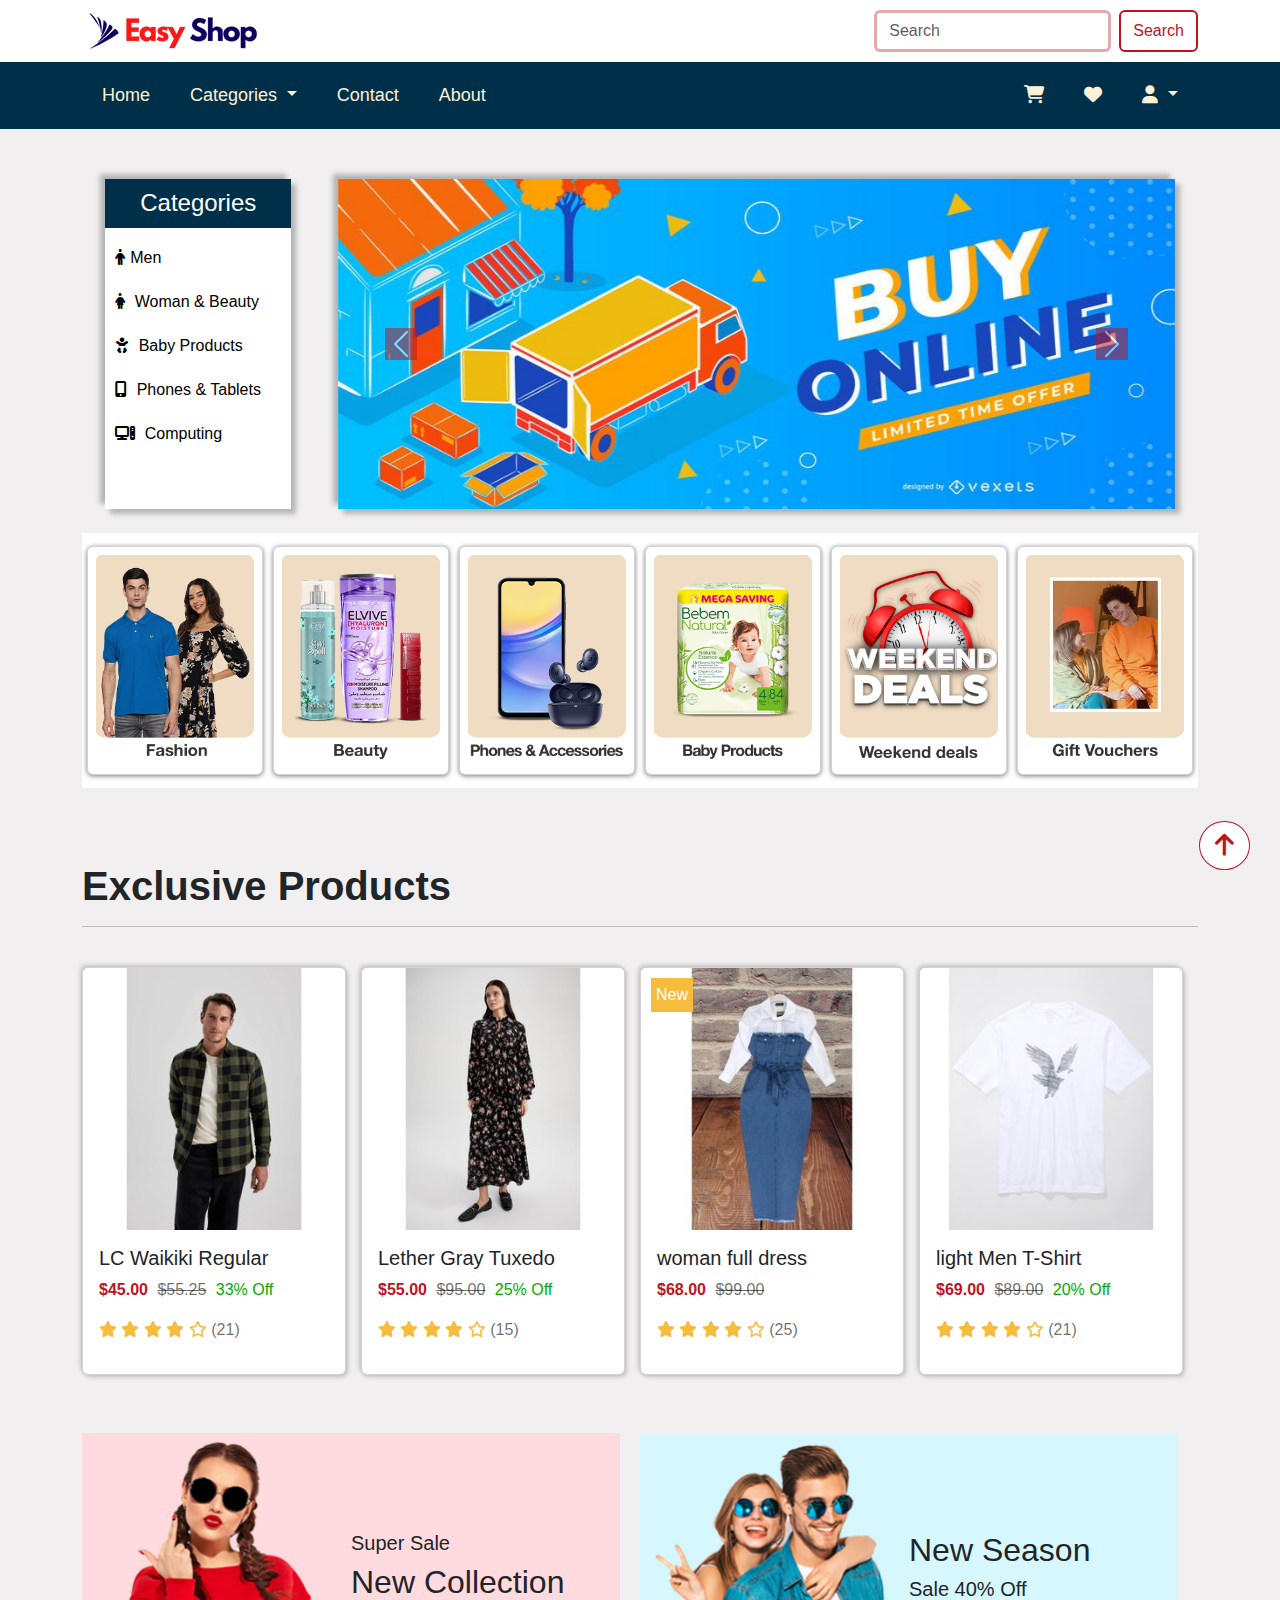
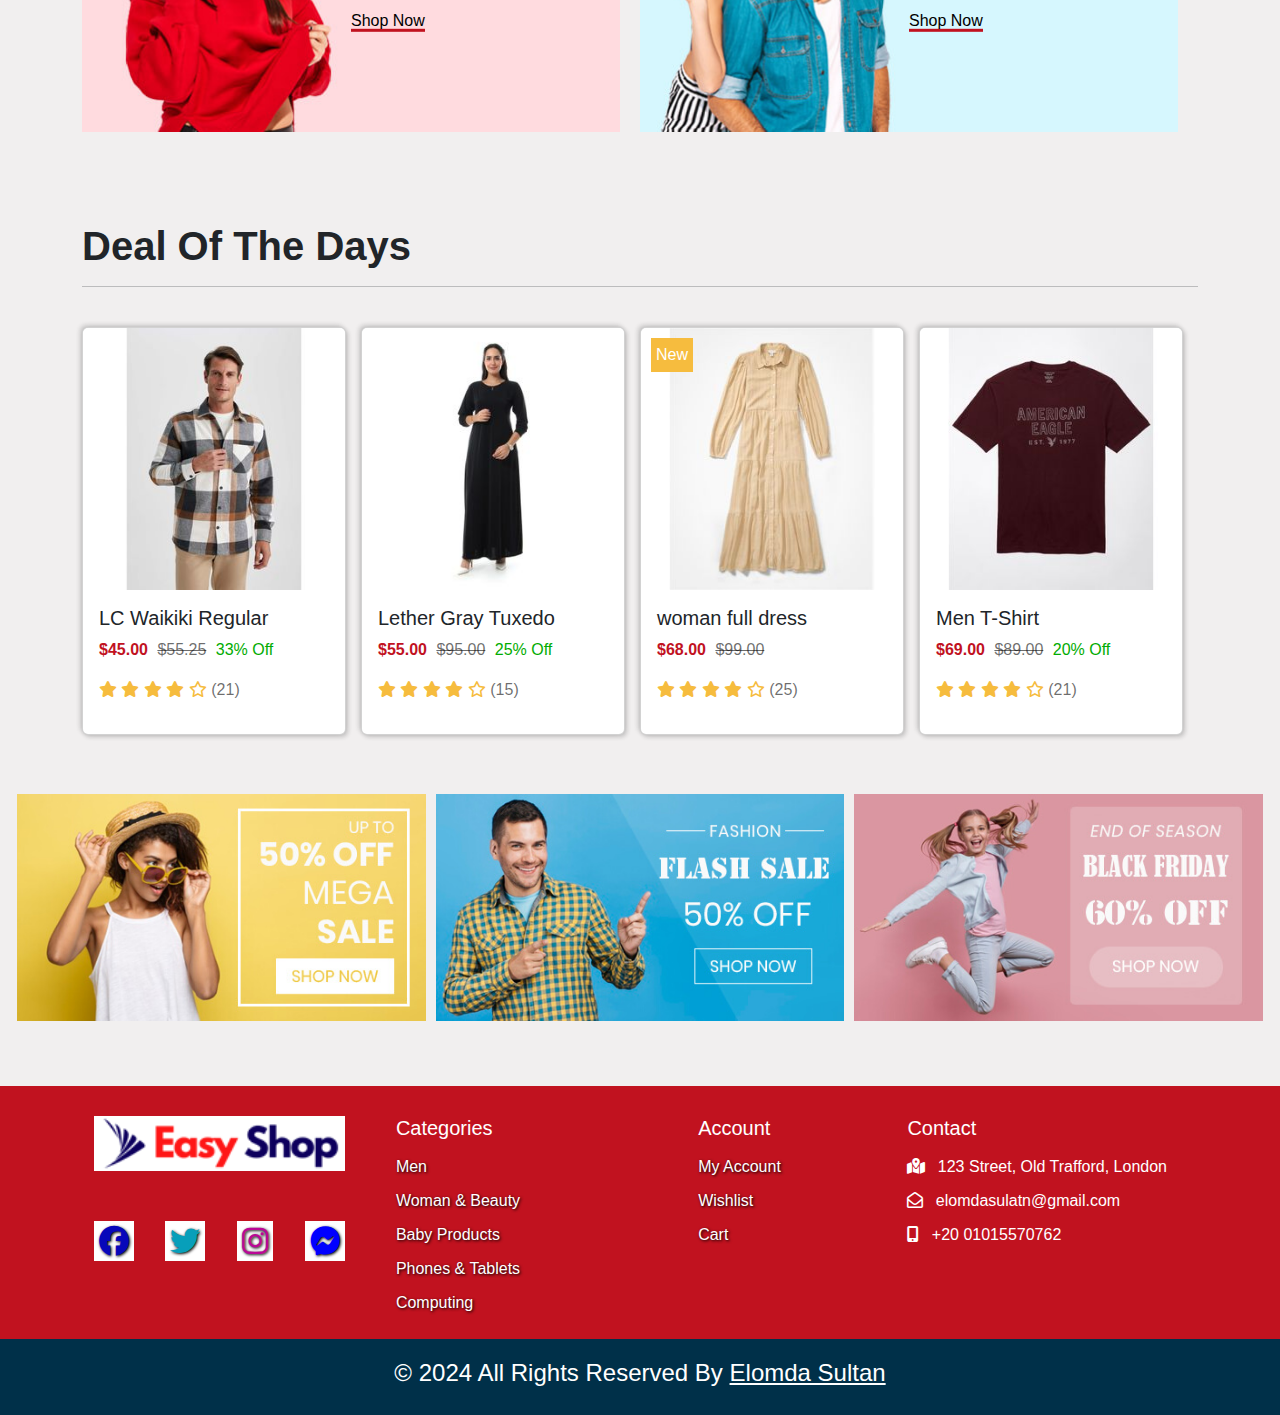
<file: index.html>
<!DOCTYPE html>
<html lang="en">
    <head>
        <meta charset="UTF-8">
        <meta name="viewport" content="width=device-width, initial-scale=1.0">
        <title>Easy Shop</title>
        <link rel="stylesheet" href="CSS/all.css">
        <link rel="stylesheet" href="CSS/bootstrap.min.css">
        <link rel="stylesheet" href="CSS/home.css">
        <link rel="icon" href="Images/Logos/Tap logo.png">
    </head>
    <body>
                                <!-- Start Navbar -->
        <nav class="navbar bg-white">
            <div class="container d-flex justify-content-lg-between justify-content-md-between justify-content-center">
                <a class="navbar-brand">
                    <img src="Images/Logos/easyshop.png" alt="Logo">
                </a>
                <form class="d-none d-lg-flex d-md-flex" role="search">
                    <input class="form-control me-2 border-3" type="search" placeholder="Search" aria-label="Search">
                    <button class="btn btn-outline-success" type="submit">Search</button>
                </form>
            </div>
        </nav>

        <nav class="navbar nav-two navbar-expand-lg bg-body-secondary position-sticky top-0">
            <div class="container">
                <button class="navbar-toggler" type="button" data-bs-toggle="collapse" data-bs-target="#navbarSupportedContent"
                    aria-controls="navbarSupportedContent" aria-expanded="false" aria-label="Toggle navigation">
                    <span class="navbar-toggler-icon"></span>
                </button>
                <div class="collapse navbar-collapse" id="navbarSupportedContent">
                    <ul class="navbar-nav me-auto mb-2 mb-lg-0">
                        <li class="nav-item">
                            <a class="nav-link" aria-current="page" href="#">Home</a>
                        </li>
                        <li class="nav-item dropdown">
                            <a class="nav-link dropdown-toggle" href="#" role="button" data-bs-toggle="dropdown"
                                aria-expanded="false">
                                Categories
                            </a>
                            <ul class="dropdown-menu">
                                <li><a class="dropdown-item" href="Pages/menCategory.html">Men</a></li>
                                <li><a class="dropdown-item" href="Pages/womanCategory.html">Woman & Beauty</a></li>
                                <li><a class="dropdown-item" href="Pages/babyCategory.html">Baby Products</a></li>
                                <li><a class="dropdown-item" href="#">Phones & Tablets</a></li>
                                <li><a class="dropdown-item" href="#">Computing</a></li>
                            </ul>
                        </li>
                        <li class="nav-item">
                            <a class="nav-link" href="Pages/contact.html">Contact</a>
                        </li>
                        <li class="nav-item">
                            <a class="nav-link" href="#about">About</a>
                        </li>
                    </ul>
                </div>
                <div class="nav-icons">
                    <ul class="nav justify-content-end">
                        <li class="nav-item">
                            <a class="nav-link" href="Pages/cart.html" title="Cart">
                                <i class="fa fa-shopping-cart"></i>
                            </a>
                        </li>
                        <li class="nav-item">
                            <a class="nav-link" href="Pages/wishlist.html" title="Wishlist">
                                <i class="fa fa-heart"></i>
                            </a>
                        </li>
                        <li class="nav-item dropdown">
                            <a class="nav-link dropdown-toggle" href="#" id="navbarDropdown" role="button" data-bs-toggle="dropdown"
                                aria-expanded="false">
                                <i class="fa fa-user"></i>
                            </a>
                            <ul class="dropdown-menu" aria-labelledby="navbarDropdown">
                                <li><a class="dropdown-item" href="Pages/login.html"><button class="btn pe-5 ps-5 pt-3 pb-3 fs-5 fw-bold"> Sin In</button></a></li>
                                <li><a class="dropdown-item" href="Pages/profile.html"><i class="fa fa-user"></i> Profile</a></li>
                                <li><a class="dropdown-item" href="Pages/cart.html"><i class="fa fa-list"></i> My Orders</a></li>
                                <li><a class="dropdown-item" href="#"><i class="fa fa-sign-out"></i> Logout</a></li>
                            </ul>
                        </li>
                    </ul>
                </div>
            </div>
        </nav>
                                <!-- End Navbar -->
        
                                <!-- Start Header Section -->
        <section class="header d-flex align-items-center">
                <div class="container">
                    <div class="row justify-content-around">
                        <div class="col left-header-section col-lg-2 d-none d-lg-block d-md-block col-md-3 ">
                            <h4>Categories</h4>
                            <ul>
                                <li><a href="Pages/menCategory.html"><i class="fa-solid fa-person"> </i>Men</a></li>
                                <li><a href="Pages/womanCategory.html"><i class="fa-solid fa-person-dress"></i> Woman & Beauty</a></li>
                                <li><a href="Pages/babyCategory.html"><i class="fa-solid fa-baby"></i> Baby Products</a></li>
                                <li><a href="Pages/phoneCategory.html"><i class="fa-solid fa-mobile-screen-button"></i> Phones & Tablets</a></li>
                                <li><a  href="Pages/computingCategory.html"><i class="fa-solid fa-computer"></i> Computing</a></li>
                            </ul>
                        </div>
                        <div class="col col-lg-9 col-md-8 col-sm-12">
                            <div id="carouselExampleAutoplaying" class="carousel slide" data-bs-ride="carousel">
                                <div class="carousel-inner">
                                    <div class="carousel-item active">
                                        <img src="Images/Slider Images/Slider one.jpg" class="d-block w-100" alt="...">
                                    </div>
                                    <div class="carousel-item">
                                        <img src="Images/Slider Images/Slider two.jpg" class="d-block w-100" alt="...">
                                    </div>
                                    <div class="carousel-item">
                                        <img src="Images/Slider Images/Slider three.jfif" class="d-block w-100" alt="...">
                                    </div>
                                </div>
                                <button class="carousel-control-prev" type="button" data-bs-target="#carouselExampleAutoplaying"
                                    data-bs-slide="prev">
                                    <span class="carousel-control-prev-icon" aria-hidden="true"></span>
                                    <span class="visually-hidden">Previous</span>
                                </button>
                                <button class="carousel-control-next" type="button" data-bs-target="#carouselExampleAutoplaying"
                                    data-bs-slide="next">
                                    <span class="carousel-control-next-icon" aria-hidden="true"></span>
                                    <span class="visually-hidden">Next</span>
                                </button>
                            </div>
                        </div>
                    </div>
                    <div class="row justify-content-center mt-4 bg-white pt-2 pb-2">
                        <div class="col card-col">
                            <div class="card p-lg-2">
                                <img src="Images/Home Header Images/header img 1.png" class="card-img-top" alt="one">
                            </div>
                        </div>
                        <div class="col">
                            <div class="card p-lg-2">
                                <img src="Images/Home Header Images/header img 2.png" class="card-img-top" alt="two">
                            </div>
                        </div>
                        <div class="col">
                            <div class="card p-lg-2">
                                <img src="Images/Home Header Images/header img 3png.png" class="card-img-top" alt="three">
                            </div>
                        </div>
                        <div class="col">
                            <div class="card p-lg-2">
                                <img src="Images/Home Header Images/header img 4.png" class="card-img-top" alt="four">
                            </div>
                        </div>
                        <div class="col">
                            <div class="card p-lg-2">
                                <img src="Images/Home Header Images/header img 5.png" class="card-img-top" alt="five">
                            </div>
                        </div>
                        <div class="col">
                            <div class="card p-lg-2">
                                <img src="Images/Home Header Images/header img 6.jpg" class="card-img-top" alt="sex">
                            </div>
                        </div>
                    </div>
                </div>
        </section>

        <!-- Page Top -->
        <span class="to-top"><a href="#"><i class="fa-solid fa-arrow-up"></i></a></span>
        <!-- Page Top -->
                                <!-- End Header Section -->

                                <!-- Start Products Section -->
        <section class="products mt-4">
                <div class="container">
                    <h2 class="fs-1 fw-bold">Exclusive Products</h2><hr><br>
                    <div class="row justify-content-center">
                        <div class="col col-lg-3 col-md-5 col-10">
                            <div class="card">
                                <div class="card-option">
                                    <i class="fa-solid fa-cart-shopping"></i>
                                    <i class="fa-solid fa-magnifying-glass-plus"></i>
                                    <i class="fa-regular fa-heart"></i>
                                </div>
                                <img src="Images/Men Section/Shirts Section/1.jpg" class="card-img-top" alt="Product one">
                                <div class="card-body">
                                    <h5 class="card-title">LC Waikiki Regular</h5>
                                    <p class="card-text">
                                        <span class="cost">$45.00</span>
                                        <span class="old-cost"><del>$55.25</del></span>
                                        <span class="sall">33% Off</span> 
                                    </p>
                                    <p>
                                        <span class="rate">
                                            <i class="fa-solid fa-star"></i>
                                            <i class="fa-solid fa-star"></i>
                                            <i class="fa-solid fa-star"></i>
                                            <i class="fa-solid fa-star"></i>
                                            <i class="fa-regular fa-star"></i>
                                        </span>
                                        <span class="number">(21)</span>
                                    </p>
                                </div>
                            </div>
                        </div>
                        <div class="col col-lg-3 col-md-5 col-10">
                            <div class="card">
                                <div class="card-option">
                                    <i class="fa-solid fa-cart-shopping"></i>
                                    <i class="fa-solid fa-magnifying-glass-plus"></i>
                                    <i class="fa-regular fa-heart"></i>
                                </div>
                                <img src="Images/Woman Section/Dresees Section/1.jpg" class="card-img-top" alt="Product one">
                                <div class="card-body">
                                    <h5 class="card-title">Lether Gray Tuxedo</h5>
                                    <p class="card-text">
                                        <span class="cost">$55.00</span>
                                        <span class="old-cost"><del>$95.00</del></span>
                                        <span class="sall">25% Off</span>
                                    </p>
                                    <p>
                                        <span class="rate">
                                            <i class="fa-solid fa-star"></i>
                                            <i class="fa-solid fa-star"></i>
                                            <i class="fa-solid fa-star"></i>
                                            <i class="fa-solid fa-star"></i>
                                            <i class="fa-regular fa-star"></i>
                                        </span>
                                        <span class="number">(15)</span>
                                    </p>
                                </div>
                            </div>
                        </div>
                        <div class="col col-lg-3 col-md-5 col-10">
                            <div class="card">
                                <span class="new">New</span>
                                <div class="card-option">
                                    <i class="fa-solid fa-cart-shopping"></i>
                                    <i class="fa-solid fa-magnifying-glass-plus"></i>
                                    <i class="fa-regular fa-heart"></i>
                                </div>
                                <img src="Images/Woman Section/Dresees Section/4.jpg" class="card-img-top" alt="Product one">
                                <div class="card-body">
                                    <h5 class="card-title">woman full dress</h5>
                                    <p class="card-text">
                                        <span class="cost">$68.00</span>
                                        <span class="old-cost"><del>$99.00</del></span>
                                    </p>
                                    <p>
                                        <span class="rate">
                                            <i class="fa-solid fa-star"></i>
                                            <i class="fa-solid fa-star"></i>
                                            <i class="fa-solid fa-star"></i>
                                            <i class="fa-solid fa-star"></i>
                                            <i class="fa-regular fa-star"></i>
                                        </span>
                                        <span class="number">(25)</span>
                                    </p>
                                </div>
                            </div>
                        </div>
                        <div class="col col-lg-3 col-md-5 col-10">
                            <div class="card">
                                <div class="card-option">
                                    <i class="fa-solid fa-cart-shopping"></i>
                                    <i class="fa-solid fa-magnifying-glass-plus"></i>
                                    <i class="fa-regular fa-heart"></i>
                                </div>
                                <img src="Images/Men Section/T-shirt Section/4.jpg" class="card-img-top" alt="Product one">
                                <div class="card-body">
                                    <h5 class="card-title">light Men T-Shirt</h5>
                                    <p class="card-text">
                                        <span class="cost">$69.00</span>
                                        <span class="old-cost"><del>$89.00</del></span>
                                        <span class="sall">20% Off</span>
                                    </p>
                                    <p>
                                        <span class="rate">
                                            <i class="fa-solid fa-star"></i>
                                            <i class="fa-solid fa-star"></i>
                                            <i class="fa-solid fa-star"></i>
                                            <i class="fa-solid fa-star"></i>
                                            <i class="fa-regular fa-star"></i>
                                        </span>
                                        <span class="number">(21)</span>
                                    </p>
                                </div>
                            </div>
                        </div>
                    </div>
                    <div class="row justify-content-center mb-5 mt-5">
                        <div class="col col-lg-6 col-12">
                            <div class="shop">
                                <img src="Images/Bannar Images/shop_banner_img1.jpg" alt="Banner Image">
                                <div class="shop-content">
                                    <h5>Super Sale</h5>
                                    <h2>New Collection</h2>
                                    <a href="#">Shop Now</a>
                                </div>
                            </div>
                        </div>
                        <div class="col col-lg-6 col-12">
                            <div class="shop">
                                <img src="Images/Bannar Images/shop_banner_img2.jpg" alt="Banner Image">
                                <div class="shop-content">
                                    <h2>New Season</h2>
                                    <h5>Sale 40% Off</h5>
                                    <a href="#">Shop Now</a>
                                </div>
                            </div>
                        </div>
                    </div>
                </div>
        </section>
                                <!-- End Products Section -->

                                <!-- Start Deal Section -->
        <section class="deal">
            <div class="container">
                <h2 class="fs-1 fw-bold">Deal Of The Days</h2><hr><br>
                <div class="row justify-content-center mb-4">
                    <div class="col col-lg-3 col-md-5 col-10">
                        <div class="card">
                            <div class="card-option">
                                <i class="fa-solid fa-cart-shopping"></i>
                                <i class="fa-solid fa-magnifying-glass-plus"></i>
                                <i class="fa-regular fa-heart"></i>
                            </div>
                            <img src="Images/Men Section/Shirts Section/2.jpg" class="card-img-top" alt="Product one">
                            <div class="card-body">
                                <h5 class="card-title">LC Waikiki Regular</h5>
                                <p class="card-text">
                                    <span class="cost">$45.00</span>
                                    <span class="old-cost"><del>$55.25</del></span>
                                    <span class="sall">33% Off</span>
                                </p>
                                <p>
                                    <span class="rate">
                                        <i class="fa-solid fa-star"></i>
                                        <i class="fa-solid fa-star"></i>
                                        <i class="fa-solid fa-star"></i>
                                        <i class="fa-solid fa-star"></i>
                                        <i class="fa-regular fa-star"></i>
                                    </span>
                                    <span class="number">(21)</span>
                                </p>
                            </div>
                        </div>
                    </div>
                    <div class="col col-lg-3 col-md-5 col-10">
                        <div class="card">
                            <div class="card-option">
                                <i class="fa-solid fa-cart-shopping"></i>
                                <i class="fa-solid fa-magnifying-glass-plus"></i>
                                <i class="fa-regular fa-heart"></i>
                            </div>
                            <img src="Images/Woman Section/Dresees Section/2.jpg" class="card-img-top" alt="Product one">
                            <div class="card-body">
                                <h5 class="card-title">Lether Gray Tuxedo</h5>
                                <p class="card-text">
                                    <span class="cost">$55.00</span>
                                    <span class="old-cost"><del>$95.00</del></span>
                                    <span class="sall">25% Off</span>
                                </p>
                                <p>
                                    <span class="rate">
                                        <i class="fa-solid fa-star"></i>
                                        <i class="fa-solid fa-star"></i>
                                        <i class="fa-solid fa-star"></i>
                                        <i class="fa-solid fa-star"></i>
                                        <i class="fa-regular fa-star"></i>
                                    </span>
                                    <span class="number">(15)</span>
                                </p>
                            </div>
                        </div>
                    </div>
                    <div class="col col-lg-3 col-md-5 col-10">
                        <div class="card">
                            <span class="new">New</span>
                            <div class="card-option">
                                <i class="fa-solid fa-cart-shopping"></i>
                                <i class="fa-solid fa-magnifying-glass-plus"></i>
                                <i class="fa-regular fa-heart"></i>
                            </div>
                            <img src="Images/Woman Section/Dresees Section/3.jpg" class="card-img-top" alt="Product one">
                            <div class="card-body">
                                <h5 class="card-title">woman full dress</h5>
                                <p class="card-text">
                                    <span class="cost">$68.00</span>
                                    <span class="old-cost"><del>$99.00</del></span>
                                </p>
                                <p>
                                    <span class="rate">
                                        <i class="fa-solid fa-star"></i>
                                        <i class="fa-solid fa-star"></i>
                                        <i class="fa-solid fa-star"></i>
                                        <i class="fa-solid fa-star"></i>
                                        <i class="fa-regular fa-star"></i>
                                    </span>
                                    <span class="number">(25)</span>
                                </p>
                            </div>
                        </div>
                    </div>
                    <div class="col col-lg-3 col-md-5 col-10">
                        <div class="card">
                            <div class="card-option">
                                <i class="fa-solid fa-cart-shopping"></i>
                                <i class="fa-solid fa-magnifying-glass-plus"></i>
                                <i class="fa-regular fa-heart"></i>
                            </div>
                            <img src="Images/Men Section/T-shirt Section/2.jpg" class="card-img-top" alt="Product one">
                            <div class="card-body">
                                <h5 class="card-title">Men T-Shirt</h5>
                                <p class="card-text">
                                    <span class="cost">$69.00</span>
                                    <span class="old-cost"><del>$89.00</del></span>
                                    <span class="sall">20% Off</span>
                                </p>
                                <p>
                                    <span class="rate">
                                        <i class="fa-solid fa-star"></i>
                                        <i class="fa-solid fa-star"></i>
                                        <i class="fa-solid fa-star"></i>
                                        <i class="fa-solid fa-star"></i>
                                        <i class="fa-regular fa-star"></i>
                                    </span>
                                    <span class="number">(21)</span>
                                </p>
                            </div>
                        </div>
                    </div>
                </div>
            </div>
            <div class="container-fluid">
                <div class="row justify-content-center">
                    <div class="col col-lg-4 col-md-6 col-10">
                        <img src="Images/Deal Section Images/deal img 1.jpg" alt="Deal Image One" width="100%">
                    </div>
                    <div class="col col-lg-4 col-md-6 col-10">
                        <img src="Images/Deal Section Images/deal img 2.jpg" alt="Deal Image One" width="100%">
                    </div>
                    <div class="col col-lg-4 col-md-6 col-10">
                        <img src="Images/Deal Section Images/deal img 3.jpg" alt="Deal Image One" width="100%">
                    </div>
                </div>
            </div>
        </section>
                                <!-- End Deal Section -->

                                <!-- Start Footer Section -->
        <footer id="about">
            <div class="container">
                <div class="row justify-content-around">
                    <div class="col-6 col-sm-6 col-md-4 col-lg-3 mb-2">
                        <div class="foot-logo">
                            <img src="Images/Logos/easyshop.png" alt="Footer Image" class="bg-white">
                        </div>
                        <div class="social">
                            <a href="#"><i class="fa-brands fa-facebook"></i></a>
                            <a href=""><i class="fa-brands fa-twitter"></i></a>
                            <a href="#"><i class="fa-brands fa-instagram"></i></a>
                            <a href="#"><i class="fa-brands fa-facebook-messenger"></i></a>
                        </div>
                    </div>
                    <div class="col-5 col-sm-6 col-md-3 col-lg-3 mb-2">
                        <h5>Categories</h5>
                        <ul>
                            <li><a href="Pages/menCategory.html">Men</a></li>
                            <li><a href="Pages/womanCategory.html">Woman & Beauty</a></li>
                            <li><a href="Pages/babyCategory.html">Baby Products</a></li>
                            <li><a href="Pages/phoneCategory.html">Phones & Tablets</a></li>
                            <li><a href="Pages/computingCategory.html">Computing</a></li>
                        </ul>
                    </div>
                    <div class="col-4 col-sm-6 col-md-2 col-lg-2">
                        <h5>Account</h5>
                        <ul>
                            <li><a href="Pages/profile.html">My Account</a></li>
                            <li><a href="Pages/wishlist.html">Wishlist</a></li>
                            <li><a href="Pages/cart.html">Cart</a></li>
                        </ul>
                    </div>
                    <div class="col-8 col-sm-6 col-md-3 col-lg-3">
                        <h5>Contact</h5>
                        <ul>
                            <li>
                                <i class="fa-solid fa-map-location-dot me-2"></i>
                                123 Street, Old Trafford, London
                            </li>
                            <li>
                                <i class="fa-regular fa-envelope-open me-2"></i>
                                elomdasulatn@gmail.com
                            </li>
                            <li>
                                <i class="fa-solid fa-mobile-screen-button me-2"></i>
                                +20 01015570762
                            </li>
                        </ul>
                    </div>
                </div>
            </div>
            <div class="row right">
                <h4>© 2024 All Rights Reserved By <u>Elomda Sultan</u></h4>
            </div>
        </footer>
                                <!-- End Footer Section -->
                            <!-- Script For Bootstrap -->
        <script src="JS/bootstrap.bundle.min.js"></script>
    </body>
</html>
</file>
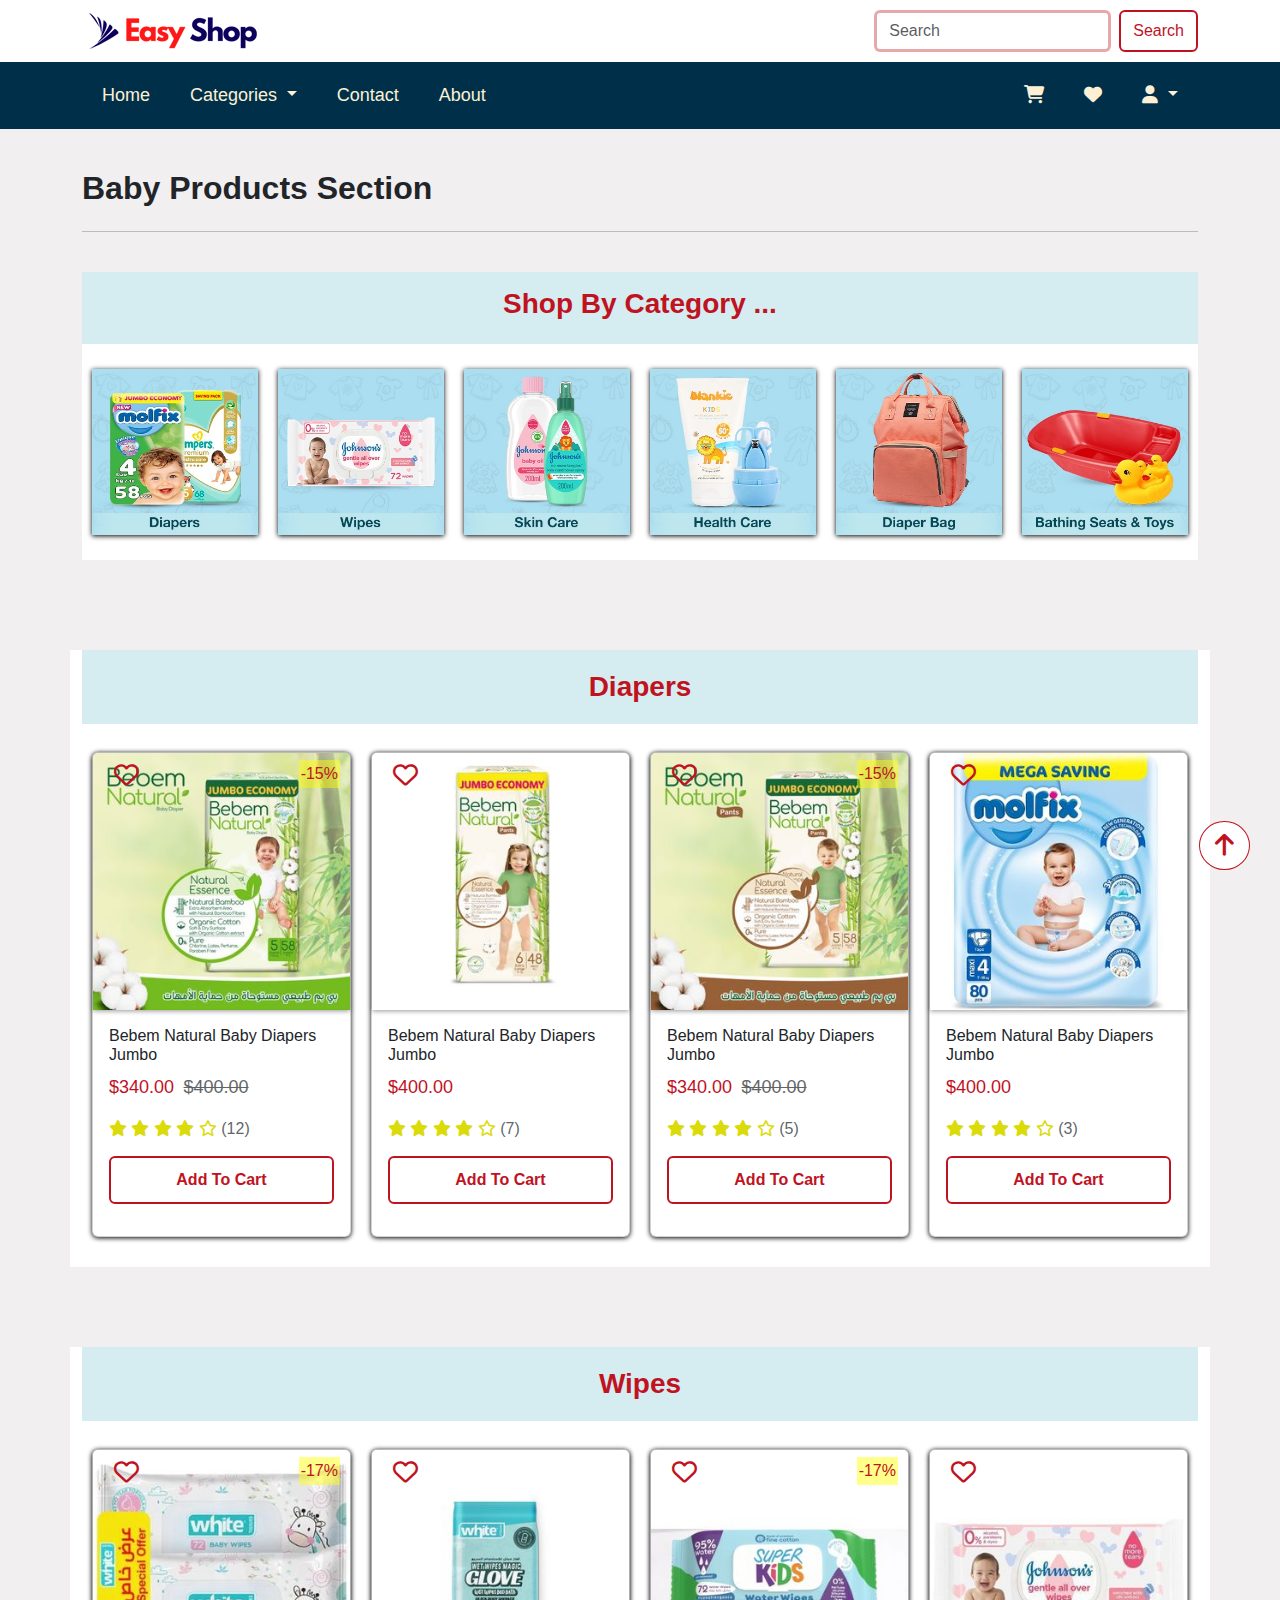
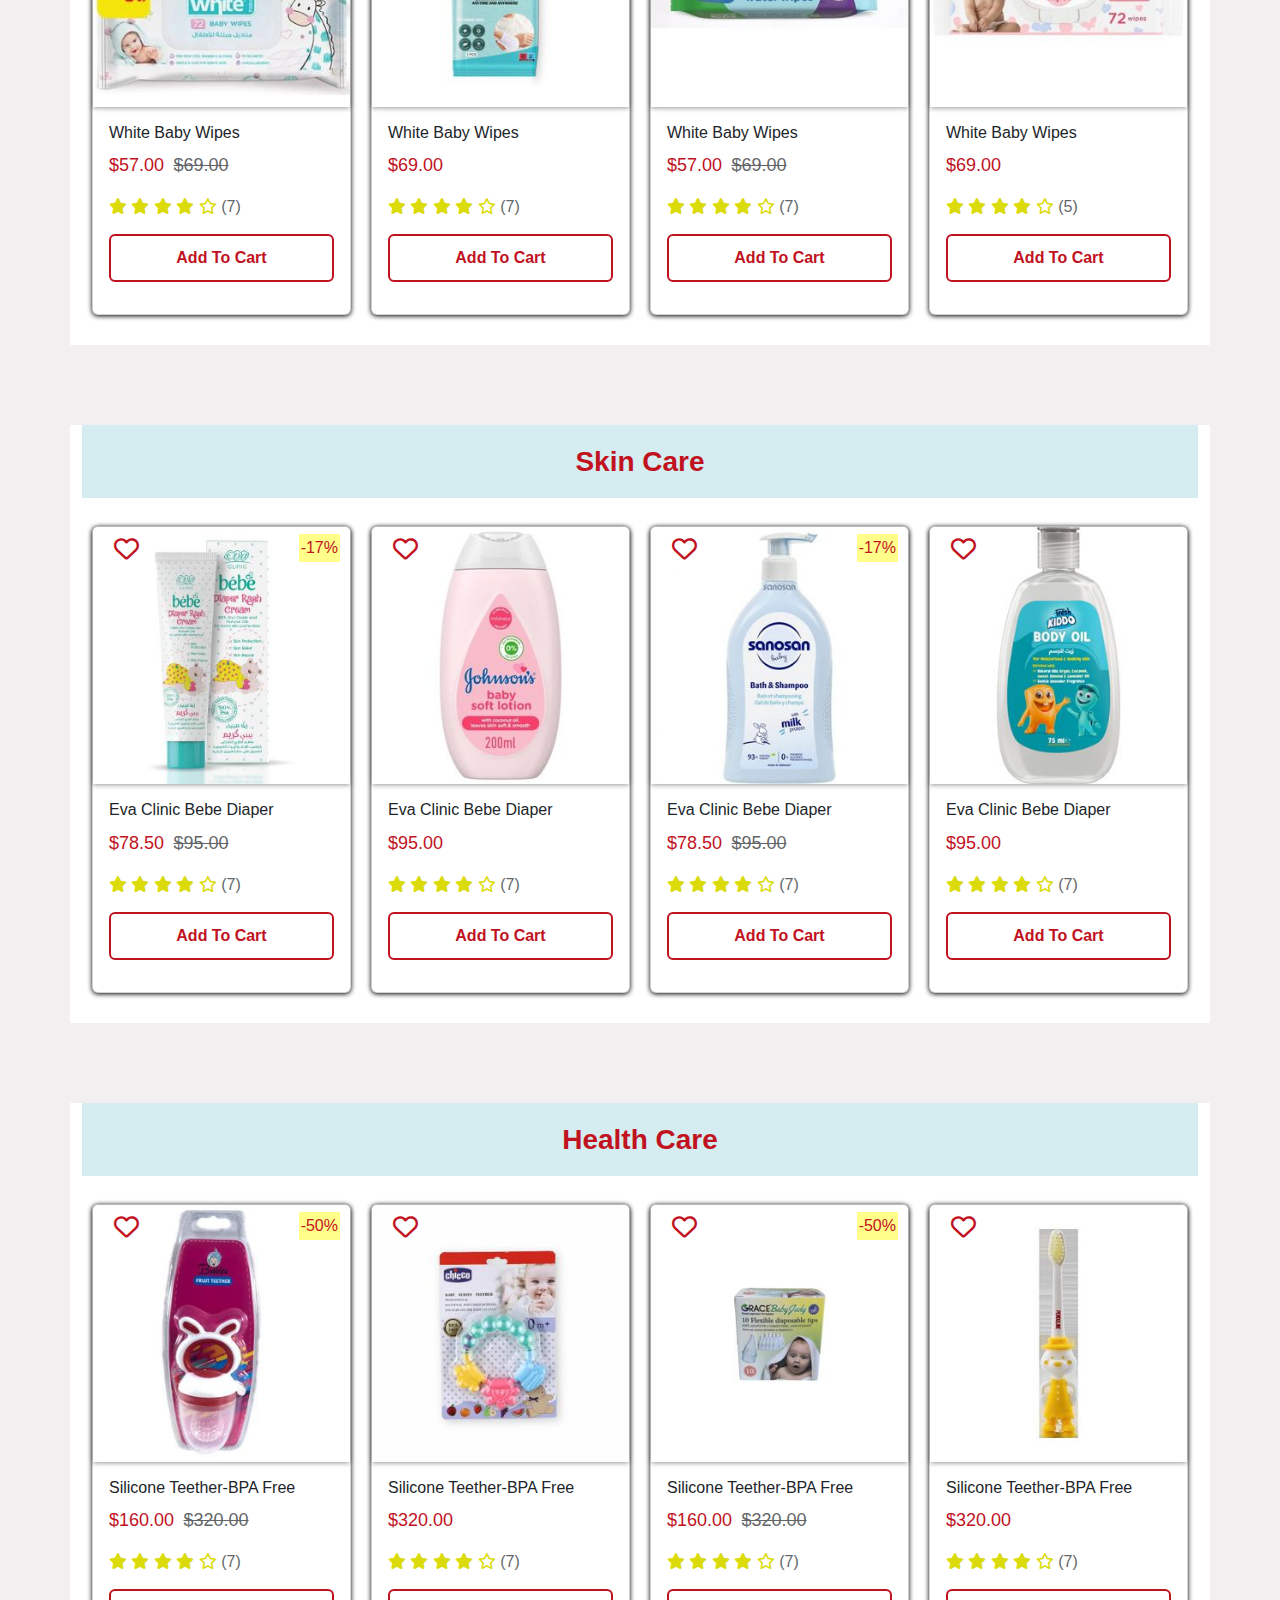
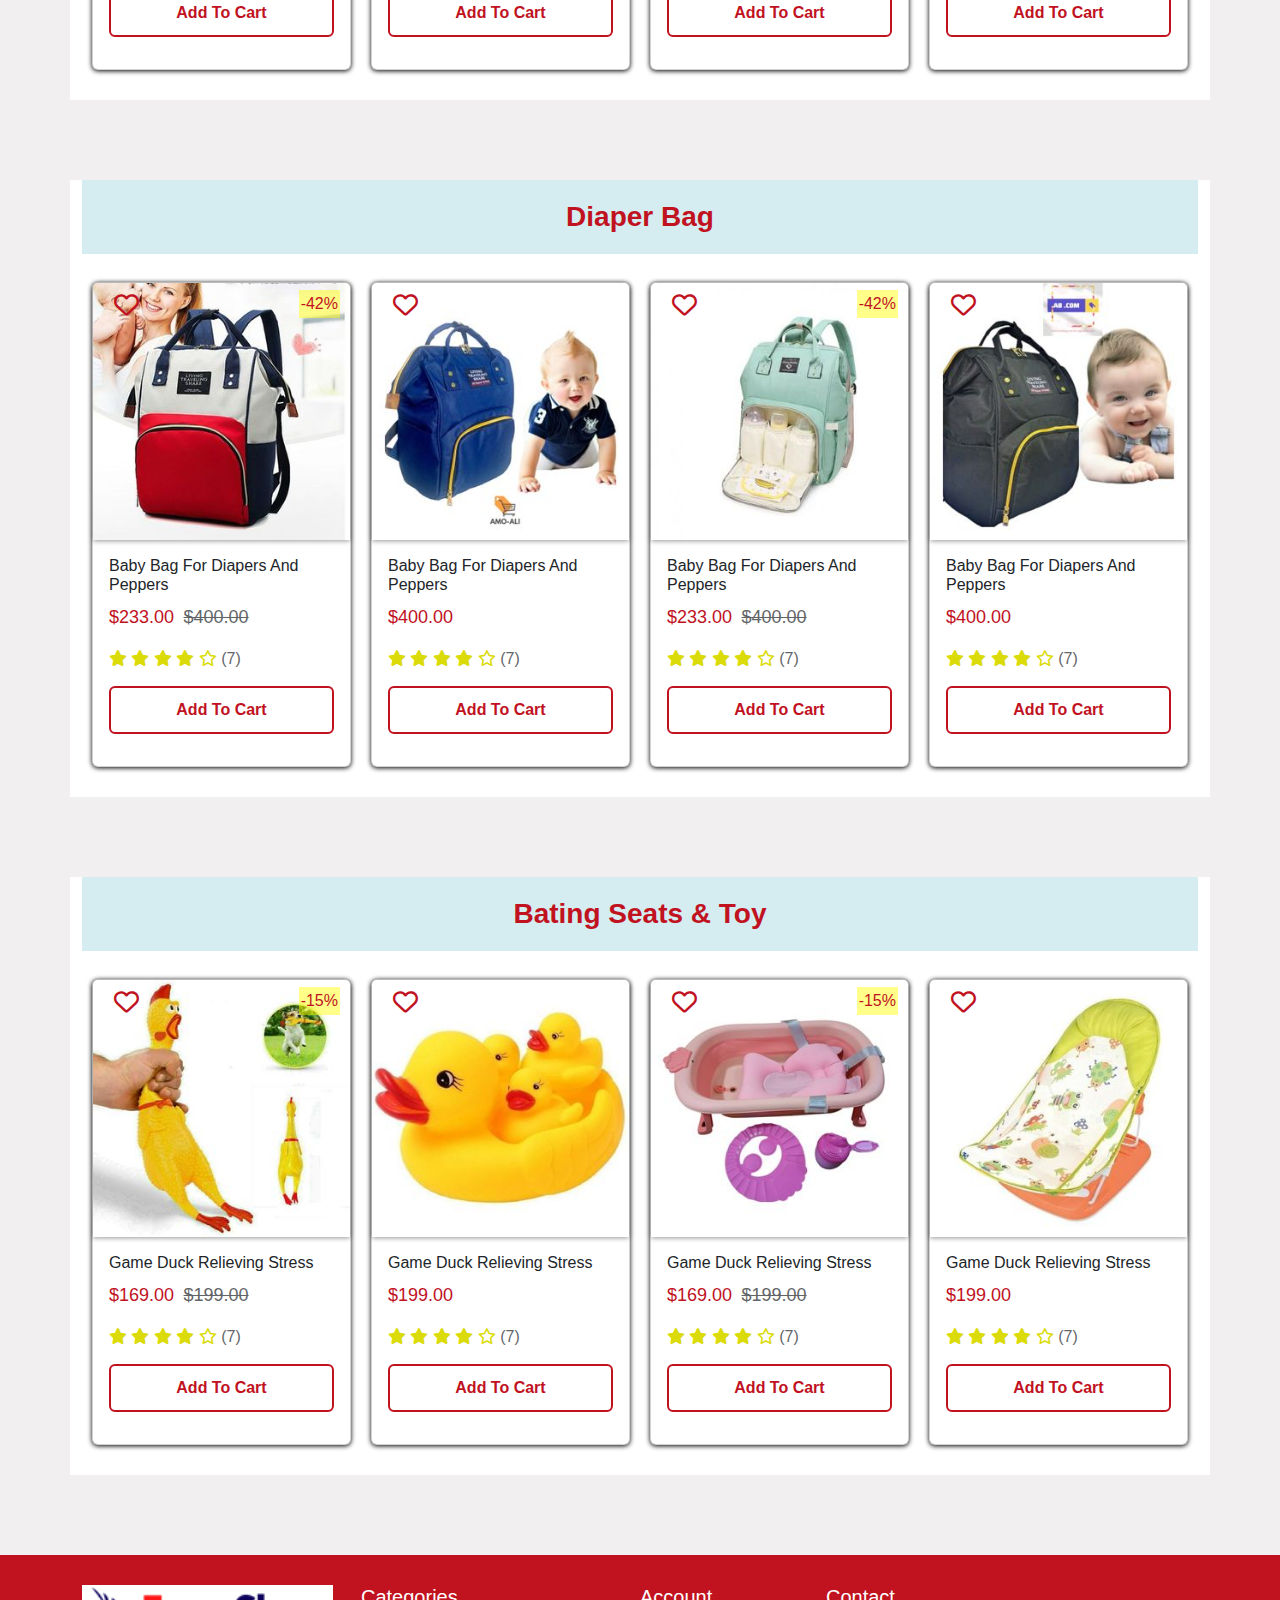
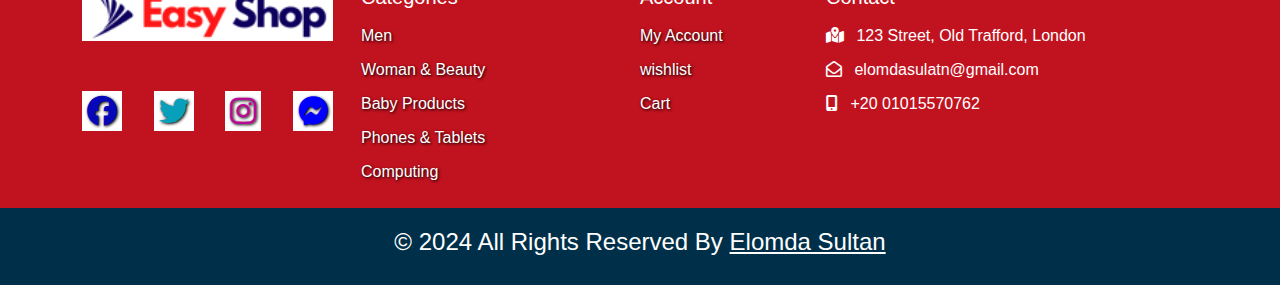
<file: Pages/babyCategory.html>
<!DOCTYPE html>
<html lang="en">

    <head>
        <meta charset="UTF-8">
        <meta name="viewport" content="width=device-width, initial-scale=1.0">
        <title>Baby Category</title>
        <link rel="stylesheet" href="../CSS/all.css">
        <link rel="stylesheet" href="../CSS/bootstrap.min.css">
        <link rel="stylesheet" href="../CSS/home.css">
        <link rel="stylesheet" href="../CSS/mainStyle.css">
        <link rel="stylesheet" href="../CSS/babyCategory.css">
        <link rel="icon" href="../Images/Logos/Tap logo.png">
    </head>

    <body>
        <!-- Start Navbar -->
        <nav class="navbar bg-white">
            <div class="container d-flex justify-content-lg-between justify-content-md-between justify-content-center">
                <a class="navbar-brand">
                    <img src="../Images/Logos/easyshop.png" alt="Logo">
                </a>
                <form class="d-none d-lg-flex d-md-flex" role="search">
                    <input class="form-control me-2 border-3" type="search" placeholder="Search" aria-label="Search">
                    <button class="btn btn-outline-success" type="submit">Search</button>
                </form>
            </div>
        </nav>

        <nav class="navbar nav-two navbar-expand-lg bg-body-secondary position-sticky top-0">
            <div class="container">
                <button class="navbar-toggler" type="button" data-bs-toggle="collapse"
                    data-bs-target="#navbarSupportedContent" aria-controls="navbarSupportedContent" aria-expanded="false"
                    aria-label="Toggle navigation">
                    <span class="navbar-toggler-icon"></span>
                </button>
                <div class="collapse navbar-collapse" id="navbarSupportedContent">
                    <ul class="navbar-nav me-auto mb-2 mb-lg-0">
                        <li class="nav-item">
                            <a class="nav-link" aria-current="page" href="../index.html">Home</a>
                        </li>
                        <li class="nav-item dropdown">
                            <a class="nav-link dropdown-toggle" href="#" role="button" data-bs-toggle="dropdown"
                                aria-expanded="false">
                                Categories
                            </a>
                            <ul class="dropdown-menu">
                                <li><a class="dropdown-item" href="menCategory.html">Men</a></li>
                                <li><a class="dropdown-item" href="womanCategory.html">Woman & Beauty</a></li>
                                <li><a class="dropdown-item" href="babyCategory.html">Baby Products</a></li>
                                <li><a class="dropdown-item" href="phoneCategory.html">Phones & Tablets</a></li>
                                <li><a class="dropdown-item" href="computingCategory.html">Computing</a></li>
                            </ul>
                        </li>
                        <li class="nav-item">
                            <a class="nav-link" href="contact.html">Contact</a>
                        </li>
                        <li class="nav-item">
                            <a class="nav-link" href="#about">About</a>
                        </li>
                    </ul>
                </div>
                <div class="nav-icons">
                    <ul class="nav justify-content-end">
                        <li class="nav-item">
                            <a class="nav-link" href="cart.html">
                                <i class="fa fa-shopping-cart"></i>
                            </a>
                        </li>
                        <li class="nav-item">
                            <a class="nav-link" href="wishlist.html">
                                <i class="fa fa-heart"></i>
                            </a>
                        </li>
                        <li class="nav-item dropdown">
                            <a class="nav-link dropdown-toggle" href="#" id="navbarDropdown" role="button"
                                data-bs-toggle="dropdown" aria-expanded="false">
                                <i class="fa fa-user"></i>
                            </a>
                            <ul class="dropdown-menu" aria-labelledby="navbarDropdown">
                                <li><a class="dropdown-item" href="login.html"><button
                                            class="btn pe-5 ps-5 pt-3 pb-3 fs-5 fw-bold">
                                            Sin In</button></a></li>
                                <li><a class="dropdown-item" href="profile.html"><i class="fa fa-user"></i> Profile</a></li>
                                <li><a class="dropdown-item" href="cart.html"><i class="fa fa-list"></i> My Orders</a></li>
                                <li><a class="dropdown-item" href="#"><i class="fa fa-sign-out"></i> Logout</a></li>
                            </ul>
                        </li>
                    </ul>
                </div>
            </div>
        </nav>
        <!-- End Navbar -->

        <!-- Start Baby Section Header -->

        <section class="baby-section">
            <div class="container">
                <h2 class="fw-bold mb-4">Baby Products Section</h2>
                <hr><br>
                <div class="sections">
                    <div class="row sections-head">
                        <h3 class="fw-bold">Shop By Category ...</h3>
                    </div>
                    <div class="row sections-body justify-content-center">
                        <div class="col-6 col-lg-2 col-md-4">
                            <a href="#diapers">
                                <img src="../Images/Baby Section/Diapers.jpg" alt="T-Shirt Section">
                            </a>
                        </div>
                        <div class="col-6 col-lg-2 col-md-4">
                            <a href="#wipes">
                                <img src="../Images/Baby Section/Wipes.jpg" alt="T-Shirt Section">
                            </a>
                        </div>
                        <div class="col-6 col-lg-2 col-md-4">
                            <a href="#skin-care">
                                <img src="../Images/Baby Section/Skin Care.jpg" alt="T-Shirt Section">
                            </a>
                        </div>
                        <div class="col-6 col-lg-2 col-md-4">
                            <a href="#health">
                                <img src="../Images/Baby Section/Health Care.jpg" alt="T-Shirt Section">
                            </a>
                        </div>
                        <div class="col-6 col-lg-2 col-md-4">
                            <a href="#bag">
                                <img src="../Images/Baby Section/Diaper Bag.jpg" alt="T-Shirt Section">
                            </a>
                        </div>
                        <div class="col-6 col-lg-2 col-md-4">
                            <a href="#toys">
                                <img src="../Images/Baby Section/Bating Seats & Toys.jpg" alt="T-Shirt Section">
                            </a>
                        </div>
                    </div>
                </div>
            </div>
        </section>
        <!-- End Baby Section Header -->
        
        <!-- Page Top -->
        <span class="to-top"><a href="#"><i class="fa-solid fa-arrow-up"></i></a></span>
        <!-- Page Top -->
        
        <!-- Start Baby Diapers Section -->
        <section class="Diapers-section" id="diapers">
            <div class="container">
                <div class="row section-titel">
                    <h3 class="fw-bold">Diapers</h3>
                </div>
                <div class="row section-products justify-content-center">
                    <div class="col-10 col-lg-3 col-md-4">
                        <div class="card">
                            <img src="../Images/Baby Section/Diapers/1.jpg" class="card-img-top" alt="...">
                            <div class="card-body">
                                <a href="#"><i class="fa-regular fa-heart favrout"></i></a>
                                <span class="descount">-15%</span>
                                <h6 class="card-title">Bebem Natural Baby Diapers Jumbo</h6>
                                <p class="card-text">
                                    <span class="cost">$340.00</span>
                                    <span class="old-cost"><del>$400.00</del></span>
                                </p>
                                <p>
                                    <span class="rate">
                                        <i class="fa-solid fa-star"></i>
                                        <i class="fa-solid fa-star"></i>
                                        <i class="fa-solid fa-star"></i>
                                        <i class="fa-solid fa-star"></i>
                                        <i class="fa-regular fa-star"></i>
                                    </span>
                                    <span class="number">(12)</span>
                                    <a href="#" class="btn btn-primary">Add To Cart</a>
                            </div>
                        </div>
                    </div>
                    <div class="col-10 col-lg-3 col-md-4">
                        <div class="card">
                            <img src="../Images/Baby Section/Diapers/2.jpg" class="card-img-top" alt="...">
                            <div class="card-body">
                                <a href="#"><i class="fa-regular fa-heart favrout"></i></a>
                                <h6 class="card-title">Bebem Natural Baby Diapers Jumbo</h6>
                                <p class="card-text">
                                    <span class="cost">$400.00</span>
                                </p>
                                <p>
                                    <span class="rate">
                                        <i class="fa-solid fa-star"></i>
                                        <i class="fa-solid fa-star"></i>
                                        <i class="fa-solid fa-star"></i>
                                        <i class="fa-solid fa-star"></i>
                                        <i class="fa-regular fa-star"></i>
                                    </span>
                                    <span class="number">(7)</span>
                                    <a href="#" class="btn btn-primary">Add To Cart</a>
                            </div>
                        </div>
                    </div>
                    <div class="col-10 col-lg-3 col-md-4">
                        <div class="card">
                            <img src="../Images/Baby Section/Diapers/3.jpg" class="card-img-top" alt="...">
                            <div class="card-body">
                                <a href="#"><i class="fa-regular fa-heart favrout"></i></a>
                                <span class="descount">-15%</span>
                                <h6 class="card-title">Bebem Natural Baby Diapers Jumbo</h6>
                                <p class="card-text">
                                    <span class="cost">$340.00</span>
                                    <span class="old-cost"><del>$400.00</del></span>
                                </p>
                                <p>
                                    <span class="rate">
                                        <i class="fa-solid fa-star"></i>
                                        <i class="fa-solid fa-star"></i>
                                        <i class="fa-solid fa-star"></i>
                                        <i class="fa-solid fa-star"></i>
                                        <i class="fa-regular fa-star"></i>
                                    </span>
                                    <span class="number">(5)</span>
                                    <a href="#" class="btn btn-primary">Add To Cart</a>
                            </div>
                        </div>
                    </div>
                    <div class="col-10 col-lg-3 col-md-4">
                        <div class="card">
                            <img src="../Images/Baby Section/Diapers/4.jpg" class="card-img-top" alt="...">
                            <div class="card-body">
                                <a href="#"><i class="fa-regular fa-heart favrout"></i></a>
                                <h6 class="card-title">Bebem Natural Baby Diapers Jumbo</h6>
                                <p class="card-text">
                                    <span class="cost">$400.00</span>
                                </p>
                                <p>
                                    <span class="rate">
                                        <i class="fa-solid fa-star"></i>
                                        <i class="fa-solid fa-star"></i>
                                        <i class="fa-solid fa-star"></i>
                                        <i class="fa-solid fa-star"></i>
                                        <i class="fa-regular fa-star"></i>
                                    </span>
                                    <span class="number">(3)</span>
                                    <a href="#" class="btn btn-primary">Add To Cart</a>
                            </div>
                        </div>
                    </div>
                </div>
            </div>
        </section>
        <!-- End Baby Diapers Section -->

        <!-- Start Baby Wipes Section -->
        <section class="wipes-section" id="wipes">
            <div class="container">
                <div class="row section-titel">
                    <h3 class="fw-bold">Wipes</h3>
                </div>
                <div class="row section-products justify-content-center">
                    <div class="col-10 col-lg-3 col-md-4">
                        <div class="card">
                            <img src="../Images/Baby Section/Wipes/1.jpg" class="card-img-top" alt="...">
                            <div class="card-body">
                                <a href="#"><i class="fa-regular fa-heart favrout"></i></a>
                                <span class="descount">-17%</span>
                                <h6 class="card-title">White Baby Wipes</h6>
                                <p class="card-text">
                                    <span class="cost">$57.00</span>
                                    <span class="old-cost"><del>$69.00</del></span>
                                </p>
                                <p>
                                    <span class="rate">
                                        <i class="fa-solid fa-star"></i>
                                        <i class="fa-solid fa-star"></i>
                                        <i class="fa-solid fa-star"></i>
                                        <i class="fa-solid fa-star"></i>
                                        <i class="fa-regular fa-star"></i>
                                    </span>
                                    <span class="number">(7)</span>
                                    <a href="#" class="btn btn-primary">Add To Cart</a>
                            </div>
                        </div>
                    </div>
                    <div class="col-10 col-lg-3 col-md-4">
                        <div class="card">
                            <img src="../Images/Baby Section/Wipes/2.jpg" class="card-img-top" alt="...">
                            <div class="card-body">
                                <a href="#"><i class="fa-regular fa-heart favrout"></i></a>
                                <h6 class="card-title">White Baby Wipes</h6>
                                <p class="card-text">
                                    <span class="cost">$69.00</span>
                                </p>
                                <p>
                                    <span class="rate">
                                        <i class="fa-solid fa-star"></i>
                                        <i class="fa-solid fa-star"></i>
                                        <i class="fa-solid fa-star"></i>
                                        <i class="fa-solid fa-star"></i>
                                        <i class="fa-regular fa-star"></i>
                                    </span>
                                    <span class="number">(7)</span>
                                    <a href="#" class="btn btn-primary">Add To Cart</a>
                            </div>
                        </div>
                    </div>
                    <div class="col-10 col-lg-3 col-md-4">
                        <div class="card">
                            <img src="../Images/Baby Section/Wipes/3.jpg" class="card-img-top" alt="...">
                            <div class="card-body">
                                <a href="#"><i class="fa-regular fa-heart favrout"></i></a>
                                <span class="descount">-17%</span>
                                <h6 class="card-title">White Baby Wipes</h6>
                                <p class="card-text">
                                    <span class="cost">$57.00</span>
                                    <span class="old-cost"><del>$69.00</del></span>
                                </p>
                                <p>
                                    <span class="rate">
                                        <i class="fa-solid fa-star"></i>
                                        <i class="fa-solid fa-star"></i>
                                        <i class="fa-solid fa-star"></i>
                                        <i class="fa-solid fa-star"></i>
                                        <i class="fa-regular fa-star"></i>
                                    </span>
                                    <span class="number">(7)</span>
                                    <a href="#" class="btn btn-primary">Add To Cart</a>
                            </div>
                        </div>
                    </div>
                    <div class="col-10 col-lg-3 col-md-4">
                        <div class="card">
                            <img src="../Images/Baby Section/Wipes/4.jpg" class="card-img-top" alt="...">
                            <div class="card-body">
                                <a href="#"><i class="fa-regular fa-heart favrout"></i></a>
                                <h6 class="card-title">White Baby Wipes</h6>
                                <p class="card-text">
                                    <span class="cost">$69.00</span>
                                </p>
                                <p>
                                    <span class="rate">
                                        <i class="fa-solid fa-star"></i>
                                        <i class="fa-solid fa-star"></i>
                                        <i class="fa-solid fa-star"></i>
                                        <i class="fa-solid fa-star"></i>
                                        <i class="fa-regular fa-star"></i>
                                    </span>
                                    <span class="number">(5)</span>
                                    <a href="#" class="btn btn-primary">Add To Cart</a>
                            </div>
                        </div>
                    </div>
                </div>
            </div>
        </section>
        <!-- End Baby Wipes Section -->

        <!-- Start Baby Skin Care Section -->
        <section class="skin-care-section" id="skin-care">
            <div class="container">
                <div class="row section-titel">
                    <h3 class="fw-bold">Skin Care</h3>
                </div>
                <div class="row section-products justify-content-center">
                    <div class="col-10 col-lg-3 col-md-4">
                        <div class="card">
                            <img src="../Images/Baby Section/Skin Care/1.jpg" class="card-img-top" alt="...">
                            <div class="card-body">
                                <a href="#"><i class="fa-regular fa-heart favrout"></i></a>
                                <span class="descount">-17%</span>
                                <h6 class="card-title">Eva Clinic Bebe Diaper</h6>
                                <p class="card-text">
                                    <span class="cost">$78.50</span>
                                    <span class="old-cost"><del>$95.00</del></span>
                                </p>
                                <p>
                                    <span class="rate">
                                        <i class="fa-solid fa-star"></i>
                                        <i class="fa-solid fa-star"></i>
                                        <i class="fa-solid fa-star"></i>
                                        <i class="fa-solid fa-star"></i>
                                        <i class="fa-regular fa-star"></i>
                                    </span>
                                    <span class="number">(7)</span>
                                    <a href="#" class="btn btn-primary">Add To Cart</a>
                            </div>
                        </div>
                    </div>
                    <div class="col-10 col-lg-3 col-md-4">
                        <div class="card">
                            <img src="../Images/Baby Section/Skin Care/2.jpg" class="card-img-top" alt="...">
                            <div class="card-body">
                                <a href="#"><i class="fa-regular fa-heart favrout"></i></a>
                                <h6 class="card-title">Eva Clinic Bebe Diaper</h6>
                                <p class="card-text">
                                    <span class="cost">$95.00</span>
                                </p>
                                <p>
                                    <span class="rate">
                                        <i class="fa-solid fa-star"></i>
                                        <i class="fa-solid fa-star"></i>
                                        <i class="fa-solid fa-star"></i>
                                        <i class="fa-solid fa-star"></i>
                                        <i class="fa-regular fa-star"></i>
                                    </span>
                                    <span class="number">(7)</span>
                                    <a href="#" class="btn btn-primary">Add To Cart</a>
                            </div>
                        </div>
                    </div>
                    <div class="col-10 col-lg-3 col-md-4">
                        <div class="card">
                            <img src="../Images/Baby Section/Skin Care/3.jpg" class="card-img-top" alt="...">
                            <div class="card-body">
                                <a href="#"><i class="fa-regular fa-heart favrout"></i></a>
                                <span class="descount">-17%</span>
                                <h6 class="card-title">Eva Clinic Bebe Diaper</h6>
                                <p class="card-text">
                                    <span class="cost">$78.50</span>
                                    <span class="old-cost"><del>$95.00</del></span>
                                </p>
                                <p>
                                    <span class="rate">
                                        <i class="fa-solid fa-star"></i>
                                        <i class="fa-solid fa-star"></i>
                                        <i class="fa-solid fa-star"></i>
                                        <i class="fa-solid fa-star"></i>
                                        <i class="fa-regular fa-star"></i>
                                    </span>
                                    <span class="number">(7)</span>
                                    <a href="#" class="btn btn-primary">Add To Cart</a>
                            </div>
                        </div>
                    </div>
                    <div class="col-10 col-lg-3 col-md-4">
                        <div class="card">
                            <img src="../Images/Baby Section/Skin Care/4.jpg" class="card-img-top" alt="...">
                            <div class="card-body">
                                <a href="#"><i class="fa-regular fa-heart favrout"></i></a>
                                <h6 class="card-title">Eva Clinic Bebe Diaper</h6>
                                <p class="card-text">
                                    <span class="cost">$95.00</span>
                                </p>
                                <p>
                                    <span class="rate">
                                        <i class="fa-solid fa-star"></i>
                                        <i class="fa-solid fa-star"></i>
                                        <i class="fa-solid fa-star"></i>
                                        <i class="fa-solid fa-star"></i>
                                        <i class="fa-regular fa-star"></i>
                                    </span>
                                    <span class="number">(7)</span>
                                    <a href="#" class="btn btn-primary">Add To Cart</a>
                            </div>
                        </div>
                    </div>
                </div>
            </div>
        </section>
        <!-- End Baby Skin Care Section -->

        <!-- Start Baby Health Care Section -->
        <section class="health-section" id="health">
            <div class="container">
                <div class="row section-titel">
                    <h3 class="fw-bold">Health Care</h3>
                </div>
                <div class="row section-products justify-content-center">
                    <div class="col-10 col-lg-3 col-md-4">
                        <div class="card">
                            <img src="../Images/Baby Section/Health Care/1.jpg" class="card-img-top" alt="...">
                            <div class="card-body">
                                <a href="#"><i class="fa-regular fa-heart favrout"></i></a>
                                <span class="descount">-50%</span>
                                <h6 class="card-title">Silicone Teether-BPA Free</h6>
                                <p class="card-text">
                                    <span class="cost">$160.00</span>
                                    <span class="old-cost"><del>$320.00</del></span>
                                </p>
                                <p>
                                    <span class="rate">
                                        <i class="fa-solid fa-star"></i>
                                        <i class="fa-solid fa-star"></i>
                                        <i class="fa-solid fa-star"></i>
                                        <i class="fa-solid fa-star"></i>
                                        <i class="fa-regular fa-star"></i>
                                    </span>
                                    <span class="number">(7)</span>
                                    <a href="#" class="btn btn-primary">Add To Cart</a>
                            </div>
                        </div>
                    </div>
                    <div class="col-10 col-lg-3 col-md-4">
                        <div class="card">
                            <img src="../Images/Baby Section/Health Care/2.jpg" class="card-img-top" alt="...">
                            <div class="card-body">
                                <a href="#"><i class="fa-regular fa-heart favrout"></i></a>
                            <h6 class="card-title">Silicone Teether-BPA Free</h6>
                                <p class="card-text">
                                    <span class="cost">$320.00</span>
                                </p>
                                <p>
                                    <span class="rate">
                                        <i class="fa-solid fa-star"></i>
                                        <i class="fa-solid fa-star"></i>
                                        <i class="fa-solid fa-star"></i>
                                        <i class="fa-solid fa-star"></i>
                                        <i class="fa-regular fa-star"></i>
                                    </span>
                                    <span class="number">(7)</span>
                                    <a href="#" class="btn btn-primary">Add To Cart</a>
                            </div>
                        </div>
                    </div>
                    <div class="col-10 col-lg-3 col-md-4">
                        <div class="card">
                            <img src="../Images/Baby Section/Health Care/3.jpg" class="card-img-top" alt="...">
                            <div class="card-body">
                                <a href="#"><i class="fa-regular fa-heart favrout"></i></a>
                                <span class="descount">-50%</span>
                                <h6 class="card-title">Silicone Teether-BPA Free</h6>
                                <p class="card-text">
                                    <span class="cost">$160.00</span>
                                    <span class="old-cost"><del>$320.00</del></span>
                                </p>
                                <p>
                                    <span class="rate">
                                        <i class="fa-solid fa-star"></i>
                                        <i class="fa-solid fa-star"></i>
                                        <i class="fa-solid fa-star"></i>
                                        <i class="fa-solid fa-star"></i>
                                        <i class="fa-regular fa-star"></i>
                                    </span>
                                    <span class="number">(7)</span>
                                    <a href="#" class="btn btn-primary">Add To Cart</a>
                            </div>
                        </div>
                    </div>
                    <div class="col-10 col-lg-3 col-md-4">
                        <div class="card">
                            <img src="../Images/Baby Section/Health Care/4.jpg" class="card-img-top" alt="...">
                            <div class="card-body">
                                <a href="#"><i class="fa-regular fa-heart favrout"></i></a>
                                <h6 class="card-title">Silicone Teether-BPA Free</h6>
                                <p class="card-text">
                                    <span class="cost">$320.00</span>
                                </p>
                                <p>
                                    <span class="rate">
                                        <i class="fa-solid fa-star"></i>
                                        <i class="fa-solid fa-star"></i>
                                        <i class="fa-solid fa-star"></i>
                                        <i class="fa-solid fa-star"></i>
                                        <i class="fa-regular fa-star"></i>
                                    </span>
                                    <span class="number">(7)</span>
                                    <a href="#" class="btn btn-primary">Add To Cart</a>
                            </div>
                        </div>
                    </div>
                </div>
            </div>
        </section>
        <!-- End Baby Health Care Section -->

        <!-- Start Baby Diaper Bag Section -->
        <section class="bag-section" id="bag">
            <div class="container">
                <div class="row section-titel">
                    <h3 class="fw-bold">Diaper Bag</h3>
                </div>
                <div class="row section-products justify-content-center">
                    <div class="col-10 col-lg-3 col-md-4">
                        <div class="card">
                            <img src="../Images/Baby Section/Diaper Bag/1.jpg" class="card-img-top" alt="...">
                            <div class="card-body">
                                <a href="#"><i class="fa-regular fa-heart favrout"></i></a>
                                <span class="descount">-42%</span>
                                <h6 class="card-title">Baby Bag For Diapers And Peppers</h6>
                                <p class="card-text">
                                    <span class="cost">$233.00</span>
                                    <span class="old-cost"><del>$400.00</del></span>
                                </p>
                                <p>
                                    <span class="rate">
                                        <i class="fa-solid fa-star"></i>
                                        <i class="fa-solid fa-star"></i>
                                        <i class="fa-solid fa-star"></i>
                                        <i class="fa-solid fa-star"></i>
                                        <i class="fa-regular fa-star"></i>
                                    </span>
                                    <span class="number">(7)</span>
                                    <a href="#" class="btn btn-primary">Add To Cart</a>
                            </div>
                        </div>
                    </div>
                    <div class="col-10 col-lg-3 col-md-4">
                        <div class="card">
                            <img src="../Images/Baby Section/Diaper Bag/2.jpg" class="card-img-top" alt="...">
                            <div class="card-body">
                                <a href="#"><i class="fa-regular fa-heart favrout"></i></a>
                                <h6 class="card-title">Baby Bag For Diapers And Peppers</h6>
                                <p class="card-text">
                                    <span class="cost">$400.00</span>
                                </p>
                                <p>
                                    <span class="rate">
                                        <i class="fa-solid fa-star"></i>
                                        <i class="fa-solid fa-star"></i>
                                        <i class="fa-solid fa-star"></i>
                                        <i class="fa-solid fa-star"></i>
                                        <i class="fa-regular fa-star"></i>
                                    </span>
                                    <span class="number">(7)</span>
                                    <a href="#" class="btn btn-primary">Add To Cart</a>
                            </div>
                        </div>
                    </div>
                    <div class="col-10 col-lg-3 col-md-4">
                        <div class="card">
                            <img src="../Images/Baby Section/Diaper Bag/3.jpg" class="card-img-top" alt="...">
                            <div class="card-body">
                                <a href="#"><i class="fa-regular fa-heart favrout"></i></a>
                                <span class="descount">-42%</span>
                                <h6 class="card-title">Baby Bag For Diapers And Peppers</h6>
                                <p class="card-text">
                                    <span class="cost">$233.00</span>
                                    <span class="old-cost"><del>$400.00</del></span>
                                </p>
                                <p>
                                    <span class="rate">
                                        <i class="fa-solid fa-star"></i>
                                        <i class="fa-solid fa-star"></i>
                                        <i class="fa-solid fa-star"></i>
                                        <i class="fa-solid fa-star"></i>
                                        <i class="fa-regular fa-star"></i>
                                    </span>
                                    <span class="number">(7)</span>
                                    <a href="#" class="btn btn-primary">Add To Cart</a>
                            </div>
                        </div>
                    </div>
                    <div class="col-10 col-lg-3 col-md-4">
                        <div class="card">
                            <img src="../Images/Baby Section/Diaper Bag/4.jpg" class="card-img-top" alt="...">
                            <div class="card-body">
                                <a href="#"><i class="fa-regular fa-heart favrout"></i></a>
                                <h6 class="card-title">Baby Bag For Diapers And Peppers</h6>
                                <p class="card-text">
                                    <span class="cost">$400.00</span>
                                </p>
                                <p>
                                    <span class="rate">
                                        <i class="fa-solid fa-star"></i>
                                        <i class="fa-solid fa-star"></i>
                                        <i class="fa-solid fa-star"></i>
                                        <i class="fa-solid fa-star"></i>
                                        <i class="fa-regular fa-star"></i>
                                    </span>
                                    <span class="number">(7)</span>
                                    <a href="#" class="btn btn-primary">Add To Cart</a>
                            </div>
                        </div>
                    </div>
                </div>
            </div>
        </section>
        <!-- End Baby Diaper Bag Section -->

        <!-- Start Baby Bating Seats & Toys Section -->
        <section class="toys-section" id="toys">
            <div class="container">
                <div class="row section-titel">
                    <h3 class="fw-bold">Bating Seats & Toy</h3>
                </div>
                <div class="row section-products justify-content-center">
                    <div class="col-10 col-lg-3 col-md-4">
                        <div class="card">
                            <img src="../Images/Baby Section/Bating Seats & Toys/1.jpg" class="card-img-top" alt="...">
                            <div class="card-body">
                                <a href="#"><i class="fa-regular fa-heart favrout"></i></a>
                                <span class="descount">-15%</span>
                                <h6 class="card-title">Game Duck Relieving Stress</h6>
                                <p class="card-text">
                                    <span class="cost">$169.00</span>
                                    <span class="old-cost"><del>$199.00</del></span>
                                </p>
                                <p>
                                    <span class="rate">
                                        <i class="fa-solid fa-star"></i>
                                        <i class="fa-solid fa-star"></i>
                                        <i class="fa-solid fa-star"></i>
                                        <i class="fa-solid fa-star"></i>
                                        <i class="fa-regular fa-star"></i>
                                    </span>
                                    <span class="number">(7)</span>
                                    <a href="#" class="btn btn-primary">Add To Cart</a>
                            </div>
                        </div>
                    </div>
                    <div class="col-10 col-lg-3 col-md-4">
                        <div class="card">
                            <img src="../Images/Baby Section/Bating Seats & Toys/2.jpg" class="card-img-top" alt="...">
                            <div class="card-body">
                                <a href="#"><i class="fa-regular fa-heart favrout"></i></a>
                                <h6 class="card-title">Game Duck Relieving Stress</h6>
                                <p class="card-text">
                                    <span class="cost">$199.00</span>
                                </p>
                                <p>
                                    <span class="rate">
                                        <i class="fa-solid fa-star"></i>
                                        <i class="fa-solid fa-star"></i>
                                        <i class="fa-solid fa-star"></i>
                                        <i class="fa-solid fa-star"></i>
                                        <i class="fa-regular fa-star"></i>
                                    </span>
                                    <span class="number">(7)</span>
                                    <a href="#" class="btn btn-primary">Add To Cart</a>
                            </div>
                        </div>
                    </div>
                    <div class="col-10 col-lg-3 col-md-4">
                        <div class="card">
                            <img src="../Images/Baby Section/Bating Seats & Toys/3.jpg" class="card-img-top" alt="...">
                            <div class="card-body">
                                <a href="#"><i class="fa-regular fa-heart favrout"></i></a>
                                <span class="descount">-15%</span>
                                <h6 class="card-title">Game Duck Relieving Stress</h6>
                                <p class="card-text">
                                    <span class="cost">$169.00</span>
                                    <span class="old-cost"><del>$199.00</del></span>
                                </p>
                                <p>
                                    <span class="rate">
                                        <i class="fa-solid fa-star"></i>
                                        <i class="fa-solid fa-star"></i>
                                        <i class="fa-solid fa-star"></i>
                                        <i class="fa-solid fa-star"></i>
                                        <i class="fa-regular fa-star"></i>
                                    </span>
                                    <span class="number">(7)</span>
                                    <a href="#" class="btn btn-primary">Add To Cart</a>
                            </div>
                        </div>
                    </div>
                    <div class="col-10 col-lg-3 col-md-4">
                        <div class="card">
                            <img src="../Images/Baby Section/Bating Seats & Toys/4.jpg" class="card-img-top" alt="...">
                            <div class="card-body">
                                <a href="#"><i class="fa-regular fa-heart favrout"></i></a>
                                <h6 class="card-title">Game Duck Relieving Stress</h6>
                                <p class="card-text">
                                    <span class="cost">$199.00</span>
                                </p>
                                <p>
                                    <span class="rate">
                                        <i class="fa-solid fa-star"></i>
                                        <i class="fa-solid fa-star"></i>
                                        <i class="fa-solid fa-star"></i>
                                        <i class="fa-solid fa-star"></i>
                                        <i class="fa-regular fa-star"></i>
                                    </span>
                                    <span class="number">(7)</span>
                                    <a href="#" class="btn btn-primary">Add To Cart</a>
                            </div>
                        </div>
                    </div>
                </div>
            </div>
        </section>
        <!-- End Baby Bating Seats & Toys Section -->

        <!-- Start Footer Section -->
        <footer id="about">
            <div class="container">
                <div class="row">
                    <div class="col-6 col-sm-6 col-md-4 col-lg-3 mb-2">
                        <div class="foot-logo">
                            <img src="../Images/Logos/easyshop.png" alt="Footer Image" class="bg-white">
                        </div>
                        <div class="social">
                            <a href="#"><i class="fa-brands fa-facebook"></i></a>
                            <a href="#"><i class="fa-brands fa-twitter"></i></a>
                            <a href="#"><i class="fa-brands fa-instagram"></i></a>
                            <a href="#"><i class="fa-brands fa-facebook-messenger"></i></a>
                        </div>
                    </div>
                    <div class="col-5 col-sm-6 col-md-3 col-lg-3 mb-2">
                        <h5>Categories</h5>
                        <ul>
                            <li><a href="menCategory.html">Men</a></li>
                            <li><a href="womanCategory.html">Woman & Beauty</a></li>
                            <li><a href="babyCategory.html">Baby Products</a></li>
                            <li><a href="phoneCategory.html">Phones & Tablets</a></li>
                            <li><a href="computingCategory.html">Computing</a></li>
                        </ul>
                    </div>
                    <div class="col-4 col-sm-6 col-md-2 col-lg-2">
                        <h5>Account</h5>
                        <ul>
                            <li><a href="profile.html">My Account</a></li>
                            <li><a href="wishlist.html">wishlist</a></li>
                            <li><a href="cart.html">Cart</a></li>
                        </ul>
                    </div>
                    <div class="col-8 col-sm-6 col-md-3 col-lg-3">
                        <h5>Contact</h5>
                        <ul>
                            <li>
                                <i class="fa-solid fa-map-location-dot me-2"></i>
                                123 Street, Old Trafford, London
                            </li>
                            <li>
                                <i class="fa-regular fa-envelope-open me-2"></i>
                                elomdasulatn@gmail.com
                            </li>
                            <li>
                                <i class="fa-solid fa-mobile-screen-button me-2"></i>
                                +20 01015570762
                            </li>
                        </ul>
                    </div>
                </div>
            </div>
            <div class="row right">
                <h4>© 2024 All Rights Reserved By <u>Elomda Sultan</u></h4>
            </div>
        </footer>
        <!-- End Footer Section -->

        <script src="../JS/bootstrap.bundle.min.js"></script>
    </body>

</html>
</file>
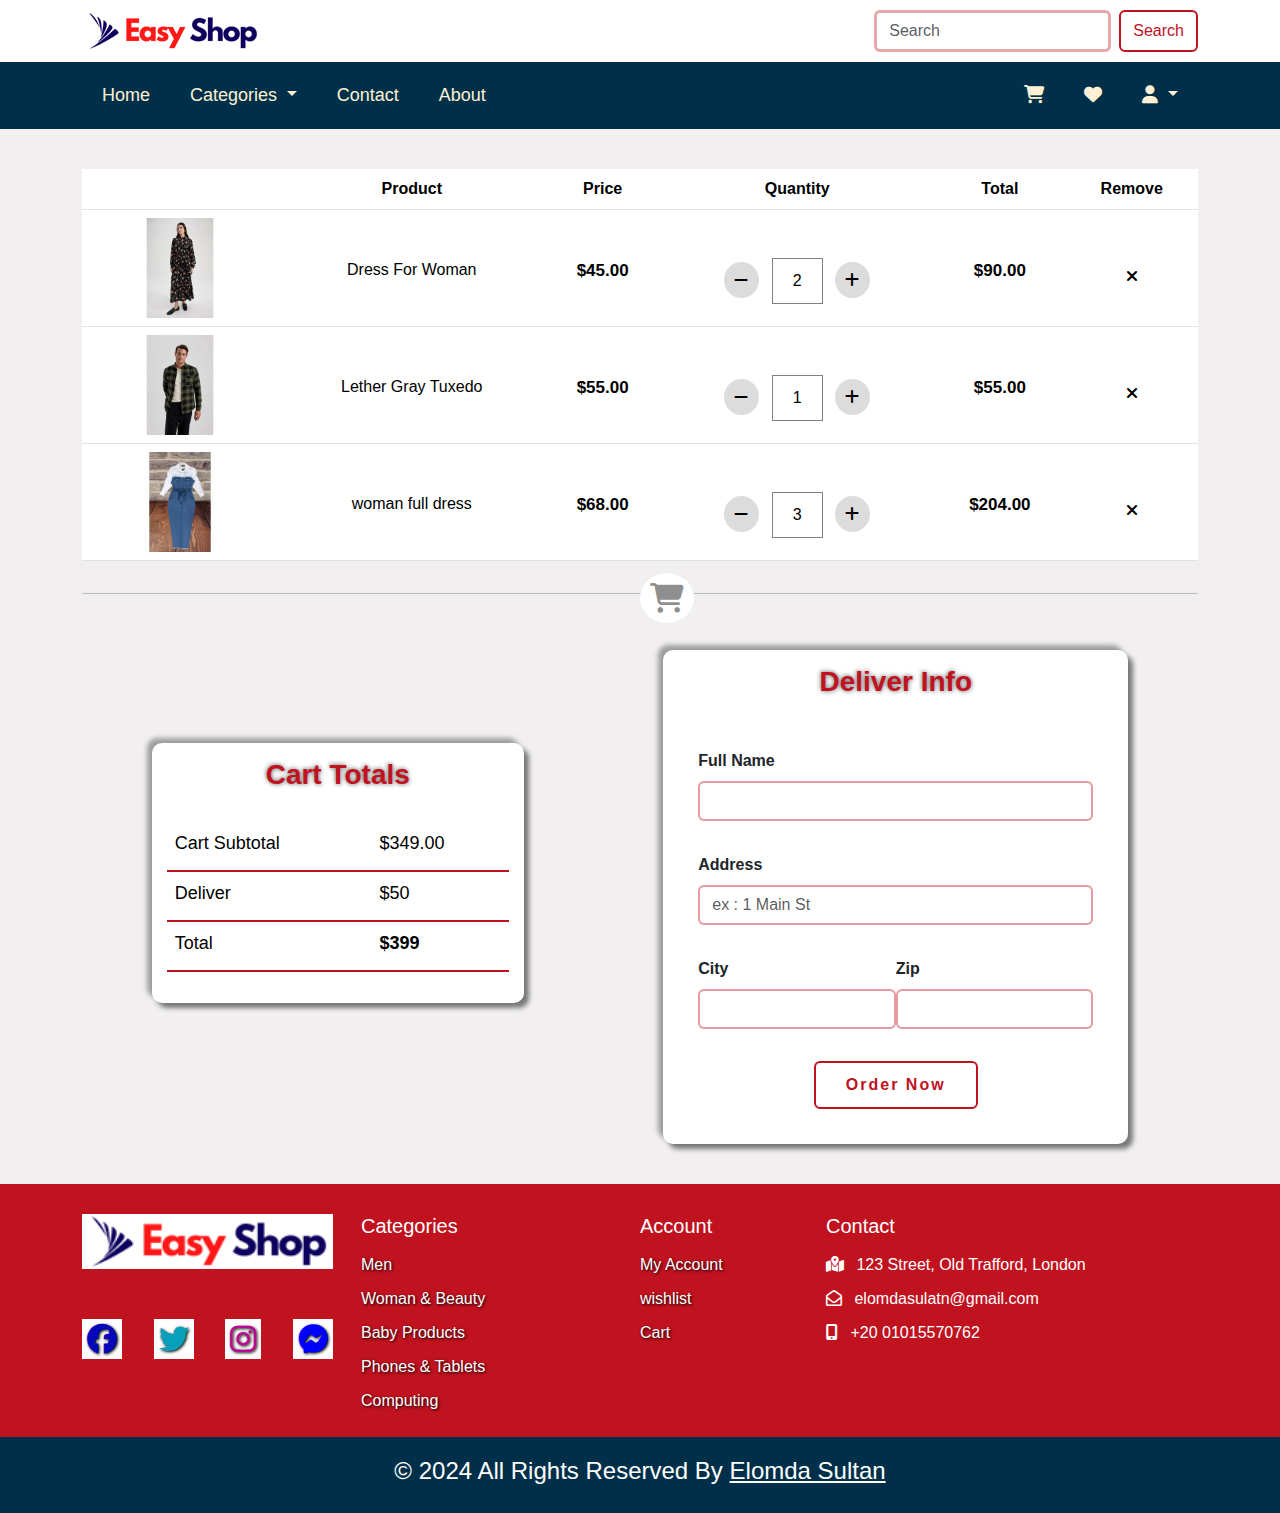
<file: Pages/cart.html>
<!DOCTYPE html>
<html lang="en">

    <head>
        <meta charset="UTF-8">
        <meta name="viewport" content="width=device-width, initial-scale=1.0">
        <title>Cart Page</title>
        <link rel="stylesheet" href="../CSS/all.css">
        <link rel="stylesheet" href="../CSS/bootstrap.min.css">
        <link rel="stylesheet" href="../CSS/home.css">
        <link rel="stylesheet" href="../CSS/cart.css">
        <link rel="icon" href="../Images/Logos/Tap logo.png">
    </head>

    <body>
        <!-- Start Navbar -->
        <nav class="navbar bg-white">
            <div class="container d-flex justify-content-lg-between justify-content-md-between justify-content-center">
                <a class="navbar-brand">
                    <img src="../Images/Logos/easyshop.png" alt="Logo">
                </a>
                <form class="d-none d-lg-flex d-md-flex" role="search">
                    <input class="form-control me-2 border-3" type="search" placeholder="Search" aria-label="Search">
                    <button class="btn btn-outline-success" type="submit">Search</button>
                </form>
            </div>
        </nav>

        <nav class="navbar nav-two navbar-expand-lg bg-body-secondary position-sticky top-0">
            <div class="container">
                <button class="navbar-toggler" type="button" data-bs-toggle="collapse"
                    data-bs-target="#navbarSupportedContent" aria-controls="navbarSupportedContent" aria-expanded="false"
                    aria-label="Toggle navigation">
                    <span class="navbar-toggler-icon"></span>
                </button>
                <div class="collapse navbar-collapse" id="navbarSupportedContent">
                    <ul class="navbar-nav me-auto mb-2 mb-lg-0">
                        <li class="nav-item">
                            <a class="nav-link" aria-current="page" href="../index.html">Home</a>
                        </li>
                        <li class="nav-item dropdown">
                            <a class="nav-link dropdown-toggle" href="#" role="button" data-bs-toggle="dropdown"
                                aria-expanded="false">
                                Categories
                            </a>
                            <ul class="dropdown-menu">
                                <li><a class="dropdown-item" href="menCategory.html">Men</a></li>
                                <li><a class="dropdown-item" href="womanCategory.html">Woman & Beauty</a></li>
                                <li><a class="dropdown-item" href="babyCategory.html">Baby Products</a></li>
                                <li><a class="dropdown-item" href="phoneCategory.html">Phones & Tablets</a></li>
                                <li><a class="dropdown-item" href="computingCategory.html">Computing</a></li>
                            </ul>
                        </li>
                        <li class="nav-item">
                            <a class="nav-link" href="contact.html">Contact</a>
                        </li>
                        <li class="nav-item">
                            <a class="nav-link" href="#about">About</a>
                        </li>
                    </ul>
                </div>
                <div class="nav-icons">
                    <ul class="nav justify-content-end">
                        <li class="nav-item">
                            <a class="nav-link" href="cart.html">
                                <i class="fa fa-shopping-cart"></i>
                            </a>
                        </li>
                        <li class="nav-item">
                            <a class="nav-link" href="wishlist.html">
                                <i class="fa fa-heart"></i>
                            </a>
                        </li>
                        <li class="nav-item dropdown">
                            <a class="nav-link dropdown-toggle" href="#" id="navbarDropdown" role="button"
                                data-bs-toggle="dropdown" aria-expanded="false">
                                <i class="fa fa-user"></i>
                            </a>
                            <ul class="dropdown-menu" aria-labelledby="navbarDropdown">
                                <li><a class="dropdown-item" href="login.html"><button class="btn pe-5 ps-5 pt-3 pb-3 fs-5 fw-bold">
                                            Sin In</button></a></li>
                                <li><a class="dropdown-item" href="profile.html"><i class="fa fa-user"></i> Profile</a></li>
                                <li><a class="dropdown-item" href="cart.html"><i class="fa fa-list"></i> My Orders</a></li>
                                <li><a class="dropdown-item" href="#"><i class="fa fa-sign-out"></i> Logout</a></li>
                            </ul>
                        </li>
                    </ul>
                </div>
            </div>
        </nav>
        <!-- End Navbar -->

        <section class="cart">
            <div class="container">
                <div class="row">
                    <div class="col-12">
                        <div class="table-responsive">
                            <table class="table table-hover">
                                <thead>
                                    <tr class="pt-3">
                                        <th scope="col"></th>
                                        <th scope="col">Product</th>
                                        <th scope="col">Price</th>
                                        <th scope="col">Quantity</th>
                                        <th scope="col">Total</th>
                                        <th scope="col">Remove</th>
                                    </tr>
                                </thead>
                                <tbody>
                                    <tr>
                                        <td>
                                            <img src="../Images/Woman Section/Dresees Section/1.jpg" alt="" width="100px">
                                        </td>
                                        <td class="pt-5">Dress For Woman</td>
                                        <td class="pt-5">$45.00</td>
                                        <td class="pt-5">
                                            <i class="fa-solid fa-minus"></i>
                                            <span class="d-inline-block">2</span>
                                            <i class="fa-solid fa-plus"></i>
                                        </td class="pt-5">
                                        <td class="pt-5">$90.00</td>
                                        <td class="pt-5"><i class="fa-solid fa-xmark"></i></td>
                                    </tr>
                                    <tr>
                                        <td>
                                            <img src="../Images/Men Section/Shirts Section/1.jpg" alt="" width="100px">
                                        </td>
                                        <td class="pt-5">Lether Gray Tuxedo</td>
                                        <td class="pt-5">$55.00</td>
                                        <td class="pt-5">
                                            <i class="fa-solid fa-minus "></i>
                                            <span class="d-inline-block">1</span>
                                            <i class="fa-solid fa-plus "></i>
                                        </td class="pt-5">
                                        <td class="pt-5">$55.00</td>
                                        <td class="pt-5"><i class="fa-solid fa-xmark"></i></td>
                                    </tr>
                                    <tr>
                                        <td>
                                            <img src="../Images/Woman Section/Dresees Section/4.jpg" alt="" width="100px">
                                        </td>
                                        <td class="pt-5">woman full dress</td>
                                        <td class="pt-5">$68.00</td>
                                        <td class="pt-5">
                                            <i class="fa-solid fa-minus "></i>
                                            <span class="d-inline-block">3</span>
                                            <i class="fa-solid fa-plus"></i>
                                        </td class="pt-5">
                                        <td class="pt-5">$204.00</td>
                                        <td class="pt-5"><i class="fa-solid fa-xmark"></i></td>
                                    </tr>
                                </tbody>
                            </table>
                        </div>
                    </div>
                </div>
            </div>
            <div class="container total">
                <hr>
                <i class="fa-solid fa-cart-shopping"></i>
                <div class="row justify-content-around align-items-center">
                    <div class="col-10 col-lg-4 col-md-5 mb-5 total-cart">
                        <h3>Cart Totals</h3>
                        <table class="table">
                            <tbody>
                                <tr>
                                    <td>Cart Subtotal</td>
                                    <td>$349.00</td>
                                </tr>
                                <tr>
                                    <td>Deliver</td>
                                    <td>$50</td>
                                </tr>
                                <tr>
                                    <td>Total</td>
                                    <td><b>$399</b></td>
                                </tr>
                            </tbody>
                        </table>
                    </div>
                    <div class="col-10 col-lg-5 col-md-6 total-info">
                        <h3>Deliver Info</h3>
                        <form class="row g-3">
                            <div class="col-12 mb-3">
                                <label for="inputName" class="form-label">Full Name</label>
                                <input type="text" class="form-control" id="inputName" required>
                            </div>
                            <div class="col-12 mb-3">
                                <label for="inputAddress" class="form-label">Address</label>
                                <input type="text" class="form-control" id="inputAddress" placeholder="ex : 1 Main St" required>
                            </div>
                            <div class="col-md-6 mb-3">
                                <label for="inputCity" class="form-label">City</label>
                                <input type="text" class="form-control" id="inputCity" required>
                            </div>
                            <div class="col-md-6 mb-3">
                                <label for="inputZip" class="form-label">Zip</label>
                                <input type="text" class="form-control" id="inputZip" required>
                            </div>
                            <div class="col-12">
                                <button type="submit" class="btn btn-primary">Order Now</button>
                            </div>
                        </form>
                    </div>
                </div>
            </div>
        </section>
        
        <!-- Start Footer Section -->
        <footer id="about">
            <div class="container">
                <div class="row">
                    <div class="col-6 col-sm-6 col-md-4 col-lg-3 mb-2">
                        <div class="foot-logo">
                            <img src="../Images/Logos/easyshop.png" alt="Footer Image" class="bg-white">
                        </div>
                        <div class="social">
                            <a href="#"><i class="fa-brands fa-facebook"></i></a>
                            <a href="#"><i class="fa-brands fa-twitter"></i></a>
                            <a href="#"><i class="fa-brands fa-instagram"></i></a>
                            <a href="#"><i class="fa-brands fa-facebook-messenger"></i></a>
                        </div>
                    </div>
                    <div class="col-5 col-sm-6 col-md-3 col-lg-3 mb-2">
                        <h5>Categories</h5>
                        <ul>
                            <li><a href="menCategory.html">Men</a></li>
                            <li><a href="womanCategory.html">Woman & Beauty</a></li>
                            <li><a href="babyCategory.html">Baby Products</a></li>
                            <li><a href="phoneCategory.html">Phones & Tablets</a></li>
                            <li><a href="computingCategory.html">Computing</a></li>
                        </ul>
                    </div>
                    <div class="col-4 col-sm-6 col-md-2 col-lg-2">
                        <h5>Account</h5>
                        <ul>
                            <li><a href="profile.html">My Account</a></li>
                            <li><a href="wishlist.html">wishlist</a></li>
                            <li><a href="cart.html">Cart</a></li>
                        </ul>
                    </div>
                    <div class="col-8 col-sm-6 col-md-3 col-lg-3">
                        <h5>Contact</h5>
                        <ul>
                            <li>
                                <i class="fa-solid fa-map-location-dot me-2"></i>
                                123 Street, Old Trafford, London
                            </li>
                            <li>
                                <i class="fa-regular fa-envelope-open me-2"></i>
                                elomdasulatn@gmail.com
                            </li>
                            <li>
                                <i class="fa-solid fa-mobile-screen-button me-2"></i>
                                +20 01015570762
                            </li>
                        </ul>
                    </div>
                </div>
            </div>
            <div class="row right">
                <h4>© 2024 All Rights Reserved By <u>Elomda Sultan</u></h4>
            </div>
        </footer>
        <!-- End Footer Section -->

        <script src="../JS/bootstrap.bundle.min.js"></script>
    </body>

</html>
</file>
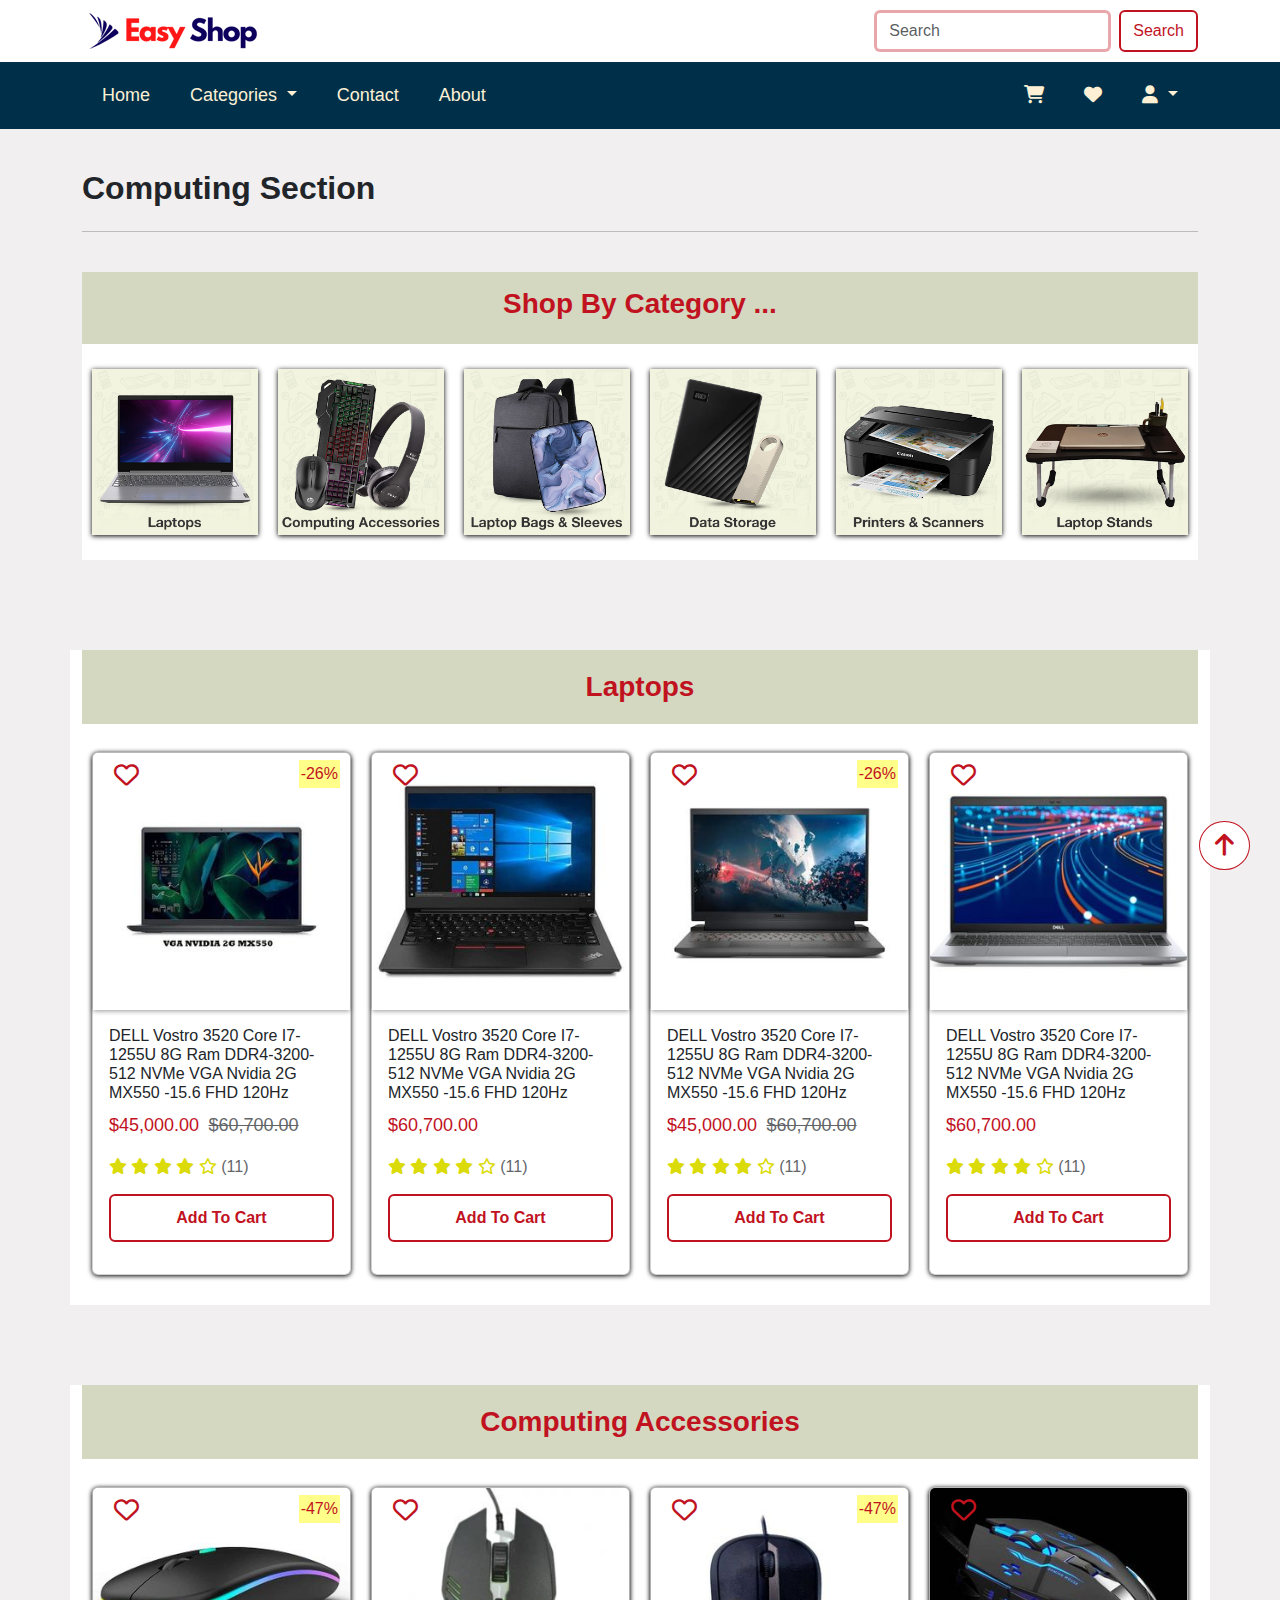
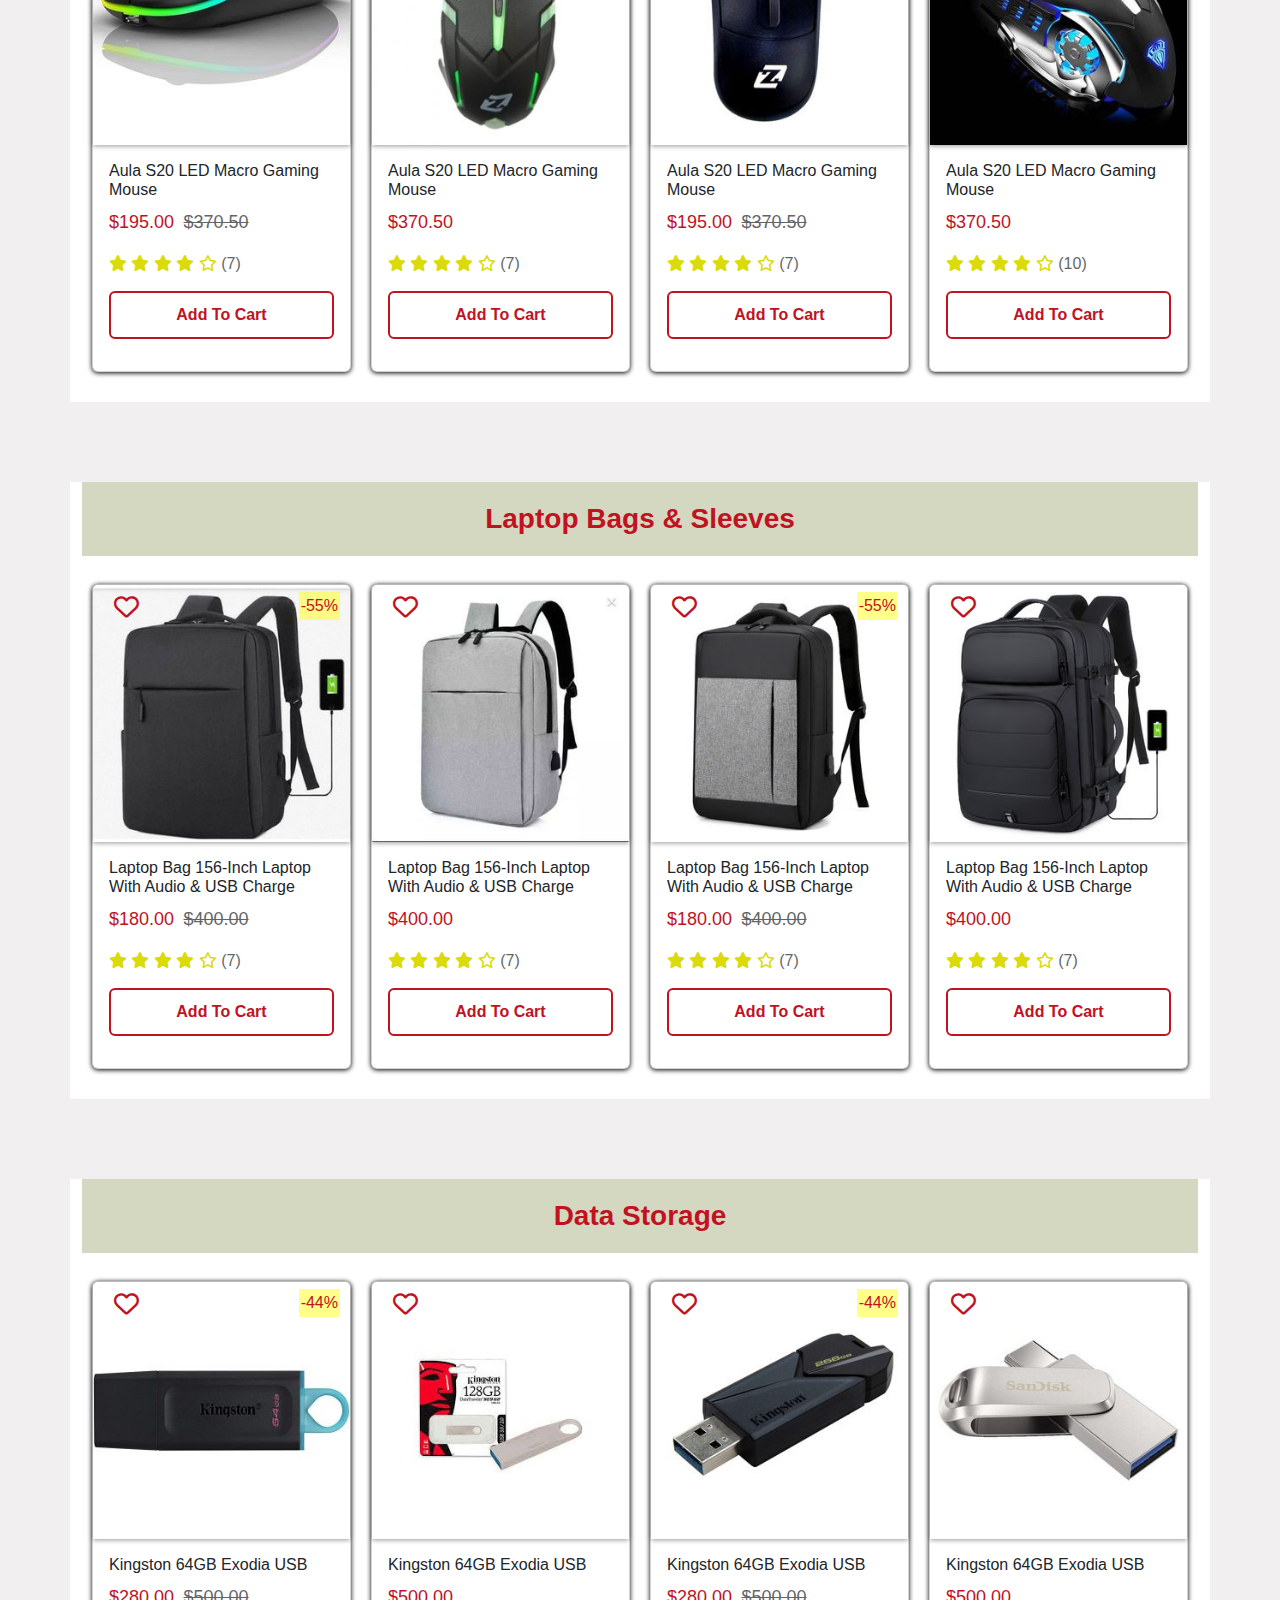
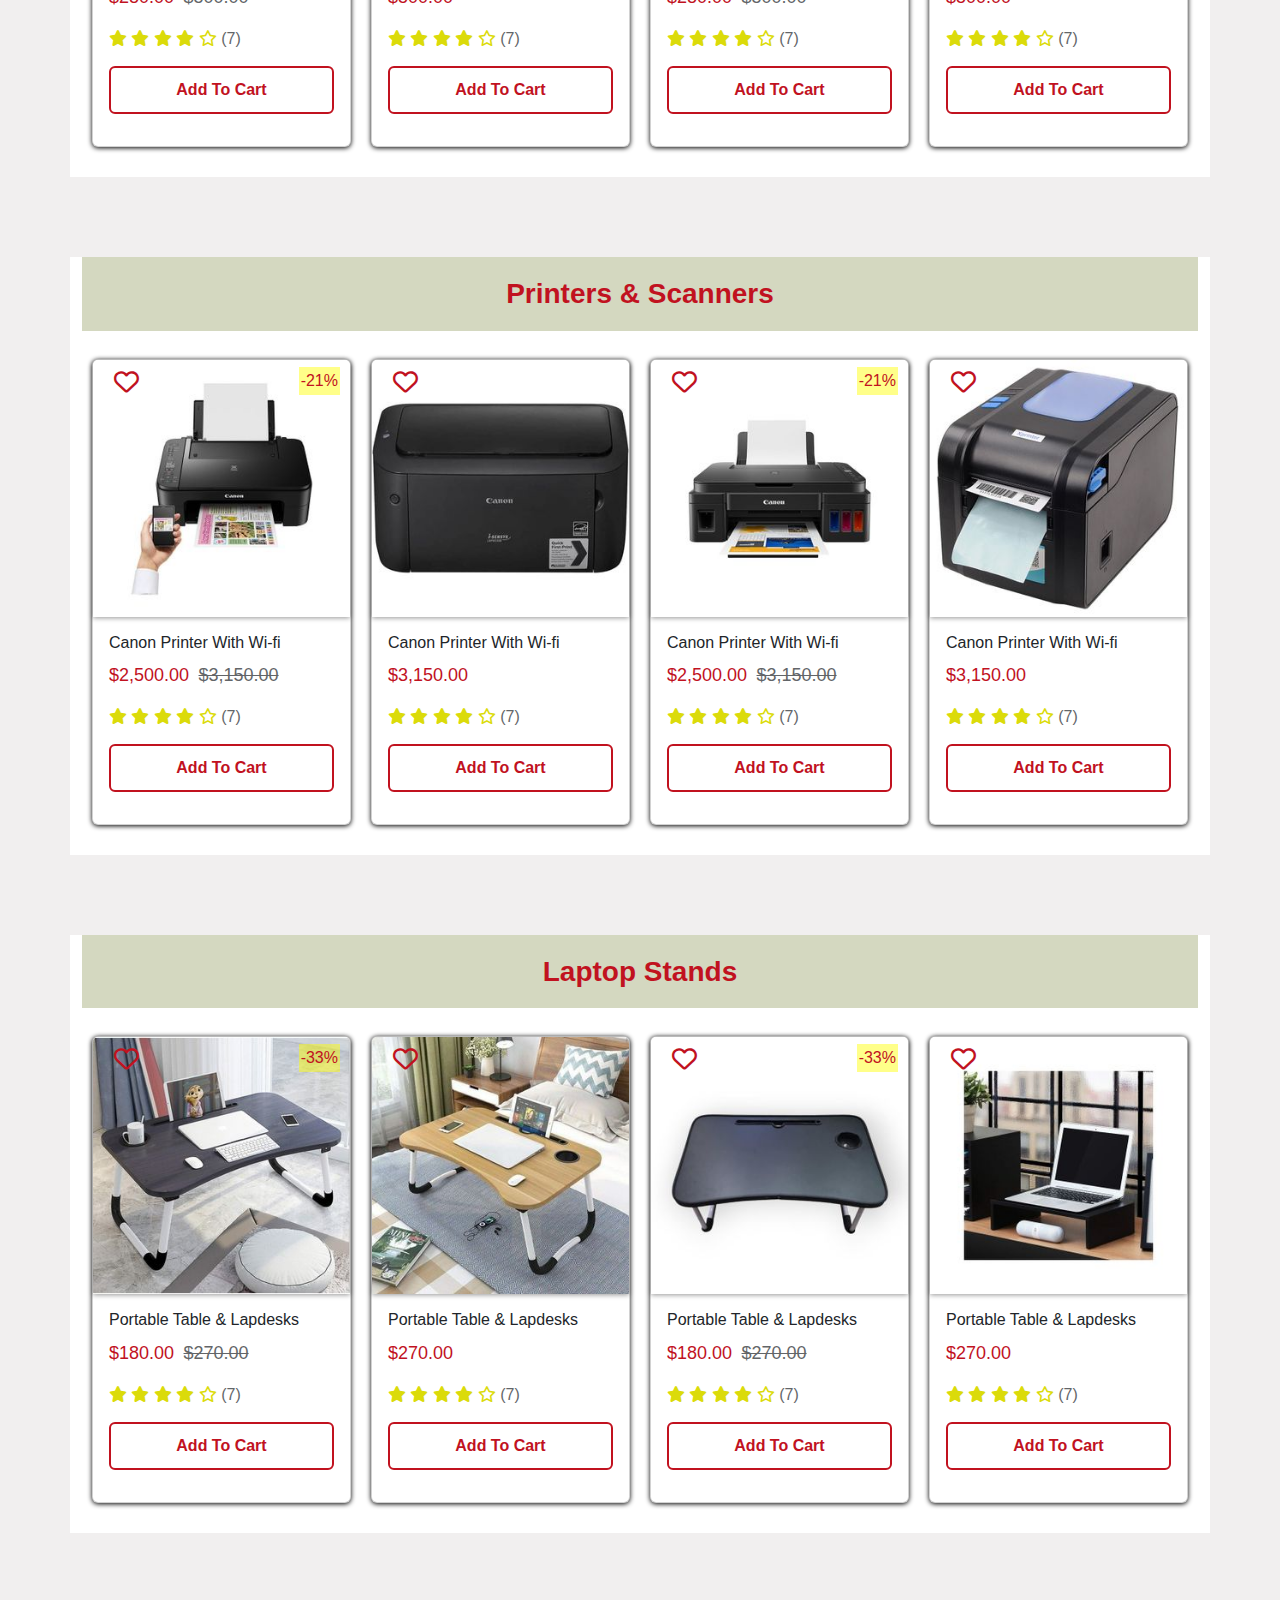
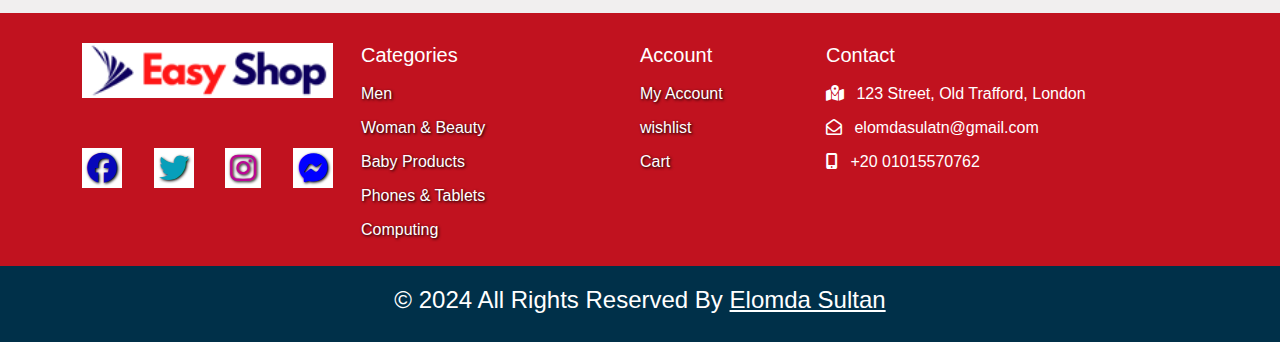
<file: Pages/computingCategory.html>
<!DOCTYPE html>
<html lang="en">

    <head>
        <meta charset="UTF-8">
        <meta name="viewport" content="width=device-width, initial-scale=1.0">
        <title>Men Category</title>
        <link rel="stylesheet" href="../CSS/all.css">
        <link rel="stylesheet" href="../CSS/bootstrap.min.css">
        <link rel="stylesheet" href="../CSS/home.css">
        <link rel="stylesheet" href="../CSS/mainStyle.css">
        <link rel="stylesheet" href="../CSS/computingCategory.css">
        <link rel="icon" href="../Images/Logos/Tap logo.png">
    </head>

    <body>
        <!-- Start Navbar -->
        <nav class="navbar bg-white">
            <div class="container d-flex justify-content-lg-between justify-content-md-between justify-content-center">
                <a class="navbar-brand">
                    <img src="../Images/Logos/easyshop.png" alt="Logo">
                </a>
                <form class="d-none d-lg-flex d-md-flex" role="search">
                    <input class="form-control me-2 border-3" type="search" placeholder="Search" aria-label="Search">
                    <button class="btn btn-outline-success" type="submit">Search</button>
                </form>
            </div>
        </nav>

        <nav class="navbar nav-two navbar-expand-lg bg-body-secondary position-sticky top-0">
            <div class="container">
                <button class="navbar-toggler" type="button" data-bs-toggle="collapse"
                    data-bs-target="#navbarSupportedContent" aria-controls="navbarSupportedContent" aria-expanded="false"
                    aria-label="Toggle navigation">
                    <span class="navbar-toggler-icon"></span>
                </button>
                <div class="collapse navbar-collapse" id="navbarSupportedContent">
                    <ul class="navbar-nav me-auto mb-2 mb-lg-0">
                        <li class="nav-item">
                            <a class="nav-link" aria-current="page" href="../index.html">Home</a>
                        </li>
                        <li class="nav-item dropdown">
                            <a class="nav-link dropdown-toggle" href="#" role="button" data-bs-toggle="dropdown"
                                aria-expanded="false">
                                Categories
                            </a>
                            <ul class="dropdown-menu">
                                <li><a class="dropdown-item" href="menCategory.html">Men</a></li>
                                <li><a class="dropdown-item" href="womanCategory.html">Woman & Beauty</a></li>
                                <li><a class="dropdown-item" href="babyCategory.html">Baby Products</a></li>
                                <li><a class="dropdown-item" href="phoneCategory.html">Phones & Tablets</a></li>
                                <li><a class="dropdown-item" href="computingCategory.html">Computing</a></li>
                            </ul>
                        </li>
                        <li class="nav-item">
                            <a class="nav-link" href="contact.html">Contact</a>
                        </li>
                        <li class="nav-item">
                            <a class="nav-link" href="#about">About</a>
                        </li>
                    </ul>
                </div>
                <div class="nav-icons">
                    <ul class="nav justify-content-end">
                        <li class="nav-item">
                            <a class="nav-link" href="cart.html">
                                <i class="fa fa-shopping-cart"></i>
                            </a>
                        </li>
                        <li class="nav-item">
                            <a class="nav-link" href="wishlist.html">
                                <i class="fa fa-heart"></i>
                            </a>
                        </li>
                        <li class="nav-item dropdown">
                            <a class="nav-link dropdown-toggle" href="#" id="navbarDropdown" role="button"
                                data-bs-toggle="dropdown" aria-expanded="false">
                                <i class="fa fa-user"></i>
                            </a>
                            <ul class="dropdown-menu" aria-labelledby="navbarDropdown">
                                <li><a class="dropdown-item" href="login.html"><button
                                            class="btn pe-5 ps-5 pt-3 pb-3 fs-5 fw-bold">
                                            Sin In</button></a></li>
                                <li><a class="dropdown-item" href="profile.html"><i class="fa fa-user"></i> Profile</a></li>
                                <li><a class="dropdown-item" href="cart.html"><i class="fa fa-list"></i> My Orders</a></li>
                                <li><a class="dropdown-item" href="#"><i class="fa fa-sign-out"></i> Logout</a></li>
                            </ul>
                        </li>
                    </ul>
                </div>
            </div>
        </nav>
        <!-- End Navbar -->

        <!-- Start Computing Section Header -->
        <section class="computing-section">
            <div class="container">
                <h2 class="fw-bold mb-4">Computing Section</h2>
                <hr><br>
                <div class="sections">
                    <div class="row sections-head">
                        <h3 class="fw-bold">Shop By Category ...</h3>
                    </div>
                    <div class="row sections-body justify-content-center">
                        <div class="col-6 col-lg-2 col-md-4">
                            <a href="#laptops">
                                <img src="../Images/Computing Section/Laptops.png" alt="T-Shirt Section">
                            </a>
                        </div>
                        <div class="col-6 col-lg-2 col-md-4">
                            <a href="#accessories">
                                <img src="../Images/Computing Section/Computing Accessories.png" alt="T-Shirt Section">
                            </a>
                        </div>
                        <div class="col-6 col-lg-2 col-md-4">
                            <a href="#bags">
                                <img src="../Images/Computing Section/LaptopBags & Sleeves.png" alt="T-Shirt Section">
                            </a>
                        </div>
                        <div class="col-6 col-lg-2 col-md-4">
                            <a href="#storage">
                                <img src="../Images/Computing Section/Data Storage.png" alt="T-Shirt Section">
                            </a>
                        </div>
                        <div class="col-6 col-lg-2 col-md-4">
                            <a href="#printers">
                                <img src="../Images/Computing Section/Printers Scanners.png" alt="T-Shirt Section">
                            </a>
                        </div>
                        <div class="col-6 col-lg-2 col-md-4">
                            <a href="#stands">
                                <img src="../Images/Computing Section/Laptop Stands.png" alt="T-Shirt Section">
                            </a>
                        </div>
                    </div>
                </div>
            </div>
        </section>
        <!-- End Computing Section Header -->
        
        <!-- Page Top -->
        <span class="to-top"><a href="#"><i class="fa-solid fa-arrow-up"></i></a></span>
        <!-- Page Top -->
        
        <!-- Start Computing Laptops Section -->
        <section class="laptops-section" id="laptops">
            <div class="container">
                <div class="row section-titel">
                    <h3 class="fw-bold">Laptops</h3>
                </div>
                <div class="row section-products justify-content-center">
                    <div class="col-10 col-lg-3 col-md-4">
                        <div class="card">
                            <img src="../Images/Computing Section/Laptops/1.jpg" class="card-img-top" alt="...">
                            <div class="card-body">
                                <a href="#"><i class="fa-regular fa-heart favrout"></i></a>
                                <span class="descount">-26%</span>
                                <h6 class="card-title">DELL Vostro 3520 Core I7-1255U 8G Ram
                                    DDR4-3200- 512 NVMe VGA Nvidia 2G MX550 -15.6 FHD 120Hz
                                </h6>
                                <p class="card-text">
                                    <span class="cost">$45,000.00</span>
                                    <span class="old-cost"><del>$60,700.00</del></span>
                                </p>
                                <p>
                                    <span class="rate">
                                        <i class="fa-solid fa-star"></i>
                                        <i class="fa-solid fa-star"></i>
                                        <i class="fa-solid fa-star"></i>
                                        <i class="fa-solid fa-star"></i>
                                        <i class="fa-regular fa-star"></i>
                                    </span>
                                    <span class="number">(11)</span>
                                    <a href="#" class="btn btn-primary">Add To Cart</a>
                            </div>
                        </div>
                    </div>
                    <div class="col-10 col-lg-3 col-md-4">
                        <div class="card">
                            <img src="../Images/Computing Section/Laptops/2.jpg" class="card-img-top" alt="...">
                            <div class="card-body">
                                <a href="#"><i class="fa-regular fa-heart favrout"></i></a>
                                <h6 class="card-title">DELL Vostro 3520 Core I7-1255U 8G Ram
                                    DDR4-3200- 512 NVMe VGA Nvidia 2G MX550 -15.6 FHD 120Hz
                                </h6>
                                <p class="card-text">
                                    <span class="cost">$60,700.00</span>
                                </p>
                                <p>
                                    <span class="rate">
                                        <i class="fa-solid fa-star"></i>
                                        <i class="fa-solid fa-star"></i>
                                        <i class="fa-solid fa-star"></i>
                                        <i class="fa-solid fa-star"></i>
                                        <i class="fa-regular fa-star"></i>
                                    </span>
                                    <span class="number">(11)</span>
                                    <a href="#" class="btn btn-primary">Add To Cart</a>
                            </div>
                        </div>
                    </div>
                    <div class="col-10 col-lg-3 col-md-4">
                        <div class="card">
                            <img src="../Images/Computing Section/Laptops/3.jpg" class="card-img-top" alt="...">
                            <div class="card-body">
                                <a href="#"><i class="fa-regular fa-heart favrout"></i></a>
                                <span class="descount">-26%</span>
                                <h6 class="card-title">DELL Vostro 3520 Core I7-1255U 8G Ram
                                    DDR4-3200- 512 NVMe VGA Nvidia 2G MX550 -15.6 FHD 120Hz
                                </h6>
                                <p class="card-text">
                                    <span class="cost">$45,000.00</span>
                                    <span class="old-cost"><del>$60,700.00</del></span>
                                </p>
                                <p>
                                    <span class="rate">
                                        <i class="fa-solid fa-star"></i>
                                        <i class="fa-solid fa-star"></i>
                                        <i class="fa-solid fa-star"></i>
                                        <i class="fa-solid fa-star"></i>
                                        <i class="fa-regular fa-star"></i>
                                    </span>
                                    <span class="number">(11)</span>
                                    <a href="#" class="btn btn-primary">Add To Cart</a>
                            </div>
                        </div>
                    </div>
                    <div class="col-10 col-lg-3 col-md-4">
                        <div class="card">
                            <img src="../Images/Computing Section/Laptops/4.jpg" class="card-img-top" alt="...">
                            <div class="card-body">
                                <a href="#"><i class="fa-regular fa-heart favrout"></i></a>
                                <h6 class="card-title">DELL Vostro 3520 Core I7-1255U 8G Ram 
                                    DDR4-3200- 512 NVMe VGA Nvidia 2G MX550 -15.6 FHD 120Hz
                                </h6>
                                <p class="card-text">
                                    <span class="cost">$60,700.00</span>
                                </p>
                                <p>
                                    <span class="rate">
                                        <i class="fa-solid fa-star"></i>
                                        <i class="fa-solid fa-star"></i>
                                        <i class="fa-solid fa-star"></i>
                                        <i class="fa-solid fa-star"></i>
                                        <i class="fa-regular fa-star"></i>
                                    </span>
                                    <span class="number">(11)</span>
                                    <a href="#" class="btn btn-primary">Add To Cart</a>
                            </div>
                        </div>
                    </div>
                </div>
            </div>
        </section>
        <!-- End Computing Laptops Section -->

        <!-- Start Computing Accessories Section -->
        <section class="accessories-section" id="accessories">
            <div class="container">
                <div class="row section-titel">
                    <h3 class="fw-bold">Computing Accessories</h3>
                </div>
                <div class="row section-products justify-content-center">
                    <div class="col-10 col-lg-3 col-md-4">
                        <div class="card">
                            <img src="../Images/Computing Section/com Accessories/1.jpg" class="card-img-top" alt="...">
                            <div class="card-body">
                                <a href="#"><i class="fa-regular fa-heart favrout"></i></a>
                                <span class="descount">-47%</span>
                                <h6 class="card-title">Aula S20 LED Macro Gaming Mouse</h6>
                                <p class="card-text">
                                    <span class="cost">$195.00</span>
                                    <span class="old-cost"><del>$370.50</del></span>
                                </p>
                                <p>
                                    <span class="rate">
                                        <i class="fa-solid fa-star"></i>
                                        <i class="fa-solid fa-star"></i>
                                        <i class="fa-solid fa-star"></i>
                                        <i class="fa-solid fa-star"></i>
                                        <i class="fa-regular fa-star"></i>
                                    </span>
                                    <span class="number">(7)</span>
                                    <a href="#" class="btn btn-primary">Add To Cart</a>
                            </div>
                        </div>
                    </div>
                    <div class="col-10 col-lg-3 col-md-4">
                        <div class="card">
                            <img src="../Images/Computing Section/com Accessories/2.jpg" class="card-img-top" alt="...">
                            <div class="card-body">
                                <a href="#"><i class="fa-regular fa-heart favrout"></i></a>
                                <h6 class="card-title">Aula S20 LED Macro Gaming Mouse</h6>
                                <p class="card-text">
                                    <span class="cost">$370.50</span>
                                </p>
                                <p>
                                    <span class="rate">
                                        <i class="fa-solid fa-star"></i>
                                        <i class="fa-solid fa-star"></i>
                                        <i class="fa-solid fa-star"></i>
                                        <i class="fa-solid fa-star"></i>
                                        <i class="fa-regular fa-star"></i>
                                    </span>
                                    <span class="number">(7)</span>
                                    <a href="#" class="btn btn-primary">Add To Cart</a>
                            </div>
                        </div>
                    </div>
                    <div class="col-10 col-lg-3 col-md-4">
                        <div class="card">
                            <img src="../Images/Computing Section/com Accessories/3.jpg" class="card-img-top" alt="...">
                            <div class="card-body">
                                <a href="#"><i class="fa-regular fa-heart favrout"></i></a>
                                <span class="descount">-47%</span>
                                <h6 class="card-title">Aula S20 LED Macro Gaming Mouse</h6>
                                <p class="card-text">
                                    <span class="cost">$195.00</span>
                                    <span class="old-cost"><del>$370.50</del></span>
                                </p>
                                <p>
                                    <span class="rate">
                                        <i class="fa-solid fa-star"></i>
                                        <i class="fa-solid fa-star"></i>
                                        <i class="fa-solid fa-star"></i>
                                        <i class="fa-solid fa-star"></i>
                                        <i class="fa-regular fa-star"></i>
                                    </span>
                                    <span class="number">(7)</span>
                                    <a href="#" class="btn btn-primary">Add To Cart</a>
                            </div>
                        </div>
                    </div>
                    <div class="col-10 col-lg-3 col-md-4">
                        <div class="card">
                            <img src="../Images/Computing Section/com Accessories/4.jpg" class="card-img-top" alt="...">
                            <div class="card-body">
                                <a href="#"><i class="fa-regular fa-heart favrout"></i></a>
                                <h6 class="card-title">Aula S20 LED Macro Gaming Mouse</h6>
                                <p class="card-text">
                                    <span class="cost">$370.50</span>
                                </p>
                                <p>
                                    <span class="rate">
                                        <i class="fa-solid fa-star"></i>
                                        <i class="fa-solid fa-star"></i>
                                        <i class="fa-solid fa-star"></i>
                                        <i class="fa-solid fa-star"></i>
                                        <i class="fa-regular fa-star"></i>
                                    </span>
                                    <span class="number">(10)</span>
                                    <a href="#" class="btn btn-primary">Add To Cart</a>
                            </div>
                        </div>
                    </div>
                </div>
            </div>
        </section>
        <!-- End Computing Accessories Section -->

        <!-- Start Computing Laptop Bags & Sleeves Section -->
        <section class="bags-section" id="bags">
            <div class="container">
                <div class="row section-titel">
                    <h3 class="fw-bold">Laptop Bags & Sleeves</h3>
                </div>
                <div class="row section-products justify-content-center">
                    <div class="col-10 col-lg-3 col-md-4">
                        <div class="card">
                            <img src="../Images/Computing Section/com bags/1.jpg" class="card-img-top" alt="...">
                            <div class="card-body">
                                <a href="#"><i class="fa-regular fa-heart favrout"></i></a>
                                <span class="descount">-55%</span>
                                <h6 class="card-title">Laptop Bag 156-Inch Laptop With Audio
                                    & USB Charge</h6>
                                <p class="card-text">
                                    <span class="cost">$180.00</span>
                                    <span class="old-cost"><del>$400.00</del></span>
                                </p>
                                <p>
                                    <span class="rate">
                                        <i class="fa-solid fa-star"></i>
                                        <i class="fa-solid fa-star"></i>
                                        <i class="fa-solid fa-star"></i>
                                        <i class="fa-solid fa-star"></i>
                                        <i class="fa-regular fa-star"></i>
                                    </span>
                                    <span class="number">(7)</span>
                                    <a href="#" class="btn btn-primary">Add To Cart</a>
                            </div>
                        </div>
                    </div>
                    <div class="col-10 col-lg-3 col-md-4">
                        <div class="card">
                            <img src="../Images/Computing Section/com bags/2.jpg" class="card-img-top" alt="...">
                            <div class="card-body">
                                <a href="#"><i class="fa-regular fa-heart favrout"></i></a>
                                <h6 class="card-title">Laptop Bag 156-Inch Laptop With Audio
                                    & USB Charge</h6>
                                <p class="card-text">
                                    <span class="cost">$400.00</span>
                                </p>
                                <p>
                                    <span class="rate">
                                        <i class="fa-solid fa-star"></i>
                                        <i class="fa-solid fa-star"></i>
                                        <i class="fa-solid fa-star"></i>
                                        <i class="fa-solid fa-star"></i>
                                        <i class="fa-regular fa-star"></i>
                                    </span>
                                    <span class="number">(7)</span>
                                    <a href="#" class="btn btn-primary">Add To Cart</a>
                            </div>
                        </div>
                    </div>
                    <div class="col-10 col-lg-3 col-md-4">
                        <div class="card">
                            <img src="../Images/Computing Section/com bags/3.jpg" class="card-img-top" alt="...">
                            <div class="card-body">
                                <a href="#"><i class="fa-regular fa-heart favrout"></i></a>
                                <span class="descount">-55%</span>
                                <h6 class="card-title">Laptop Bag 156-Inch Laptop With Audio
                                    & USB Charge</h6>
                                <p class="card-text">
                                    <span class="cost">$180.00</span>
                                    <span class="old-cost"><del>$400.00</del></span>
                                </p>
                                <p>
                                    <span class="rate">
                                        <i class="fa-solid fa-star"></i>
                                        <i class="fa-solid fa-star"></i>
                                        <i class="fa-solid fa-star"></i>
                                        <i class="fa-solid fa-star"></i>
                                        <i class="fa-regular fa-star"></i>
                                    </span>
                                    <span class="number">(7)</span>
                                    <a href="#" class="btn btn-primary">Add To Cart</a>
                            </div>
                        </div>
                    </div>
                    <div class="col-10 col-lg-3 col-md-4">
                        <div class="card">
                            <img src="../Images/Computing Section/com bags/4.jpg" class="card-img-top" alt="...">
                            <div class="card-body">
                                <a href="#"><i class="fa-regular fa-heart favrout"></i></a>
                                <h6 class="card-title">Laptop Bag 156-Inch Laptop With Audio
                                    & USB Charge</h6>
                                <p class="card-text">
                                    <span class="cost">$400.00</span>
                                </p>
                                <p>
                                    <span class="rate">
                                        <i class="fa-solid fa-star"></i>
                                        <i class="fa-solid fa-star"></i>
                                        <i class="fa-solid fa-star"></i>
                                        <i class="fa-solid fa-star"></i>
                                        <i class="fa-regular fa-star"></i>
                                    </span>
                                    <span class="number">(7)</span>
                                    <a href="#" class="btn btn-primary">Add To Cart</a>
                            </div>
                        </div>
                    </div>
                </div>
            </div>
        </section>
        <!-- End Computing Laptop Bags & Sleeves Section -->

        <!-- Start Computing Data Storage Section -->
        <section class="storage-section" id="storage">
            <div class="container">
                <div class="row section-titel">
                    <h3 class="fw-bold">Data Storage</h3>
                </div>
                <div class="row section-products justify-content-center">
                    <div class="col-10 col-lg-3 col-md-4">
                        <div class="card">
                            <img src="../Images/Computing Section/Data Storage/1.jpg" class="card-img-top" alt="...">
                            <div class="card-body">
                                <a href="#"><i class="fa-regular fa-heart favrout"></i></a>
                                <span class="descount">-44%</span>
                                <h6 class="card-title">Kingston 64GB Exodia USB</h6>
                                <p class="card-text">
                                    <span class="cost">$280.00</span>
                                    <span class="old-cost"><del>$500.00</del></span>
                                </p>
                                <p>
                                    <span class="rate">
                                        <i class="fa-solid fa-star"></i>
                                        <i class="fa-solid fa-star"></i>
                                        <i class="fa-solid fa-star"></i>
                                        <i class="fa-solid fa-star"></i>
                                        <i class="fa-regular fa-star"></i>
                                    </span>
                                    <span class="number">(7)</span>
                                    <a href="#" class="btn btn-primary">Add To Cart</a>
                            </div>
                        </div>
                    </div>
                    <div class="col-10 col-lg-3 col-md-4">
                        <div class="card">
                            <img src="../Images/Computing Section/Data Storage/2.jpg" class="card-img-top" alt="...">
                            <div class="card-body">
                                <a href="#"><i class="fa-regular fa-heart favrout"></i></a>
                                <h6 class="card-title">Kingston 64GB Exodia USB</h6>
                                <p class="card-text">
                                    <span class="cost">$500.00</span>
                                </p>
                                <p>
                                    <span class="rate">
                                        <i class="fa-solid fa-star"></i>
                                        <i class="fa-solid fa-star"></i>
                                        <i class="fa-solid fa-star"></i>
                                        <i class="fa-solid fa-star"></i>
                                        <i class="fa-regular fa-star"></i>
                                    </span>
                                    <span class="number">(7)</span>
                                    <a href="#" class="btn btn-primary">Add To Cart</a>
                            </div>
                        </div>
                    </div>
                    <div class="col-10 col-lg-3 col-md-4">
                        <div class="card">
                            <img src="../Images/Computing Section/Data Storage/3.jpg" class="card-img-top" alt="...">
                            <div class="card-body">
                                <a href="#"><i class="fa-regular fa-heart favrout"></i></a>
                                <span class="descount">-44%</span>
                                <h6 class="card-title">Kingston 64GB Exodia USB</h6>
                                <p class="card-text">
                                    <span class="cost">$280.00</span>
                                    <span class="old-cost"><del>$500.00</del></span>
                                </p>
                                <p>
                                    <span class="rate">
                                        <i class="fa-solid fa-star"></i>
                                        <i class="fa-solid fa-star"></i>
                                        <i class="fa-solid fa-star"></i>
                                        <i class="fa-solid fa-star"></i>
                                        <i class="fa-regular fa-star"></i>
                                    </span>
                                    <span class="number">(7)</span>
                                    <a href="#" class="btn btn-primary">Add To Cart</a>
                            </div>
                        </div>
                    </div>
                    <div class="col-10 col-lg-3 col-md-4">
                        <div class="card">
                            <img src="../Images/Computing Section/Data Storage/4.jpg" class="card-img-top" alt="...">
                            <div class="card-body">
                                <a href="#"><i class="fa-regular fa-heart favrout"></i></a>
                                <h6 class="card-title">Kingston 64GB Exodia USB</h6>
                                <p class="card-text">
                                    <span class="cost">$500.00</span>
                                </p>
                                <p>
                                    <span class="rate">
                                        <i class="fa-solid fa-star"></i>
                                        <i class="fa-solid fa-star"></i>
                                        <i class="fa-solid fa-star"></i>
                                        <i class="fa-solid fa-star"></i>
                                        <i class="fa-regular fa-star"></i>
                                    </span>
                                    <span class="number">(7)</span>
                                    <a href="#" class="btn btn-primary">Add To Cart</a>
                            </div>
                        </div>
                    </div>
                </div>
            </div>
        </section>
        <!-- End Computing Data Storage Section -->

        <!-- Start Computing Printers & Scanners Section -->
        <section class="printers-section" id="printers">
            <div class="container">
                <div class="row section-titel">
                    <h3 class="fw-bold">Printers & Scanners</h3>
                </div>
                <div class="row section-products justify-content-center">
                    <div class="col-10 col-lg-3 col-md-4">
                        <div class="card">
                            <img src="../Images/Computing Section/Printers & Scanners/1.jpg" class="card-img-top" alt="...">
                            <div class="card-body">
                                <a href="#"><i class="fa-regular fa-heart favrout"></i></a>
                                <span class="descount">-21%</span>
                                <h6 class="card-title">Canon Printer With Wi-fi</h6>
                                <p class="card-text">
                                    <span class="cost">$2,500.00</span>
                                    <span class="old-cost"><del>$3,150.00</del></span>
                                </p>
                                <p>
                                    <span class="rate">
                                        <i class="fa-solid fa-star"></i>
                                        <i class="fa-solid fa-star"></i>
                                        <i class="fa-solid fa-star"></i>
                                        <i class="fa-solid fa-star"></i>
                                        <i class="fa-regular fa-star"></i>
                                    </span>
                                    <span class="number">(7)</span>
                                    <a href="#" class="btn btn-primary">Add To Cart</a>
                            </div>
                        </div>
                    </div>
                    <div class="col-10 col-lg-3 col-md-4">
                        <div class="card">
                            <img src="../Images/Computing Section/Printers & Scanners/2.jpg" class="card-img-top" alt="...">
                            <div class="card-body">
                                <a href="#"><i class="fa-regular fa-heart favrout"></i></a>
                                <h6 class="card-title">Canon Printer With Wi-fi</h6>
                                <p class="card-text">
                                    <span class="cost">$3,150.00</span>
                                </p>
                                <p>
                                    <span class="rate">
                                        <i class="fa-solid fa-star"></i>
                                        <i class="fa-solid fa-star"></i>
                                        <i class="fa-solid fa-star"></i>
                                        <i class="fa-solid fa-star"></i>
                                        <i class="fa-regular fa-star"></i>
                                    </span>
                                    <span class="number">(7)</span>
                                    <a href="#" class="btn btn-primary">Add To Cart</a>
                            </div>
                        </div>
                    </div>
                    <div class="col-10 col-lg-3 col-md-4">
                        <div class="card">
                            <img src="../Images/Computing Section/Printers & Scanners/3.jpg" class="card-img-top" alt="...">
                            <div class="card-body">
                                <a href="#"><i class="fa-regular fa-heart favrout"></i></a>
                                <span class="descount">-21%</span>
                                <h6 class="card-title">Canon Printer With Wi-fi</h6>
                                <p class="card-text">
                                    <span class="cost">$2,500.00</span>
                                    <span class="old-cost"><del>$3,150.00</del></span>
                                </p>
                                <p>
                                    <span class="rate">
                                        <i class="fa-solid fa-star"></i>
                                        <i class="fa-solid fa-star"></i>
                                        <i class="fa-solid fa-star"></i>
                                        <i class="fa-solid fa-star"></i>
                                        <i class="fa-regular fa-star"></i>
                                    </span>
                                    <span class="number">(7)</span>
                                    <a href="#" class="btn btn-primary">Add To Cart</a>
                            </div>
                        </div>
                    </div>
                    <div class="col-10 col-lg-3 col-md-4">
                        <div class="card">
                            <img src="../Images/Computing Section/Printers & Scanners/4.jpg" class="card-img-top" alt="...">
                            <div class="card-body">
                                <a href="#"><i class="fa-regular fa-heart favrout"></i></a>
                                <h6 class="card-title">Canon Printer With Wi-fi</h6>
                                <p class="card-text">
                                    <span class="cost">$3,150.00</span>
                                </p>
                                <p>
                                    <span class="rate">
                                        <i class="fa-solid fa-star"></i>
                                        <i class="fa-solid fa-star"></i>
                                        <i class="fa-solid fa-star"></i>
                                        <i class="fa-solid fa-star"></i>
                                        <i class="fa-regular fa-star"></i>
                                    </span>
                                    <span class="number">(7)</span>
                                    <a href="#" class="btn btn-primary">Add To Cart</a>
                            </div>
                        </div>
                    </div>
                </div>
            </div>
        </section>
        <!-- End Computing Printers & Scanners Section -->

        <!-- Start Computing Laptop Stands Section -->
        <section class="stands-section" id="stands">
            <div class="container">
                <div class="row section-titel">
                    <h3 class="fw-bold">Laptop Stands</h3>
                </div>
                <div class="row section-products justify-content-center">
                    <div class="col-10 col-lg-3 col-md-4">
                        <div class="card">
                            <img src="../Images/Computing Section/Laptop Stands/1.jpg" class="card-img-top" alt="...">
                            <div class="card-body">
                                <a href="#"><i class="fa-regular fa-heart favrout"></i></a>
                                <span class="descount">-33%</span>
                                <h6 class="card-title">Portable Table & Lapdesks</h6>
                                <p class="card-text">
                                    <span class="cost">$180.00</span>
                                    <span class="old-cost"><del>$270.00</del></span>
                                </p>
                                <p>
                                    <span class="rate">
                                        <i class="fa-solid fa-star"></i>
                                        <i class="fa-solid fa-star"></i>
                                        <i class="fa-solid fa-star"></i>
                                        <i class="fa-solid fa-star"></i>
                                        <i class="fa-regular fa-star"></i>
                                    </span>
                                    <span class="number">(7)</span>
                                    <a href="#" class="btn btn-primary">Add To Cart</a>
                            </div>
                        </div>
                    </div>
                    <div class="col-10 col-lg-3 col-md-4">
                        <div class="card">
                            <img src="../Images/Computing Section/Laptop Stands/2.jpg" class="card-img-top" alt="...">
                            <div class="card-body">
                                <a href="#"><i class="fa-regular fa-heart favrout"></i></a>
                                <h6 class="card-title">Portable Table & Lapdesks</h6>
                                <p class="card-text">
                                    <span class="cost">$270.00</span>
                                </p>
                                <p>
                                    <span class="rate">
                                        <i class="fa-solid fa-star"></i>
                                        <i class="fa-solid fa-star"></i>
                                        <i class="fa-solid fa-star"></i>
                                        <i class="fa-solid fa-star"></i>
                                        <i class="fa-regular fa-star"></i>
                                    </span>
                                    <span class="number">(7)</span>
                                    <a href="#" class="btn btn-primary">Add To Cart</a>
                            </div>
                        </div>
                    </div>
                    <div class="col-10 col-lg-3 col-md-4">
                        <div class="card">
                            <img src="../Images/Computing Section/Laptop Stands/3.jpg" class="card-img-top" alt="...">
                            <div class="card-body">
                                <a href="#"><i class="fa-regular fa-heart favrout"></i></a>
                                <span class="descount">-33%</span>
                                <h6 class="card-title">Portable Table & Lapdesks</h6>
                                <p class="card-text">
                                    <span class="cost">$180.00</span>
                                    <span class="old-cost"><del>$270.00</del></span>
                                </p>
                                <p>
                                    <span class="rate">
                                        <i class="fa-solid fa-star"></i>
                                        <i class="fa-solid fa-star"></i>
                                        <i class="fa-solid fa-star"></i>
                                        <i class="fa-solid fa-star"></i>
                                        <i class="fa-regular fa-star"></i>
                                    </span>
                                    <span class="number">(7)</span>
                                    <a href="#" class="btn btn-primary">Add To Cart</a>
                            </div>
                        </div>
                    </div>
                    <div class="col-10 col-lg-3 col-md-4">
                        <div class="card">
                            <img src="../Images/Computing Section/Laptop Stands/4.jpg" class="card-img-top" alt="...">
                            <div class="card-body">
                                <a href="#"><i class="fa-regular fa-heart favrout"></i></a>
                                <h6 class="card-title">Portable Table & Lapdesks</h6>
                                <p class="card-text">
                                    <span class="cost">$270.00</span>
                                </p>
                                <p>
                                    <span class="rate">
                                        <i class="fa-solid fa-star"></i>
                                        <i class="fa-solid fa-star"></i>
                                        <i class="fa-solid fa-star"></i>
                                        <i class="fa-solid fa-star"></i>
                                        <i class="fa-regular fa-star"></i>
                                    </span>
                                    <span class="number">(7)</span>
                                    <a href="#" class="btn btn-primary">Add To Cart</a>
                            </div>
                        </div>
                    </div>
                </div>
            </div>
        </section>
        <!-- End Computing Laptop Stands Section -->

        <!-- Start Footer Section -->
        <footer id="about">
            <div class="container">
                <div class="row">
                    <div class="col-6 col-sm-6 col-md-4 col-lg-3 mb-2">
                        <div class="foot-logo">
                            <img src="../Images/Logos/easyshop.png" alt="Footer Image" class="bg-white">
                        </div>
                        <div class="social">
                            <a href="#"><i class="fa-brands fa-facebook"></i></a>
                            <a href="#"><i class="fa-brands fa-twitter"></i></a>
                            <a href="#"><i class="fa-brands fa-instagram"></i></a>
                            <a href="#"><i class="fa-brands fa-facebook-messenger"></i></a>
                        </div>
                    </div>
                    <div class="col-5 col-sm-6 col-md-3 col-lg-3 mb-2">
                        <h5>Categories</h5>
                        <ul>
                            <li><a href="menCategory.html">Men</a></li>
                            <li><a href="womanCategory.html">Woman & Beauty</a></li>
                            <li><a href="babyCategory.html">Baby Products</a></li>
                            <li><a href="phoneCategory.html">Phones & Tablets</a></li>
                            <li><a href="computingCategory.html">Computing</a></li>
                        </ul>
                    </div>
                    <div class="col-4 col-sm-6 col-md-2 col-lg-2">
                        <h5>Account</h5>
                        <ul>
                            <li><a href="profile.html">My Account</a></li>
                            <li><a href="wishlist.html">wishlist</a></li>
                            <li><a href="cart.html">Cart</a></li>
                        </ul>
                    </div>
                    <div class="col-8 col-sm-6 col-md-3 col-lg-3">
                        <h5>Contact</h5>
                        <ul>
                            <li>
                                <i class="fa-solid fa-map-location-dot me-2"></i>
                                123 Street, Old Trafford, London
                            </li>
                            <li>
                                <i class="fa-regular fa-envelope-open me-2"></i>
                                elomdasulatn@gmail.com
                            </li>
                            <li>
                                <i class="fa-solid fa-mobile-screen-button me-2"></i>
                                +20 01015570762
                            </li>
                        </ul>
                    </div>
                </div>
            </div>
            <div class="row right">
                <h4>© 2024 All Rights Reserved By <u>Elomda Sultan</u></h4>
            </div>
        </footer>
        <!-- End Footer Section -->

        <script src="../JS/bootstrap.bundle.min.js"></script>
    </body>

</html>
</file>
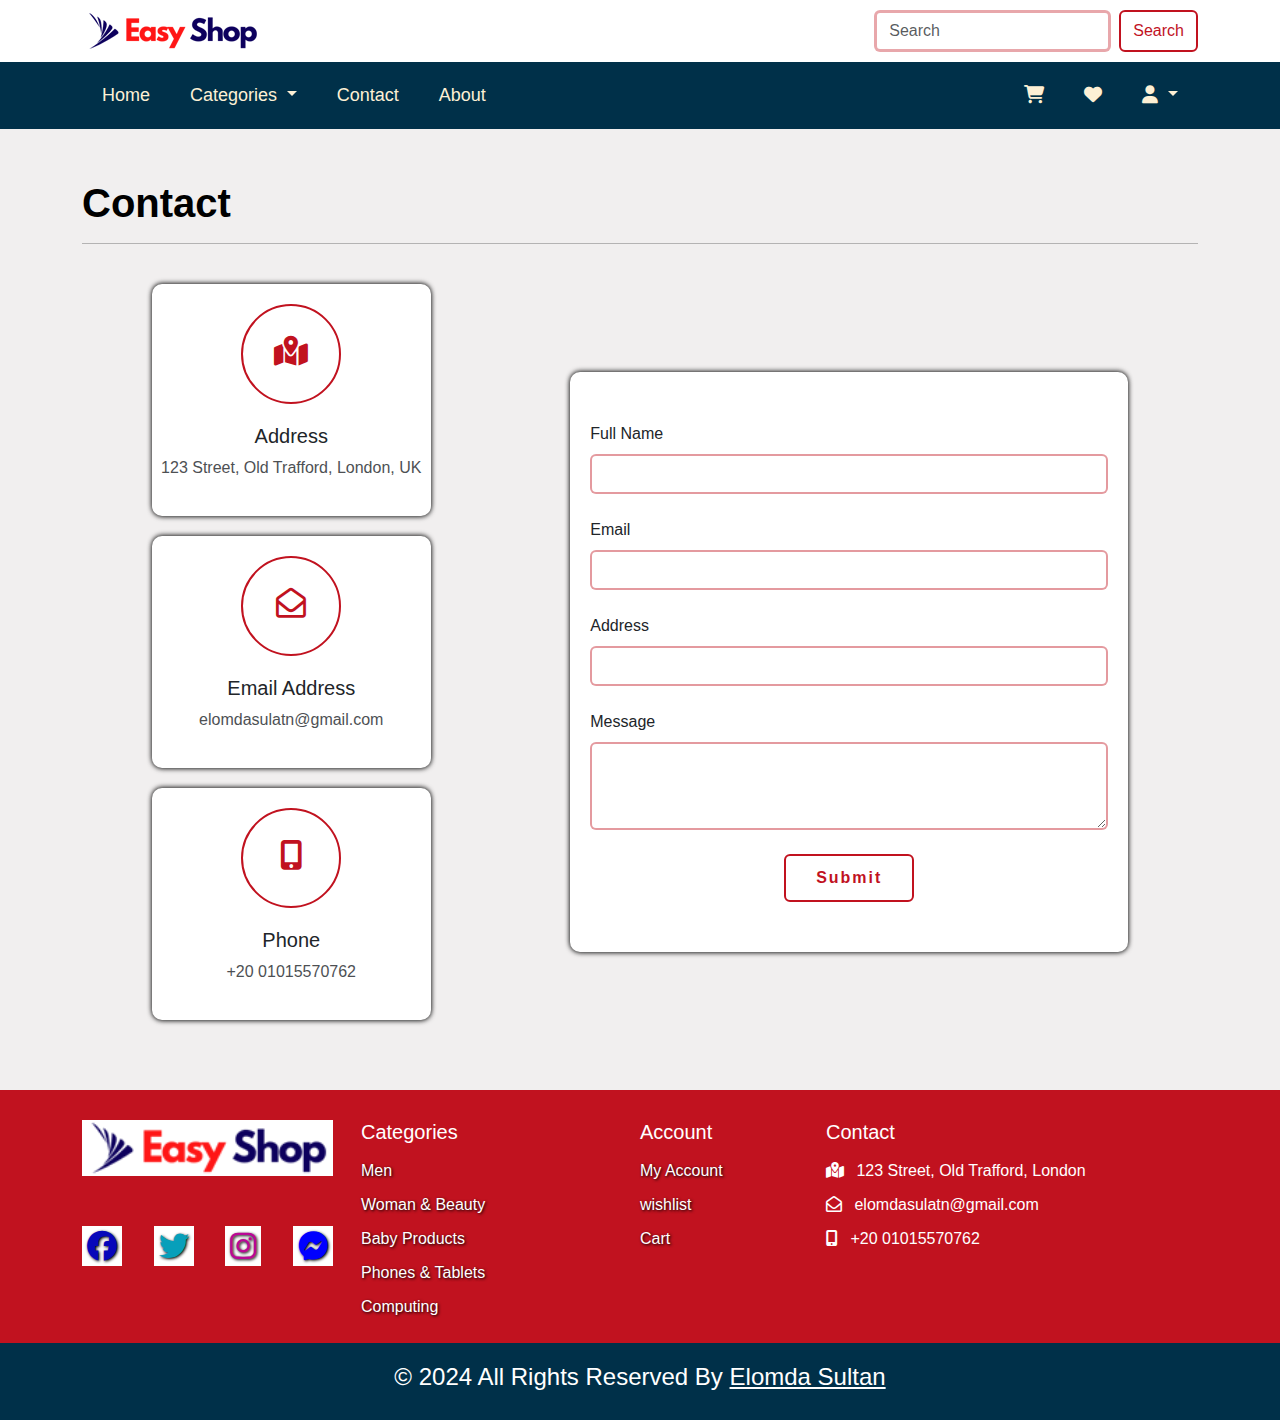
<file: Pages/contact.html>
<!DOCTYPE html>
<html lang="en">

    <head>
        <meta charset="UTF-8">
        <meta name="viewport" content="width=device-width, initial-scale=1.0">
        <title>Easy Shop</title>
        <link rel="stylesheet" href="../CSS/all.css">
        <link rel="stylesheet" href="../CSS/bootstrap.min.css">
        <link rel="stylesheet" href="../CSS/home.css">
        <link rel="stylesheet" href="../CSS/contact.css">
        <link rel="icon" href="../Images/Logos/Tap logo.png">
    </head>

    <body>
        <!-- Start Navbar -->
        <nav class="navbar bg-white">
            <div class="container d-flex justify-content-lg-between justify-content-md-between justify-content-center">
                <a class="navbar-brand">
                    <img src="../Images/Logos/easyshop.png" alt="Logo">
                </a>
                <form class="d-none d-lg-flex d-md-flex" role="search">
                    <input class="form-control me-2 border-3" type="search" placeholder="Search" aria-label="Search">
                    <button class="btn btn-outline-success" type="submit">Search</button>
                </form>
            </div>
        </nav>

        <nav class="navbar nav-two navbar-expand-lg bg-body-secondary position-sticky top-0">
            <div class="container">
                <button class="navbar-toggler" type="button" data-bs-toggle="collapse"
                    data-bs-target="#navbarSupportedContent" aria-controls="navbarSupportedContent" aria-expanded="false"
                    aria-label="Toggle navigation">
                    <span class="navbar-toggler-icon"></span>
                </button>
                <div class="collapse navbar-collapse" id="navbarSupportedContent">
                    <ul class="navbar-nav me-auto mb-2 mb-lg-0">
                        <li class="nav-item">
                            <a class="nav-link" aria-current="page" href="../index.html">Home</a>
                        </li>
                        <li class="nav-item dropdown">
                            <a class="nav-link dropdown-toggle" href="#" role="button" data-bs-toggle="dropdown"
                                aria-expanded="false">
                                Categories
                            </a>
                            <ul class="dropdown-menu">
                                <li><a class="dropdown-item" href="menCategory.html">Men</a></li>
                                <li><a class="dropdown-item" href="womanCategory.html">Woman & Beauty</a></li>
                                <li><a class="dropdown-item" href="babyCategory.html">Baby Products</a></li>
                                <li><a class="dropdown-item" href="phoneCategory.html">Phones & Tablets</a></li>
                                <li><a class="dropdown-item" href="computingCategory.html">Computing</a></li>
                            </ul>
                        </li>
                        <li class="nav-item">
                            <a class="nav-link" href="contact.html">Contact</a>
                        </li>
                        <li class="nav-item">
                            <a class="nav-link" href="#about">About</a>
                        </li>
                    </ul>
                </div>
                <div class="nav-icons">
                    <ul class="nav justify-content-end">
                        <li class="nav-item">
                            <a class="nav-link" href="cart.html" title="Cart">
                                <i class="fa fa-shopping-cart"></i>
                            </a>
                        </li>
                        <li class="nav-item">
                            <a class="nav-link" href="wishlist.html" title="Wishlist">
                                <i class="fa fa-heart"></i>
                            </a>
                        </li>
                        <li class="nav-item dropdown">
                            <a class="nav-link dropdown-toggle" href="#" id="navbarDropdown" role="button"
                                data-bs-toggle="dropdown" aria-expanded="false">
                                <i class="fa fa-user"></i>
                            </a>
                            <ul class="dropdown-menu" aria-labelledby="navbarDropdown">
                                <li><a class="dropdown-item" href="login.html"><button
                                            class="btn pe-5 ps-5 pt-3 pb-3 fs-5 fw-bold"> Sin In</button></a></li>
                                <li><a class="dropdown-item" href="profile.html"><i class="fa fa-user"></i>
                                        Profile</a></li>
                                <li><a class="dropdown-item" href="cart.html"><i class="fa fa-list"></i> My Orders</a>
                                </li>
                                <li><a class="dropdown-item" href="#"><i class="fa fa-sign-out"></i> Logout</a></li>
                            </ul>
                        </li>
                    </ul>
                </div>
            </div>
        </nav>
        <!-- End Navbar -->

        <!-- Start Contact Section -->
        <section class="contact" id="contact">
            <div class="container">
                <h2 class="fs-1 fw-bold text-white">Contact</h2>
                <hr class="text-white"><br>
                <div class="row justify-content-around align-items-center">
                    <div class="col col-lg-3 col-md-5 col-10">
                        <div class="contact-cart">
                            <i class="fa-solid fa-map-location-dot"></i>
                            <h5>Address</h5>
                            <p>123 Street, Old Trafford, London, UK</p>
                        </div>
                        <div class="contact-cart">
                            <i class="fa-regular fa-envelope-open"></i>
                            <h5>Email Address</h5>
                            <p>elomdasulatn@gmail.com</p>
                        </div>
                        <div class="contact-cart">
                            <i class="fa-solid fa-mobile-screen-button"></i>
                            <h5>Phone</h5>
                            <p>+20 01015570762</p>
                        </div>
                    </div>
                    <div class="col col-lg-6 col-md-6 col-10">
                        <form>
                            <div class="mb-4">
                                <label for="exampleInputName" class="form-label">Full Name</label>
                                <input type="text" class="form-control" id="exampleInputName" aria-describedby="emailHelp"
                                    required>
                            </div>
                            <div class="mb-4">
                                <label for="exampleInputEmail1" class="form-label">Email</label>
                                <input type="email" class="form-control" id="exampleInputEmail1"
                                    aria-describedby="emailHelp" required>
                            </div>
                            <div class="mb-4">
                                <label for="exampleInputAddress" class="form-label">Address</label>
                                <input type="text" class="form-control" id="exampleInputAddress" required>
                            </div>
                            <div class="mb-4">
                                <label for="exampleFormControlTextarea1" class="form-label">Message</label>
                                <textarea class="form-control" id="exampleFormControlTextarea1" rows="3"
                                    required></textarea>
                            </div>
                            <button type="submit" class="btn btn-primary">Submit</button>
                        </form>
                    </div>
                </div>
            </div>
        </section>
        <!-- End Contact Section -->

        <!-- Start Footer Section -->
        <footer id="about">
            <div class="container">
                <div class="row">
                    <div class="col-6 col-sm-6 col-md-4 col-lg-3 mb-2">
                        <div class="foot-logo">
                            <img src="../Images/Logos/easyshop.png" alt="Footer Image" class="bg-white">
                        </div>
                        <div class="social">
                            <a href="#"><i class="fa-brands fa-facebook"></i></a>
                            <a href="#"><i class="fa-brands fa-twitter"></i></a>
                            <a href="#"><i class="fa-brands fa-instagram"></i></a>
                            <a href="#"><i class="fa-brands fa-facebook-messenger"></i></a>
                        </div>
                    </div>
                    <div class="col-5 col-sm-6 col-md-3 col-lg-3 mb-2">
                        <h5>Categories</h5>
                        <ul>
                            <li><a href="menCategory.html">Men</a></li>
                            <li><a href="womanCategory.html">Woman & Beauty</a></li>
                            <li><a href="babyCategory.html">Baby Products</a></li>
                            <li><a href="phoneCategory.html">Phones & Tablets</a></li>
                            <li><a href="computingCategory.html">Computing</a></li>
                        </ul>
                    </div>
                    <div class="col-4 col-sm-6 col-md-2 col-lg-2">
                        <h5>Account</h5>
                        <ul>
                            <li><a href="profile.html">My Account</a></li>
                            <li><a href="wishlist.html">wishlist</a></li>
                            <li><a href="cart.html">Cart</a></li>
                        </ul>
                    </div>
                    <div class="col-8 col-sm-6 col-md-3 col-lg-3">
                        <h5>Contact</h5>
                        <ul>
                            <li>
                                <i class="fa-solid fa-map-location-dot me-2"></i>
                                123 Street, Old Trafford, London
                            </li>
                            <li>
                                <i class="fa-regular fa-envelope-open me-2"></i>
                                elomdasulatn@gmail.com
                            </li>
                            <li>
                                <i class="fa-solid fa-mobile-screen-button me-2"></i>
                                +20 01015570762
                            </li>
                        </ul>
                    </div>
                </div>
            </div>
            <div class="row right">
                <h4>© 2024 All Rights Reserved By <u>Elomda Sultan</u></h4>
            </div>
        </footer>
        <!-- End Footer Section -->
        <!-- Script For Bootstrap -->
        <script src="../JS/bootstrap.bundle.min.js"></script>
    </body>

</html>
</file>
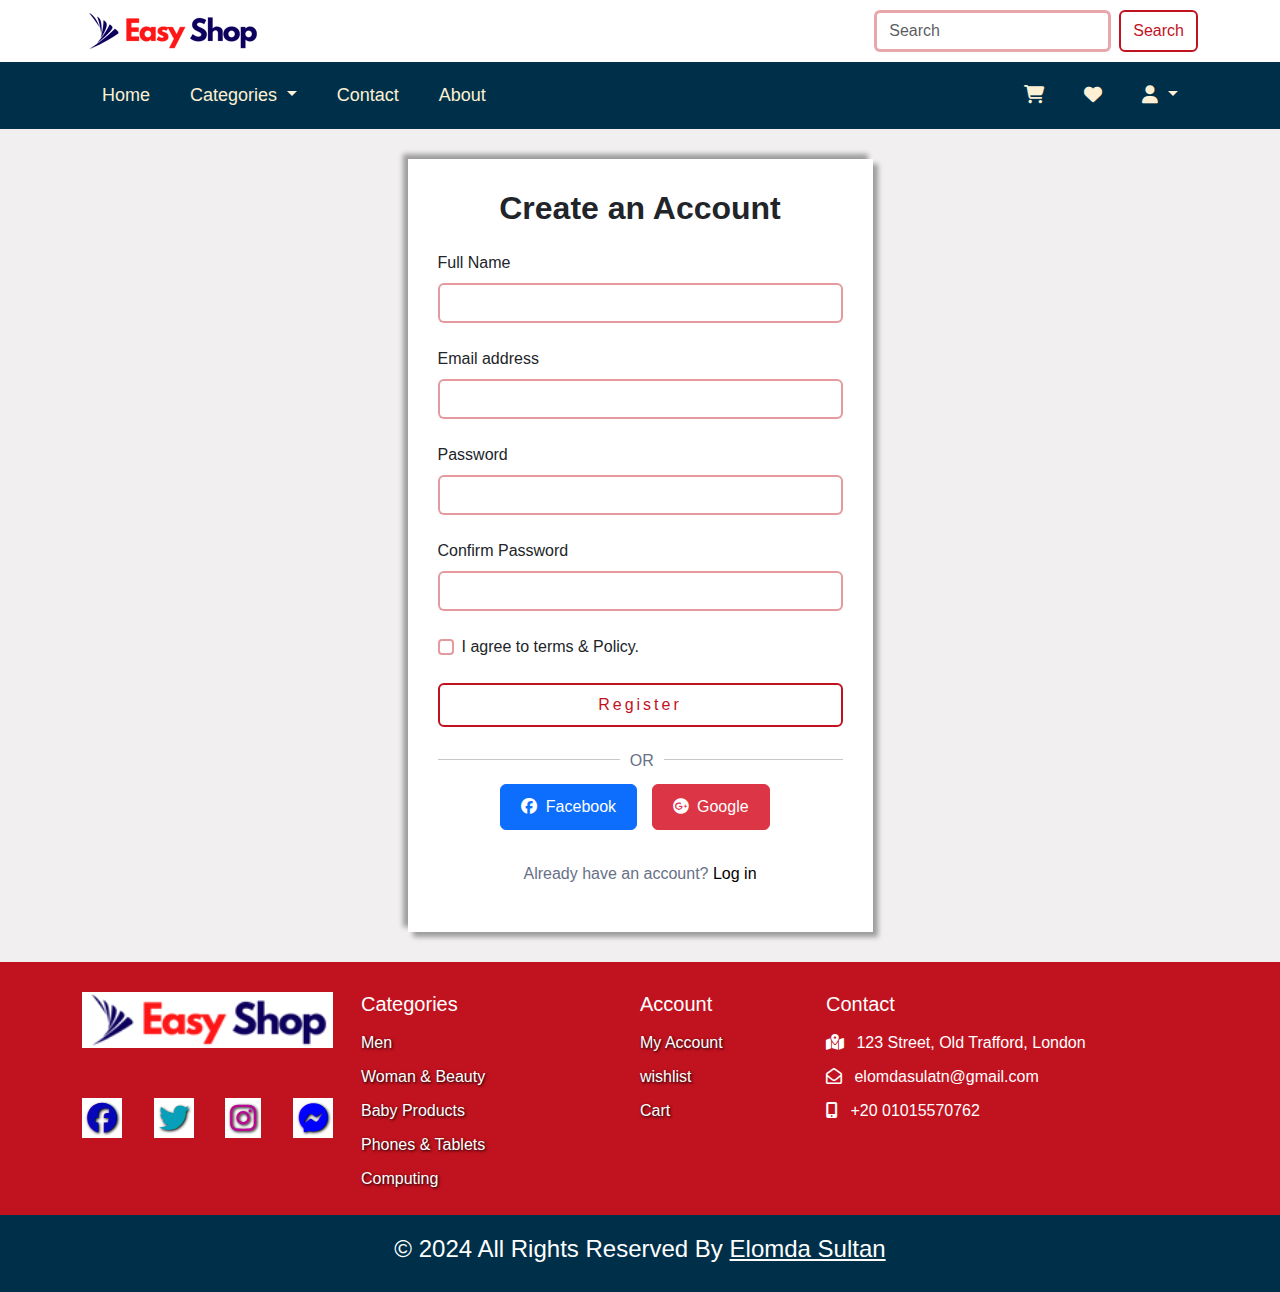
<file: Pages/creatAccount.html>
<!DOCTYPE html>
<html lang="en">

    <head>
        <meta charset="UTF-8">
        <meta name="viewport" content="width=device-width, initial-scale=1.0">
        <title>Login Page</title>
        <link rel="stylesheet" href="../CSS/all.css">
        <link rel="stylesheet" href="../CSS/bootstrap.min.css">
        <link rel="stylesheet" href="../CSS/home.css">
        <link rel="stylesheet" href="../CSS/login.css">
        <link rel="icon" href="../Images/Logos/Tap logo.png">
    </head>

    <body>
        <!-- Start Navbar -->
        <nav class="navbar bg-white">
            <div class="container d-flex justify-content-lg-between justify-content-md-between justify-content-center">
                <a class="navbar-brand">
                    <img src="../Images/Logos/easyshop.png" alt="Logo">
                </a>
                <form class="d-none d-lg-flex d-md-flex" role="search">
                    <input class="form-control me-2 border-3" type="search" placeholder="Search" aria-label="Search">
                    <button class="btn btn-outline-success" type="submit">Search</button>
                </form>
            </div>
        </nav>

        <nav class="navbar nav-two navbar-expand-lg bg-body-secondary position-sticky top-0">
            <div class="container">
                <button class="navbar-toggler" type="button" data-bs-toggle="collapse"
                    data-bs-target="#navbarSupportedContent" aria-controls="navbarSupportedContent" aria-expanded="false"
                    aria-label="Toggle navigation">
                    <span class="navbar-toggler-icon"></span>
                </button>
                <div class="collapse navbar-collapse" id="navbarSupportedContent">
                    <ul class="navbar-nav me-auto mb-2 mb-lg-0">
                        <li class="nav-item">
                            <a class="nav-link" aria-current="page" href="../index.html">Home</a>
                        </li>
                        <li class="nav-item dropdown">
                            <a class="nav-link dropdown-toggle" href="#" role="button" data-bs-toggle="dropdown"
                                aria-expanded="false">
                                Categories
                            </a>
                            <ul class="dropdown-menu">
                                <li><a class="dropdown-item" href="menCategory.html">Men</a></li>
                                <li><a class="dropdown-item" href="womanCategory.html">Woman & Beauty</a></li>
                                <li><a class="dropdown-item" href="babyCategory.html">Baby Products</a></li>
                                <li><a class="dropdown-item" href="phoneCategory.html">Phones & Tablets</a></li>
                                <li><a class="dropdown-item" href="computingCategory.html">Computing</a></li>
                            </ul>
                        </li>
                        <li class="nav-item">
                            <a class="nav-link" href="contact.html">Contact</a>
                        </li>
                        <li class="nav-item">
                            <a class="nav-link" href="#about">About</a>
                        </li>
                    </ul>
                </div>
                <div class="nav-icons">
                    <ul class="nav justify-content-end">
                        <li class="nav-item">
                            <a class="nav-link" href="cart.html">
                                <i class="fa fa-shopping-cart"></i>
                            </a>
                        </li>
                        <li class="nav-item">
                            <a class="nav-link" href="wishlist.html">
                                <i class="fa fa-heart"></i>
                            </a>
                        </li>
                        <li class="nav-item dropdown">
                            <a class="nav-link dropdown-toggle" href="#" id="navbarDropdown" role="button"
                                data-bs-toggle="dropdown" aria-expanded="false">
                                <i class="fa fa-user"></i>
                            </a>
                            <ul class="dropdown-menu" aria-labelledby="navbarDropdown">
                                <li><a class="dropdown-item" href="login.html"><button
                                            class="btn pe-5 ps-5 pt-3 pb-3 fs-5 fw-bold"> Sin In</button></a></li>
                                <li><a class="dropdown-item" href="profile.html"><i class="fa fa-user"></i> Profile</a></li>
                                <li><a class="dropdown-item" href="cart.html"><i class="fa fa-list"></i> My Orders</a></li>
                                <li><a class="dropdown-item" href="#"><i class="fa fa-sign-out"></i> Logout</a></li>
                            </ul>
                        </li>
                    </ul>
                </div>
            </div>
        </nav>
        <!-- End Navbar -->

        <section class="login-form">
            <div class="container justify-content-center d-flex">
                <div class="col col-lg-5 col-md-7 col-sm-10">
                    <form>
                        <h2 class="text-center mb-4 fw-bolder">Create an Account</h2>
                        <div class="mb-4">
                            <label for="exampleInputName" class="form-label">Full Name</label>
                            <input type="text" class="form-control" id="exampleInputName" aria-describedby="emailHelp" required>
                        </div>
                        <div class="mb-4">
                            <label for="exampleInputEmail1" class="form-label">Email address</label>
                            <input type="email" class="form-control" id="exampleInputEmail1" aria-describedby="emailHelp"
                                required>
                        </div>
                        <div class="mb-4">
                            <label for="exampleInputPassword1" class="form-label">Password</label>
                            <input type="password" class="form-control" id="exampleInputPassword1" required>
                        </div>
                        <div class="mb-4">
                            <label for="exampleInputPassword2" class="form-label">Confirm Password</label>
                            <input type="password" class="form-control" id="exampleInputPassword2" required>
                        </div>
                        <div class="mb-4 form-check">
                            <input type="checkbox" class="form-check-input" id="exampleCheck1">
                            <label class="form-check-label" for="exampleCheck1">I agree to terms & Policy.</label>
                        </div>
                        <button type="submit" class="btn btn-primary mb-3">Register</button>
                        <div class="hr mb-4">
                            <hr>
                            <span>OR</span>
                        </div>
                        <div class="icon-btn mb-3">
                            <button class="btn btn-primary mb-3"><i class="fa-brands fa-facebook me-1"></i>
                                Facebook</button>
                            <button class="btn btn-danger mb-3"><i class="fa-brands fa-google-plus me-1"></i>
                                Google</button>
                        </div>
                        <p>Already have an account? <a href="login.html"> Log in</a></p>
                    </form>
                </div>
            </div>
        </section>
        <!-- Start Footer Section -->
        <footer id="about">
            <div class="container">
                <div class="row">
                    <div class="col-6 col-sm-6 col-md-4 col-lg-3 mb-2">
                        <div class="foot-logo">
                            <img src="../Images/Logos/easyshop.png" alt="Footer Image" class="bg-white">
                        </div>
                        <div class="social">
                            <a href="#"><i class="fa-brands fa-facebook"></i></a>
                            <a href="#"><i class="fa-brands fa-twitter"></i></a>
                            <a href="#"><i class="fa-brands fa-instagram"></i></a>
                            <a href="#"><i class="fa-brands fa-facebook-messenger"></i></a>
                        </div>
                    </div>
                    <div class="col-5 col-sm-6 col-md-3 col-lg-3 mb-2">
                        <h5>Categories</h5>
                        <ul>
                            <li><a href="menCategory.html">Men</a></li>
                            <li><a href="womanCategory.html">Woman & Beauty</a></li>
                            <li><a href="babyCategory.html">Baby Products</a></li>
                            <li><a href="phoneCategory.html">Phones & Tablets</a></li>
                            <li><a href="computingCategory.html">Computing</a></li>
                        </ul>
                    </div>
                    <div class="col-4 col-sm-6 col-md-2 col-lg-2">
                        <h5>Account</h5>
                        <ul>
                            <li><a href="profile.html">My Account</a></li>
                            <li><a href="wishlist.html">wishlist</a></li>
                            <li><a href="cart.html">Cart</a></li>
                        </ul>
                    </div>
                    <div class="col-8 col-sm-6 col-md-3 col-lg-3">
                        <h5>Contact</h5>
                        <ul>
                            <li>
                                <i class="fa-solid fa-map-location-dot me-2"></i>
                                123 Street, Old Trafford, London
                            </li>
                            <li>
                                <i class="fa-regular fa-envelope-open me-2"></i>
                                elomdasulatn@gmail.com
                            </li>
                            <li>
                                <i class="fa-solid fa-mobile-screen-button me-2"></i>
                                +20 01015570762
                            </li>
                        </ul>
                    </div>
                </div>
            </div>
            <div class="row right">
                <h4>© 2024 All Rights Reserved By <u>Elomda Sultan</u></h4>
            </div>
        </footer>
        <!-- End Footer Section -->

        <script src="../JS/bootstrap.bundle.min.js"></script>
    </body>

</html>
</file>
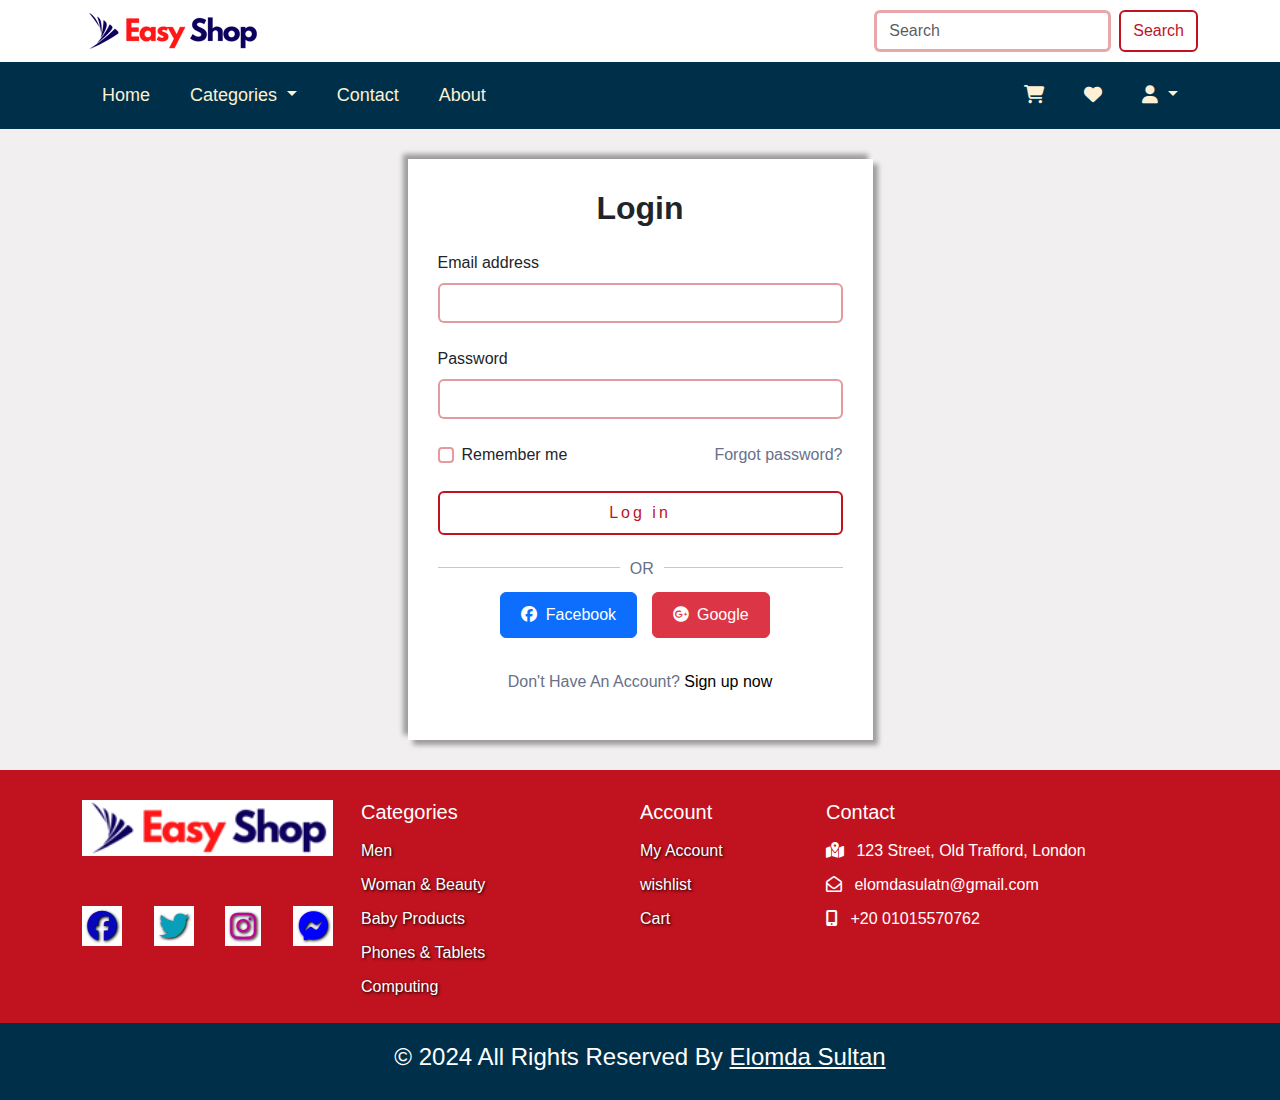
<file: Pages/login.html>
<!DOCTYPE html>
<html lang="en">
    <head>
        <meta charset="UTF-8">
        <meta name="viewport" content="width=device-width, initial-scale=1.0">
        <title>Login Page</title>
        <link rel="stylesheet" href="../CSS/all.css">
        <link rel="stylesheet" href="../CSS/bootstrap.min.css">
        <link rel="stylesheet" href="../CSS/home.css">
        <link rel="stylesheet" href="../CSS/login.css">
        <link rel="icon" href="../Images/Logos/Tap logo.png">
    </head>
    <body>
                                        <!-- Start Navbar -->
        <nav class="navbar bg-white">
            <div class="container d-flex justify-content-lg-between justify-content-md-between justify-content-center">
                <a class="navbar-brand">
                    <img src="../Images/Logos/easyshop.png" alt="Logo">
                </a>
                <form class="d-none d-lg-flex d-md-flex" role="search">
                    <input class="form-control me-2 border-3" type="search" placeholder="Search" aria-label="Search">
                    <button class="btn btn-outline-success" type="submit">Search</button>
                </form>
            </div>
        </nav>

        <nav class="navbar nav-two navbar-expand-lg bg-body-secondary position-sticky top-0">
            <div class="container">
                <button class="navbar-toggler" type="button" data-bs-toggle="collapse" data-bs-target="#navbarSupportedContent"
                    aria-controls="navbarSupportedContent" aria-expanded="false" aria-label="Toggle navigation">
                    <span class="navbar-toggler-icon"></span>
                </button>
                <div class="collapse navbar-collapse" id="navbarSupportedContent">
                    <ul class="navbar-nav me-auto mb-2 mb-lg-0">
                        <li class="nav-item">
                            <a class="nav-link" aria-current="page" href="../index.html">Home</a>
                        </li>
                        <li class="nav-item dropdown">
                            <a class="nav-link dropdown-toggle" href="#" role="button" data-bs-toggle="dropdown"
                                aria-expanded="false">
                                Categories
                            </a>
                            <ul class="dropdown-menu">
                                <li><a class="dropdown-item" href="menCategory.html">Men</a></li>
                                <li><a class="dropdown-item" href="womanCategory.html">Woman & Beauty</a></li>
                                <li><a class="dropdown-item" href="babyCategory.html">Baby Products</a></li>
                                <li><a class="dropdown-item" href="phoneCategory.html">Phones & Tablets</a></li>
                                <li><a class="dropdown-item" href="computingCategory.html">Computing</a></li>
                            </ul>
                        </li>
                        <li class="nav-item">
                            <a class="nav-link" href="contact.html">Contact</a>
                        </li>
                        <li class="nav-item">
                            <a class="nav-link" href="#about">About</a>
                        </li>
                    </ul>
                </div>
                <div class="nav-icons">
                    <ul class="nav justify-content-end">
                        <li class="nav-item">
                            <a class="nav-link" href="cart.html">
                                <i class="fa fa-shopping-cart"></i>
                            </a>
                        </li>
                        <li class="nav-item">
                            <a class="nav-link" href="wishlist.html">
                                <i class="fa fa-heart"></i>
                            </a>
                        </li>
                        <li class="nav-item dropdown">
                            <a class="nav-link dropdown-toggle" href="#" id="navbarDropdown" role="button" data-bs-toggle="dropdown"
                                aria-expanded="false">
                                <i class="fa fa-user"></i>
                            </a>
                            <ul class="dropdown-menu" aria-labelledby="navbarDropdown">
                                <li><a class="dropdown-item" href="login.html"><button class="btn pe-5 ps-5 pt-3 pb-3 fs-5 fw-bold"> Sin In</button></a></li>
                                <li><a class="dropdown-item" href="profile.html"><i class="fa fa-user"></i> Profile</a></li>
                                <li><a class="dropdown-item" href="cart.html"><i class="fa fa-list"></i> My Orders</a></li>
                                <li><a class="dropdown-item" href="#"><i class="fa fa-sign-out"></i> Logout</a></li>
                            </ul>
                        </li>
                    </ul>
                </div>
            </div>
        </nav>
                                <!-- End Navbar -->
        
        <section class="login-form">
            <div class="container justify-content-center d-flex">
                <div class="col col-lg-5 col-md-7 col-sm-10">
                    <form>
                        <h2 class="text-center mb-4 fw-bolder">Login</h2>
                        <div class="mb-4">
                            <label for="exampleInputEmail1" class="form-label" >Email address</label>
                            <input type="email" class="form-control" id="exampleInputEmail1" aria-describedby="emailHelp" required>
                        </div>
                        <div class="mb-4">
                            <label for="exampleInputPassword1" class="form-label">Password</label>
                            <input type="password" class="form-control" id="exampleInputPassword1" required>
                        </div>
                        <div class="mb-4 form-check">
                            <input type="checkbox" class="form-check-input" id="exampleCheck1">
                            <label class="form-check-label" for="exampleCheck1">Remember me</label>
                            <a href="#" class="mb-3">Forgot password?</a>
                        </div>
                        <button type="submit" class="btn btn-primary mb-3">Log in</button>
                        <div class="hr mb-4">
                            <hr>
                            <span>OR</span>
                        </div>
                        <div class="icon-btn mb-3">
                            <button class="btn btn-primary mb-3"><i class="fa-brands fa-facebook me-1"></i> Facebook</button>
                            <button class="btn btn-danger mb-3"><i class="fa-brands fa-google-plus me-1"></i> Google</button>
                        </div>
                        <p>Don't Have An Account? <a href="creatAccount.html">Sign up now</a></p>
                    </form>
                </div>
            </div>
        </section>
                                <!-- Start Footer Section -->
        <footer id="about">
            <div class="container">
                <div class="row">
                    <div class="col-6 col-sm-6 col-md-4 col-lg-3 mb-2">
                        <div class="foot-logo">
                            <img src="../Images/Logos/easyshop.png" alt="Footer Image" class="bg-white">
                        </div>
                        <div class="social">
                            <a href="#"><i class="fa-brands fa-facebook"></i></a>
                            <a href="#"><i class="fa-brands fa-twitter"></i></a>
                            <a href="#"><i class="fa-brands fa-instagram"></i></a>
                            <a href="#"><i class="fa-brands fa-facebook-messenger"></i></a>
                        </div>
                    </div>
                    <div class="col-5 col-sm-6 col-md-3 col-lg-3 mb-2">
                        <h5>Categories</h5>
                        <ul>
                            <li><a href="menCategory.html">Men</a></li>
                            <li><a href="womanCategory.html">Woman & Beauty</a></li>
                            <li><a href="babyCategory.html">Baby Products</a></li>
                            <li><a href="phoneCategory.html">Phones & Tablets</a></li>
                            <li><a href="computingCategory.html">Computing</a></li>
                        </ul>
                    </div>
                    <div class="col-4 col-sm-6 col-md-2 col-lg-2">
                        <h5>Account</h5>
                        <ul>
                            <li><a href="profile.html">My Account</a></li>
                            <li><a href="wishlist.html">wishlist</a></li>
                            <li><a href="cart.html">Cart</a></li>
                        </ul>
                    </div>
                    <div class="col-8 col-sm-6 col-md-3 col-lg-3">
                        <h5>Contact</h5>
                        <ul>
                            <li>
                                <i class="fa-solid fa-map-location-dot me-2"></i>
                                123 Street, Old Trafford, London
                            </li>
                            <li>
                                <i class="fa-regular fa-envelope-open me-2"></i>
                                elomdasulatn@gmail.com
                            </li>
                            <li>
                                <i class="fa-solid fa-mobile-screen-button me-2"></i>
                                +20 01015570762
                            </li>
                        </ul>
                    </div>
                </div>
            </div>
            <div class="row right">
                <h4>© 2024 All Rights Reserved By <u>Elomda Sultan</u></h4>
            </div>
        </footer>
                                <!-- End Footer Section -->

        <script src="../JS/bootstrap.bundle.min.js"></script>
    </body>
</html>
</file>
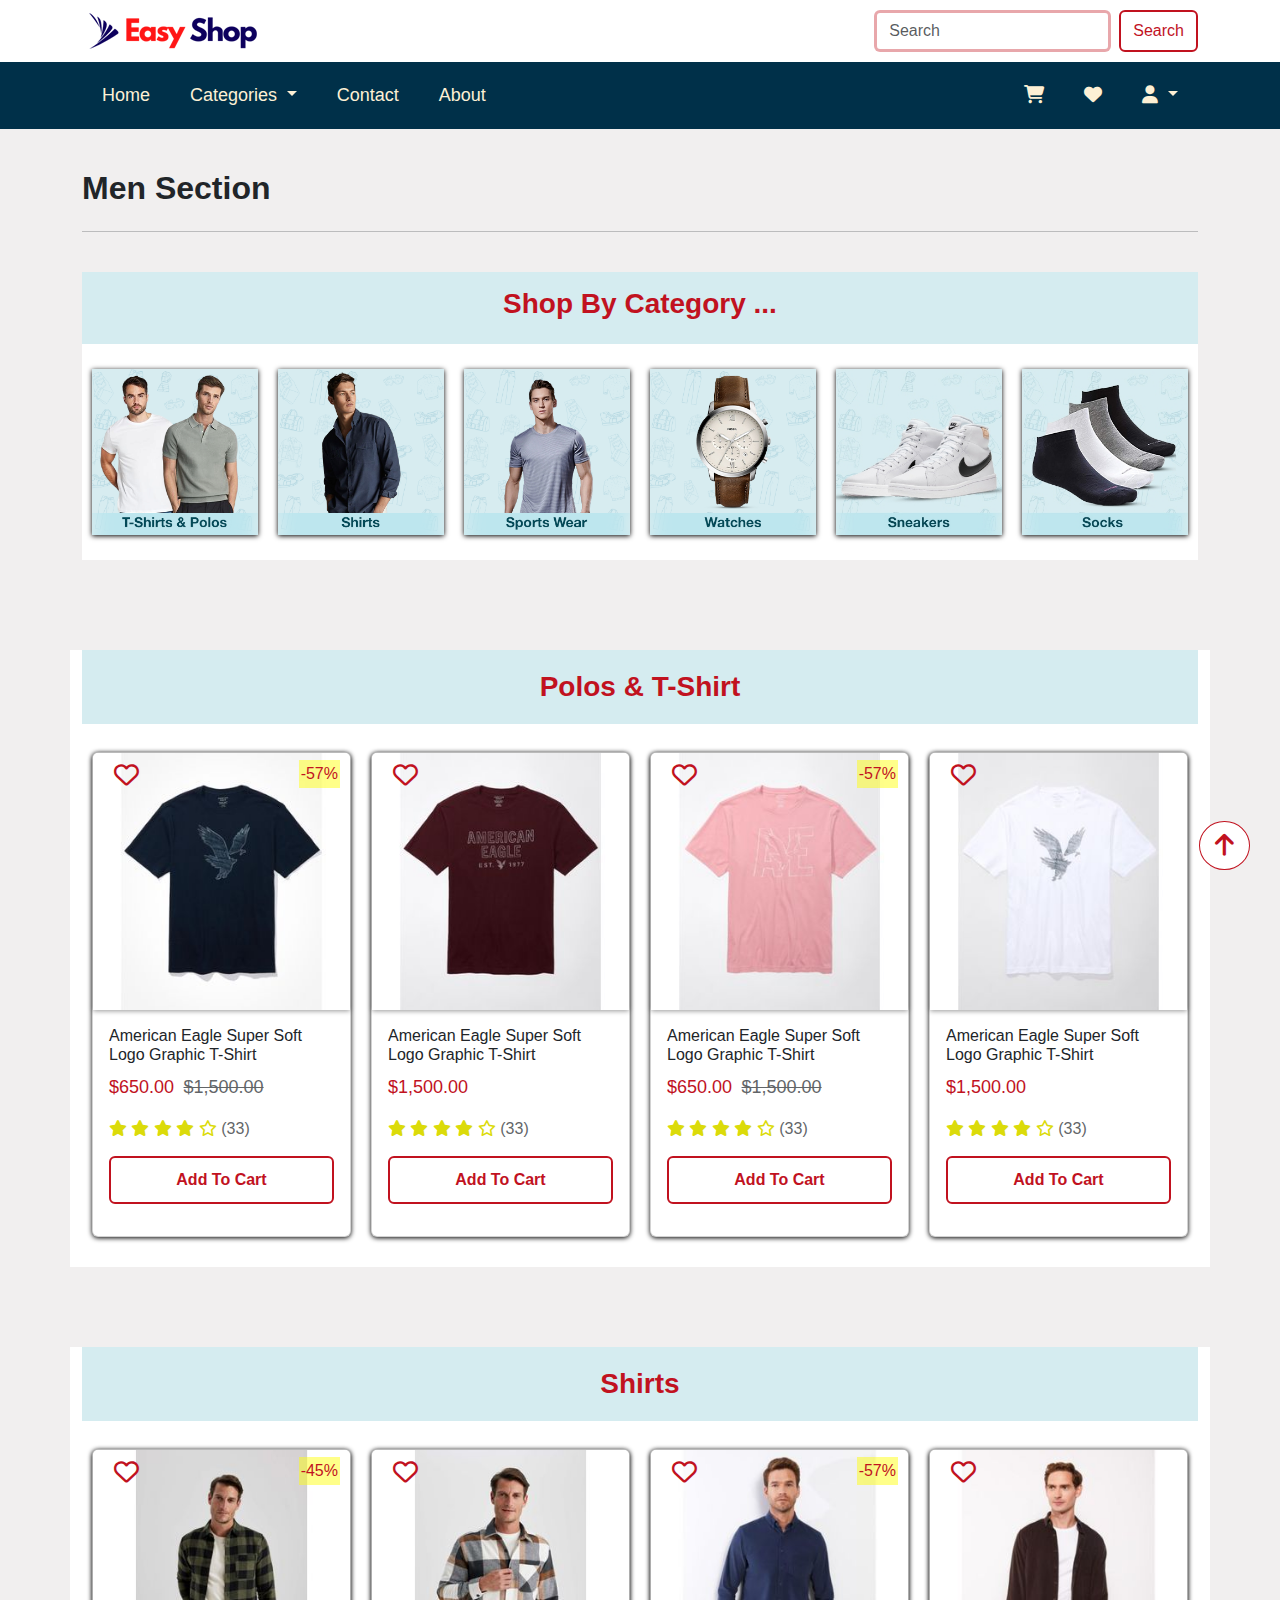
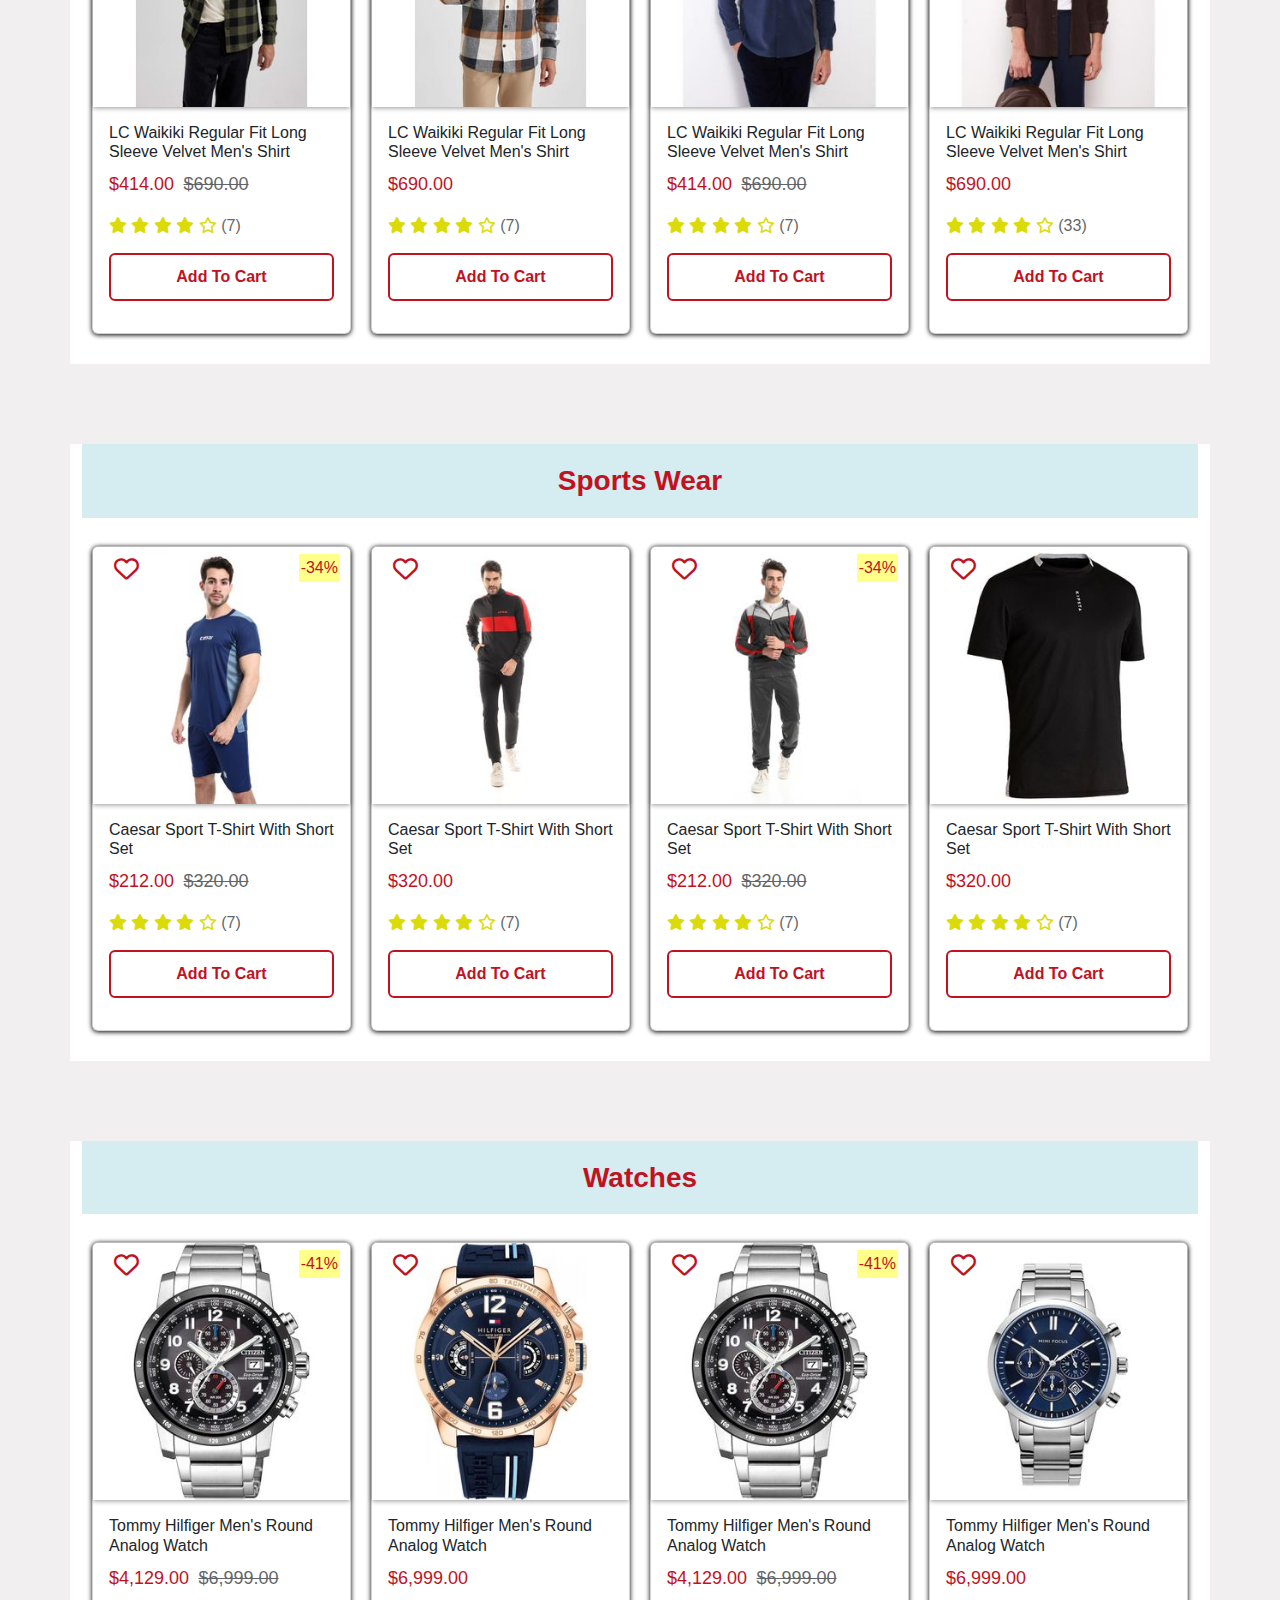
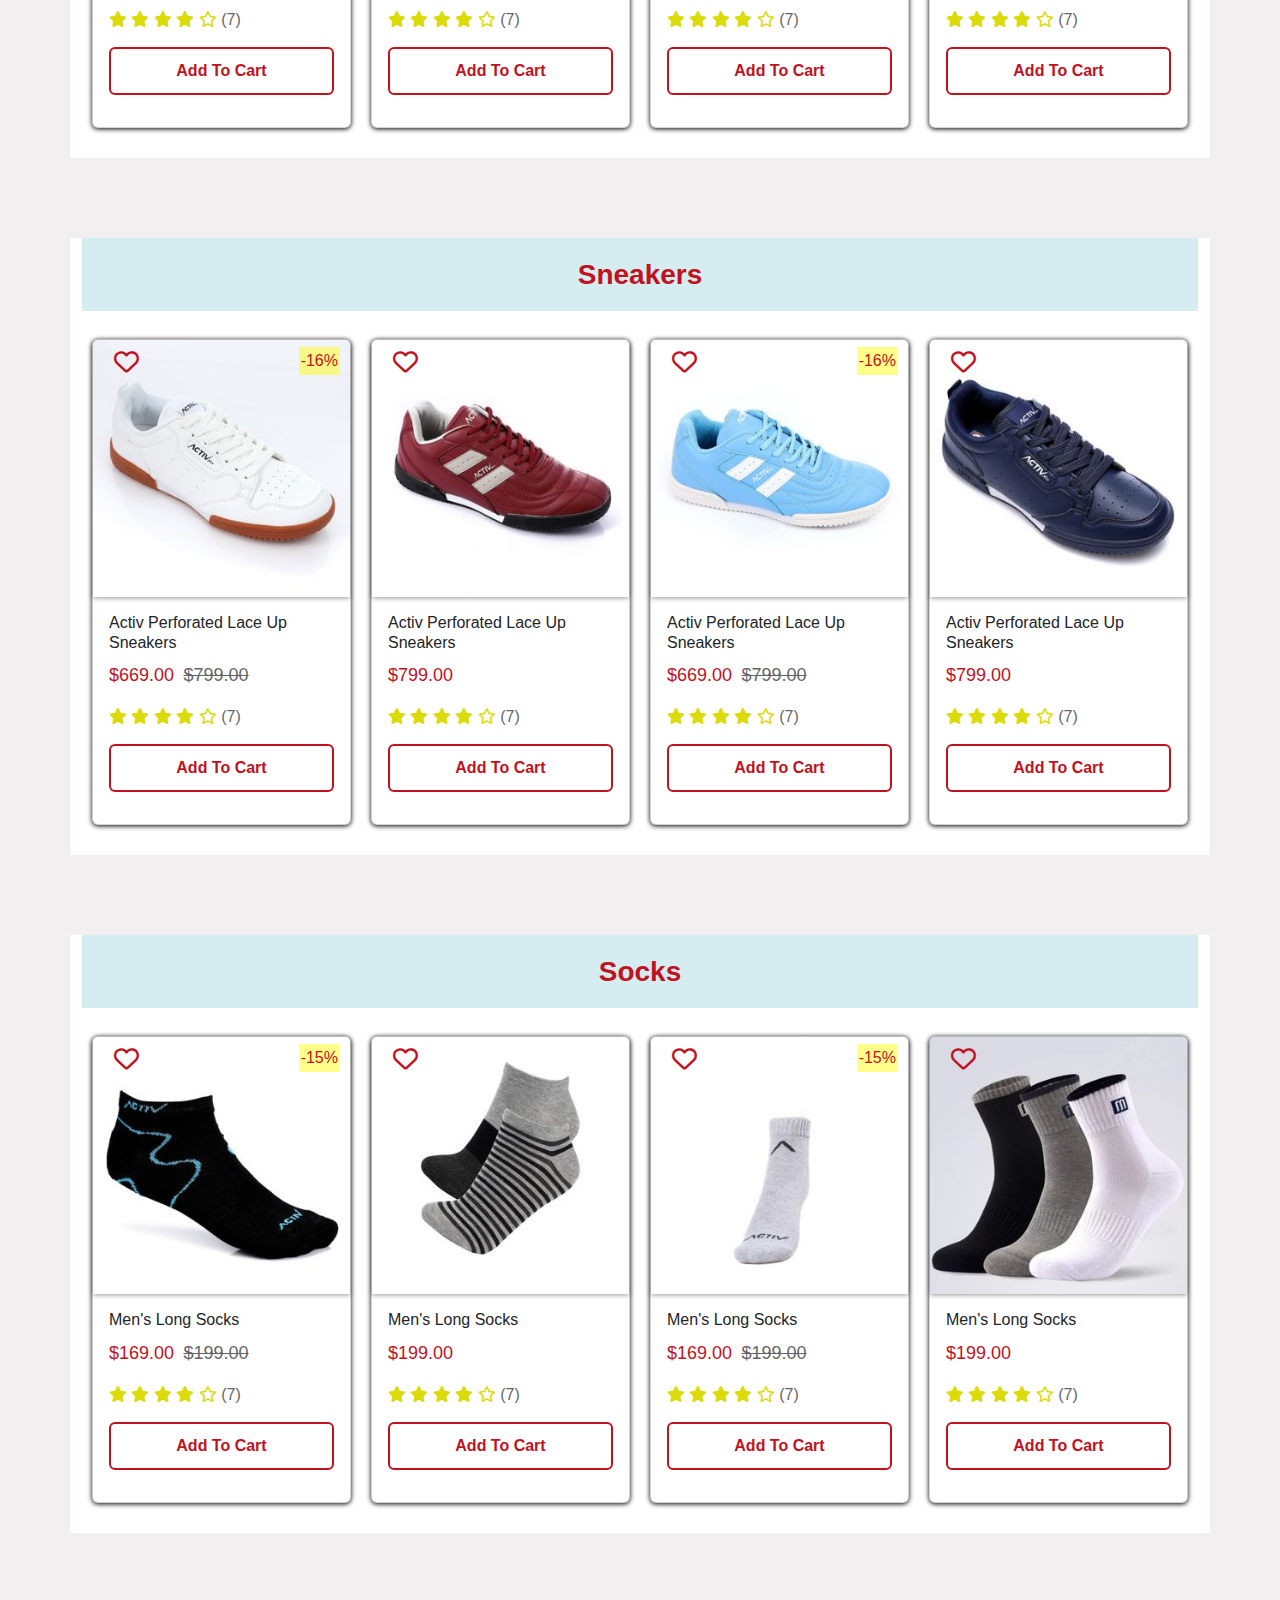
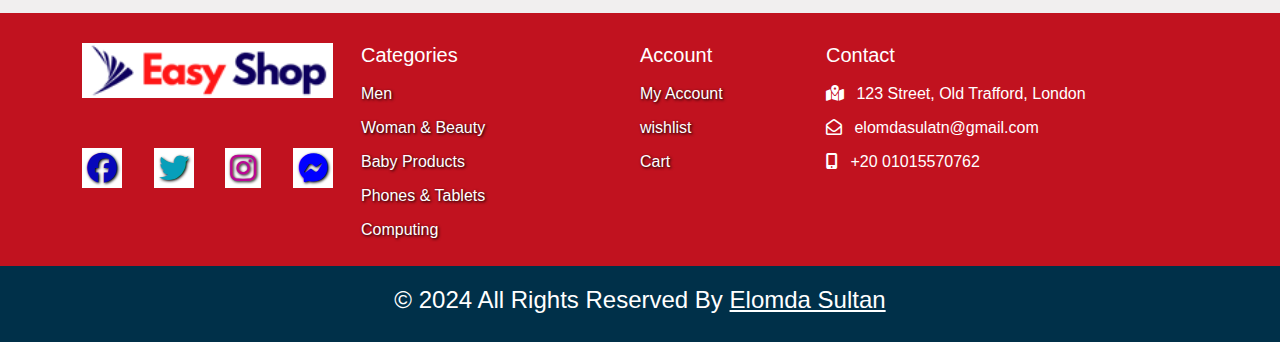
<file: Pages/menCategory.html>
<!DOCTYPE html>
<html lang="en">
    <head>
        <meta charset="UTF-8">
        <meta name="viewport" content="width=device-width, initial-scale=1.0">
        <title>Men Category</title>
        <link rel="stylesheet" href="../CSS/all.css">
        <link rel="stylesheet" href="../CSS/bootstrap.min.css">
        <link rel="stylesheet" href="../CSS/home.css">
        <link rel="stylesheet" href="../CSS/mainStyle.css">
        <link rel="stylesheet" href="../CSS/menCategory.css">
        <link rel="icon" href="../Images/Logos/Tap logo.png">
    </head>
    <body>
                                <!-- Start Navbar -->
        <nav class="navbar bg-white">
            <div class="container d-flex justify-content-lg-between justify-content-md-between justify-content-center">
                <a class="navbar-brand">
                    <img src="../Images/Logos/easyshop.png" alt="Logo">
                </a>
                <form class="d-none d-lg-flex d-md-flex" role="search">
                    <input class="form-control me-2 border-3" type="search" placeholder="Search" aria-label="Search">
                    <button class="btn btn-outline-success" type="submit">Search</button>
                </form>
            </div>
        </nav>

        <nav class="navbar nav-two navbar-expand-lg bg-body-secondary position-sticky top-0">
            <div class="container">
                <button class="navbar-toggler" type="button" data-bs-toggle="collapse"
                    data-bs-target="#navbarSupportedContent" aria-controls="navbarSupportedContent" aria-expanded="false"
                    aria-label="Toggle navigation">
                    <span class="navbar-toggler-icon"></span>
                </button>
                <div class="collapse navbar-collapse" id="navbarSupportedContent">
                    <ul class="navbar-nav me-auto mb-2 mb-lg-0">
                        <li class="nav-item">
                            <a class="nav-link" aria-current="page" href="../index.html">Home</a>
                        </li>
                        <li class="nav-item dropdown">
                            <a class="nav-link dropdown-toggle" href="#" role="button" data-bs-toggle="dropdown"
                                aria-expanded="false">
                                Categories
                            </a>
                            <ul class="dropdown-menu">
                                <li><a class="dropdown-item" href="menCategory.html">Men</a></li>
                                <li><a class="dropdown-item" href="womanCategory.html">Woman & Beauty</a></li>
                                <li><a class="dropdown-item" href="babyCategory.html">Baby Products</a></li>
                                <li><a class="dropdown-item" href="phoneCategory.html">Phones & Tablets</a></li>
                                <li><a class="dropdown-item" href="computingCategory.html">Computing</a></li>
                            </ul>
                        </li>
                        <li class="nav-item">
                            <a class="nav-link" href="contact.html">Contact</a>
                        </li>
                        <li class="nav-item">
                            <a class="nav-link" href="#about">About</a>
                        </li>
                    </ul>
                </div>
                <div class="nav-icons">
                    <ul class="nav justify-content-end">
                        <li class="nav-item">
                            <a class="nav-link" href="cart.html">
                                <i class="fa fa-shopping-cart"></i>
                            </a>
                        </li>
                        <li class="nav-item">
                            <a class="nav-link" href="wishlist.html">
                                <i class="fa fa-heart"></i>
                            </a>
                        </li>
                        <li class="nav-item dropdown">
                            <a class="nav-link dropdown-toggle" href="#" id="navbarDropdown" role="button"
                                data-bs-toggle="dropdown" aria-expanded="false">
                                <i class="fa fa-user"></i>
                            </a>
                            <ul class="dropdown-menu" aria-labelledby="navbarDropdown">
                                <li><a class="dropdown-item" href="login.html"><button
                                            class="btn pe-5 ps-5 pt-3 pb-3 fs-5 fw-bold">
                                            Sin In</button></a></li>
                                <li><a class="dropdown-item" href="profile.html"><i class="fa fa-user"></i> Profile</a></li>
                                <li><a class="dropdown-item" href="cart.html"><i class="fa fa-list"></i> My Orders</a></li>
                                <li><a class="dropdown-item" href="#"><i class="fa fa-sign-out"></i> Logout</a></li>
                            </ul>
                        </li>
                    </ul>
                </div>
            </div>
        </nav>
                                <!-- End Navbar -->
                                
                                <!-- Start Men Section Header -->
                                
        <section class="men-section">
            <div class="container">
                <h2 class="fw-bold mb-4">Men Section</h2>
                <hr><br>
                <div class="sections">
                    <div class="row sections-head">
                        <h3 class="fw-bold">Shop By Category ...</h3>
                    </div>
                    <div class="row sections-body justify-content-center">
                        <div class="col-6 col-lg-2 col-md-4">
                            <a href="#t-shirt">
                                <img src="../Images/Men Section/Polos & T-shirt section.png" alt="T-Shirt Section">
                            </a>
                        </div>
                        <div class="col-6 col-lg-2 col-md-4">
                            <a href="#shirts">
                                <img src="../Images/Men Section/Shirts section.png" alt="T-Shirt Section">
                            </a>
                        </div>
                        <div class="col-6 col-lg-2 col-md-4">
                            <a href="#sports">
                                <img src="../Images/Men Section/sports section.png" alt="T-Shirt Section">
                            </a>
                        </div>
                        <div class="col-6 col-lg-2 col-md-4">
                            <a href="#watches">
                                <img src="../Images/Men Section/Watches section.png" alt="T-Shirt Section">
                            </a>
                        </div>
                        <div class="col-6 col-lg-2 col-md-4">
                            <a href="#sneakers">
                                <img src="../Images/Men Section/sneckers section.jpg" alt="T-Shirt Section">
                            </a>
                        </div>
                        <div class="col-6 col-lg-2 col-md-4">
                            <a href="#socks">
                                <img src="../Images/Men Section/socks section.jpg" alt="T-Shirt Section">
                            </a>
                        </div>
                    </div>
                </div>
            </div>
        </section>
                                <!-- End Men Section Header -->

        <!-- Page Top -->
        <span class="to-top"><a href="#"><i class="fa-solid fa-arrow-up"></i></a></span>
        <!-- Page Top -->
        
                                <!-- Start Men T-shirt Section -->
        <section class="t-shirt-section" id="t-shirt">
            <div class="container">
                <div class="row section-titel">
                    <h3 class="fw-bold">Polos & T-Shirt</h3>
                </div>
                <div class="row section-products justify-content-center">
                    <div class="col-10 col-lg-3 col-md-4">
                        <div class="card">
                            <img src="../Images/Men Section/T-shirt Section/1.jpg" class="card-img-top" alt="...">
                            <div class="card-body">
                                <a href="#"><i class="fa-regular fa-heart favrout"></i></a>
                                <span class="descount">-57%</span>
                                <h6 class="card-title">American Eagle Super Soft Logo Graphic T-Shirt</h6>
                                <p class="card-text">
                                    <span class="cost">$650.00</span>
                                    <span class="old-cost"><del>$1,500.00</del></span>
                                </p>
                                <p>
                                    <span class="rate">
                                        <i class="fa-solid fa-star"></i>
                                        <i class="fa-solid fa-star"></i>
                                        <i class="fa-solid fa-star"></i>
                                        <i class="fa-solid fa-star"></i>
                                        <i class="fa-regular fa-star"></i>
                                    </span>
                                    <span class="number">(33)</span>
                                <a href="#" class="btn btn-primary">Add To Cart</a>
                            </div>
                        </div>
                    </div>
                    <div class="col-10 col-lg-3 col-md-4">
                        <div class="card">
                            <img src="../Images/Men Section/T-shirt Section/2.jpg" class="card-img-top" alt="...">
                            <div class="card-body">
                                <a href="#"><i class="fa-regular fa-heart favrout"></i></a>
                                <h6 class="card-title">American Eagle Super Soft Logo Graphic T-Shirt</h6>
                                <p class="card-text">
                                    <span class="cost">$1,500.00</span>
                                </p>
                                <p>
                                    <span class="rate">
                                        <i class="fa-solid fa-star"></i>
                                        <i class="fa-solid fa-star"></i>
                                        <i class="fa-solid fa-star"></i>
                                        <i class="fa-solid fa-star"></i>
                                        <i class="fa-regular fa-star"></i>
                                    </span>
                                    <span class="number">(33)</span>
                                    <a href="#" class="btn btn-primary">Add To Cart</a>
                            </div>
                        </div>
                    </div>
                    <div class="col-10 col-lg-3 col-md-4">
                        <div class="card">
                            <img src="../Images/Men Section/T-shirt Section/3.jpg" class="card-img-top" alt="...">
                            <div class="card-body">
                                <a href="#"><i class="fa-regular fa-heart favrout"></i></a>
                                <span class="descount">-57%</span>
                                <h6 class="card-title">American Eagle Super Soft Logo Graphic T-Shirt</h6>
                                <p class="card-text">
                                    <span class="cost">$650.00</span>
                                    <span class="old-cost"><del>$1,500.00</del></span>
                                </p>
                                <p>
                                    <span class="rate">
                                        <i class="fa-solid fa-star"></i>
                                        <i class="fa-solid fa-star"></i>
                                        <i class="fa-solid fa-star"></i>
                                        <i class="fa-solid fa-star"></i>
                                        <i class="fa-regular fa-star"></i>
                                    </span>
                                    <span class="number">(33)</span>
                                    <a href="#" class="btn btn-primary">Add To Cart</a>
                            </div>
                        </div>
                    </div>
                    <div class="col-10 col-lg-3 col-md-4">
                        <div class="card">
                            <img src="../Images/Men Section/T-shirt Section/4.jpg" class="card-img-top" alt="...">
                            <div class="card-body">
                                <a href="#"><i class="fa-regular fa-heart favrout"></i></a>
                                <h6 class="card-title">American Eagle Super Soft Logo Graphic T-Shirt</h6>
                                <p class="card-text">
                                    <span class="cost">$1,500.00</span>
                                </p>
                                <p>
                                    <span class="rate">
                                        <i class="fa-solid fa-star"></i>
                                        <i class="fa-solid fa-star"></i>
                                        <i class="fa-solid fa-star"></i>
                                        <i class="fa-solid fa-star"></i>
                                        <i class="fa-regular fa-star"></i>
                                    </span>
                                    <span class="number">(33)</span>
                                    <a href="#" class="btn btn-primary">Add To Cart</a>
                            </div>
                        </div>
                    </div>
                </div>
            </div>
        </section>
                                <!-- End Men T-shirt Section -->

                                <!-- Start Men shirts Section -->
        <section class="shirts-section" id="shirts">
            <div class="container">
                <div class="row section-titel">
                    <h3 class="fw-bold">Shirts</h3>
                </div>
                <div class="row section-products justify-content-center">
                    <div class="col-10 col-lg-3 col-md-4">
                        <div class="card">
                            <img src="../Images/Men Section/Shirts Section/1.jpg" class="card-img-top" alt="...">
                            <div class="card-body">
                                <a href="#"><i class="fa-regular fa-heart favrout"></i></a>
                                <span class="descount">-45%</span>
                                <h6 class="card-title">LC Waikiki Regular Fit Long Sleeve Velvet Men's Shirt</h6>
                                <p class="card-text">
                                    <span class="cost">$414.00</span>
                                    <span class="old-cost"><del>$690.00</del></span>
                                </p>
                                <p>
                                    <span class="rate">
                                        <i class="fa-solid fa-star"></i>
                                        <i class="fa-solid fa-star"></i>
                                        <i class="fa-solid fa-star"></i>
                                        <i class="fa-solid fa-star"></i>
                                        <i class="fa-regular fa-star"></i>
                                    </span>
                                    <span class="number">(7)</span>
                                    <a href="#" class="btn btn-primary">Add To Cart</a>
                            </div>
                        </div>
                    </div>
                    <div class="col-10 col-lg-3 col-md-4">
                        <div class="card">
                            <img src="../Images/Men Section/Shirts Section/2.jpg" class="card-img-top" alt="...">
                            <div class="card-body">
                                <a href="#"><i class="fa-regular fa-heart favrout"></i></a>
                                <h6 class="card-title">LC Waikiki Regular Fit Long Sleeve Velvet Men's Shirt</h6>
                                <p class="card-text">
                                    <span class="cost">$690.00</span>
                                </p>
                                <p>
                                    <span class="rate">
                                        <i class="fa-solid fa-star"></i>
                                        <i class="fa-solid fa-star"></i>
                                        <i class="fa-solid fa-star"></i>
                                        <i class="fa-solid fa-star"></i>
                                        <i class="fa-regular fa-star"></i>
                                    </span>
                                    <span class="number">(7)</span>
                                    <a href="#" class="btn btn-primary">Add To Cart</a>
                            </div>
                        </div>
                    </div>
                    <div class="col-10 col-lg-3 col-md-4">
                        <div class="card">
                            <img src="../Images/Men Section/Shirts Section/3.jpg" class="card-img-top" alt="...">
                            <div class="card-body">
                                <a href="#"><i class="fa-regular fa-heart favrout"></i></a>
                                <span class="descount">-57%</span>
                                <h6 class="card-title">LC Waikiki Regular Fit Long Sleeve Velvet Men's Shirt</h6>
                                <p class="card-text">
                                    <span class="cost">$414.00</span>
                                    <span class="old-cost"><del>$690.00</del></span>
                                </p>
                                <p>
                                    <span class="rate">
                                        <i class="fa-solid fa-star"></i>
                                        <i class="fa-solid fa-star"></i>
                                        <i class="fa-solid fa-star"></i>
                                        <i class="fa-solid fa-star"></i>
                                        <i class="fa-regular fa-star"></i>
                                    </span>
                                    <span class="number">(7)</span>
                                    <a href="#" class="btn btn-primary">Add To Cart</a>
                            </div>
                        </div>
                    </div>
                    <div class="col-10 col-lg-3 col-md-4">
                        <div class="card">
                            <img src="../Images/Men Section/Shirts Section/4.jpg" class="card-img-top" alt="...">
                            <div class="card-body">
                                <a href="#"><i class="fa-regular fa-heart favrout"></i></a>
                                <h6 class="card-title">LC Waikiki Regular Fit Long Sleeve Velvet Men's Shirt</h6>
                                <p class="card-text">
                                    <span class="cost">$690.00</span>
                                </p>
                                <p>
                                    <span class="rate">
                                        <i class="fa-solid fa-star"></i>
                                        <i class="fa-solid fa-star"></i>
                                        <i class="fa-solid fa-star"></i>
                                        <i class="fa-solid fa-star"></i>
                                        <i class="fa-regular fa-star"></i>
                                    </span>
                                    <span class="number">(33)</span>
                                    <a href="#" class="btn btn-primary">Add To Cart</a>
                            </div>
                        </div>
                    </div>
                </div>
            </div>
        </section>
                                <!-- End Men shirts Section -->

                                <!-- Start Men Sports Section -->
        <section class="sports-section" id="sports">
            <div class="container">
                <div class="row section-titel">
                    <h3 class="fw-bold">Sports Wear</h3>
                </div>
                <div class="row section-products justify-content-center">
                    <div class="col-10 col-lg-3 col-md-4">
                        <div class="card">
                            <img src="../Images/Men Section/Sports Section/1.jpg" class="card-img-top" alt="...">
                            <div class="card-body">
                                <a href="#"><i class="fa-regular fa-heart favrout"></i></a>
                                <span class="descount">-34%</span>
                                <h6 class="card-title">Caesar Sport T-Shirt With Short Set</h6>
                                <p class="card-text">
                                    <span class="cost">$212.00</span>
                                    <span class="old-cost"><del>$320.00</del></span>
                                </p>
                                <p>
                                    <span class="rate">
                                        <i class="fa-solid fa-star"></i>
                                        <i class="fa-solid fa-star"></i>
                                        <i class="fa-solid fa-star"></i>
                                        <i class="fa-solid fa-star"></i>
                                        <i class="fa-regular fa-star"></i>
                                    </span>
                                    <span class="number">(7)</span>
                                    <a href="#" class="btn btn-primary">Add To Cart</a>
                            </div>
                        </div>
                    </div>
                    <div class="col-10 col-lg-3 col-md-4">
                        <div class="card">
                            <img src="../Images/Men Section/Sports Section/2.jpg" class="card-img-top" alt="...">
                            <div class="card-body">
                                <a href="#"><i class="fa-regular fa-heart favrout"></i></a>
                                <h6 class="card-title">Caesar Sport T-Shirt With Short Set</h6>
                                <p class="card-text">
                                    <span class="cost">$320.00</span>
                                </p>
                                <p>
                                    <span class="rate">
                                        <i class="fa-solid fa-star"></i>
                                        <i class="fa-solid fa-star"></i>
                                        <i class="fa-solid fa-star"></i>
                                        <i class="fa-solid fa-star"></i>
                                        <i class="fa-regular fa-star"></i>
                                    </span>
                                    <span class="number">(7)</span>
                                    <a href="#" class="btn btn-primary">Add To Cart</a>
                            </div>
                        </div>
                    </div>
                    <div class="col-10 col-lg-3 col-md-4">
                        <div class="card">
                            <img src="../Images/Men Section/Sports Section/3.jpg" class="card-img-top" alt="...">
                            <div class="card-body">
                                <a href="#"><i class="fa-regular fa-heart favrout"></i></a>
                                <span class="descount">-34%</span>
                                <h6 class="card-title">Caesar Sport T-Shirt With Short Set</h6>
                                <p class="card-text">
                                    <span class="cost">$212.00</span>
                                    <span class="old-cost"><del>$320.00</del></span>
                                </p>
                                <p>
                                    <span class="rate">
                                        <i class="fa-solid fa-star"></i>
                                        <i class="fa-solid fa-star"></i>
                                        <i class="fa-solid fa-star"></i>
                                        <i class="fa-solid fa-star"></i>
                                        <i class="fa-regular fa-star"></i>
                                    </span>
                                    <span class="number">(7)</span>
                                    <a href="#" class="btn btn-primary">Add To Cart</a>
                            </div>
                        </div>
                    </div>
                    <div class="col-10 col-lg-3 col-md-4">
                        <div class="card">
                            <img src="../Images/Men Section/Sports Section/4.jpg" class="card-img-top" alt="...">
                            <div class="card-body">
                                <a href="#"><i class="fa-regular fa-heart favrout"></i></a>
                                <h6 class="card-title">Caesar Sport T-Shirt With Short Set</h6>
                                <p class="card-text">
                                    <span class="cost">$320.00</span>
                                </p>
                                <p>
                                    <span class="rate">
                                        <i class="fa-solid fa-star"></i>
                                        <i class="fa-solid fa-star"></i>
                                        <i class="fa-solid fa-star"></i>
                                        <i class="fa-solid fa-star"></i>
                                        <i class="fa-regular fa-star"></i>
                                    </span>
                                    <span class="number">(7)</span>
                                    <a href="#" class="btn btn-primary">Add To Cart</a>
                            </div>
                        </div>
                    </div>
                </div>
            </div>
        </section>
                                <!-- End Men Sports Section -->

                                <!-- Start Men Watches Section -->
        <section class="watches-section" id="watches">
            <div class="container">
                <div class="row section-titel">
                    <h3 class="fw-bold">Watches</h3>
                </div>
                <div class="row section-products justify-content-center">
                    <div class="col-10 col-lg-3 col-md-4">
                        <div class="card">
                            <img src="../Images/Men Section/Watches Section/1.jpg" class="card-img-top" alt="...">
                            <div class="card-body">
                                <a href="#"><i class="fa-regular fa-heart favrout"></i></a>
                                <span class="descount">-41%</span>
                                <h6 class="card-title">Tommy Hilfiger Men's Round Analog Watch</h6>
                                <p class="card-text">
                                    <span class="cost">$4,129.00</span>
                                    <span class="old-cost"><del>$6,999.00</del></span>
                                </p>
                                <p>
                                    <span class="rate">
                                        <i class="fa-solid fa-star"></i>
                                        <i class="fa-solid fa-star"></i>
                                        <i class="fa-solid fa-star"></i>
                                        <i class="fa-solid fa-star"></i>
                                        <i class="fa-regular fa-star"></i>
                                    </span>
                                    <span class="number">(7)</span>
                                    <a href="#" class="btn btn-primary">Add To Cart</a>
                            </div>
                        </div>
                    </div>
                    <div class="col-10 col-lg-3 col-md-4">
                        <div class="card">
                            <img src="../Images/Men Section/Watches Section/2.jpg" class="card-img-top" alt="...">
                            <div class="card-body">
                                <a href="#"><i class="fa-regular fa-heart favrout"></i></a>
                                <h6 class="card-title">Tommy Hilfiger Men's Round Analog Watch</h6>
                                <p class="card-text">
                                    <span class="cost">$6,999.00</span>
                                </p>
                                <p>
                                    <span class="rate">
                                        <i class="fa-solid fa-star"></i>
                                        <i class="fa-solid fa-star"></i>
                                        <i class="fa-solid fa-star"></i>
                                        <i class="fa-solid fa-star"></i>
                                        <i class="fa-regular fa-star"></i>
                                    </span>
                                    <span class="number">(7)</span>
                                    <a href="#" class="btn btn-primary">Add To Cart</a>
                            </div>
                        </div>
                    </div>
                    <div class="col-10 col-lg-3 col-md-4">
                        <div class="card">
                            <img src="../Images/Men Section/Watches Section/3.jpg" class="card-img-top" alt="...">
                            <div class="card-body">
                                <a href="#"><i class="fa-regular fa-heart favrout"></i></a>
                                <span class="descount">-41%</span>
                                <h6 class="card-title">Tommy Hilfiger Men's Round Analog Watch</h6>
                                <p class="card-text">
                                    <span class="cost">$4,129.00</span>
                                    <span class="old-cost"><del>$6,999.00</del></span>
                                </p>
                                <p>
                                    <span class="rate">
                                        <i class="fa-solid fa-star"></i>
                                        <i class="fa-solid fa-star"></i>
                                        <i class="fa-solid fa-star"></i>
                                        <i class="fa-solid fa-star"></i>
                                        <i class="fa-regular fa-star"></i>
                                    </span>
                                    <span class="number">(7)</span>
                                    <a href="#" class="btn btn-primary">Add To Cart</a>
                            </div>
                        </div>
                    </div>
                    <div class="col-10 col-lg-3 col-md-4">
                        <div class="card">
                            <img src="../Images/Men Section/Watches Section/4.jpg" class="card-img-top" alt="...">
                            <div class="card-body">
                                <a href="#"><i class="fa-regular fa-heart favrout"></i></a>
                                <h6 class="card-title">Tommy Hilfiger Men's Round Analog Watch</h6>
                                <p class="card-text">
                                    <span class="cost">$6,999.00</span>
                                </p>
                                <p>
                                    <span class="rate">
                                        <i class="fa-solid fa-star"></i>
                                        <i class="fa-solid fa-star"></i>
                                        <i class="fa-solid fa-star"></i>
                                        <i class="fa-solid fa-star"></i>
                                        <i class="fa-regular fa-star"></i>
                                    </span>
                                    <span class="number">(7)</span>
                                    <a href="#" class="btn btn-primary">Add To Cart</a>
                            </div>
                        </div>
                    </div>
                </div>
            </div>
        </section>
                                <!-- End Men Watches Section -->

                                <!-- Start Men Sneakers Section -->
        <section class="sneakers-section" id="sneakers">
            <div class="container">
                <div class="row section-titel">
                    <h3 class="fw-bold">Sneakers</h3>
                </div>
                <div class="row section-products justify-content-center">
                    <div class="col-10 col-lg-3 col-md-4">
                        <div class="card">
                            <img src="../Images/Men Section/Sneakers Section/1.jpg" class="card-img-top" alt="...">
                            <div class="card-body">
                                <a href="#"><i class="fa-regular fa-heart favrout"></i></a>
                                <span class="descount">-16%</span>
                                <h6 class="card-title">Activ Perforated Lace Up Sneakers</h6>
                                <p class="card-text">
                                    <span class="cost">$669.00</span>
                                    <span class="old-cost"><del>$799.00</del></span>
                                </p>
                                <p>
                                    <span class="rate">
                                        <i class="fa-solid fa-star"></i>
                                        <i class="fa-solid fa-star"></i>
                                        <i class="fa-solid fa-star"></i>
                                        <i class="fa-solid fa-star"></i>
                                        <i class="fa-regular fa-star"></i>
                                    </span>
                                    <span class="number">(7)</span>
                                    <a href="#" class="btn btn-primary">Add To Cart</a>
                            </div>
                        </div>
                    </div>
                    <div class="col-10 col-lg-3 col-md-4">
                        <div class="card">
                            <img src="../Images/Men Section/Sneakers Section/2.jpg" class="card-img-top" alt="...">
                            <div class="card-body">
                                <a href="#"><i class="fa-regular fa-heart favrout"></i></a>
                                <h6 class="card-title">Activ Perforated Lace Up Sneakers</h6>
                                <p class="card-text">
                                    <span class="cost">$799.00</span>
                                </p>
                                <p>
                                    <span class="rate">
                                        <i class="fa-solid fa-star"></i>
                                        <i class="fa-solid fa-star"></i>
                                        <i class="fa-solid fa-star"></i>
                                        <i class="fa-solid fa-star"></i>
                                        <i class="fa-regular fa-star"></i>
                                    </span>
                                    <span class="number">(7)</span>
                                    <a href="#" class="btn btn-primary">Add To Cart</a>
                            </div>
                        </div>
                    </div>
                    <div class="col-10 col-lg-3 col-md-4">
                        <div class="card">
                            <img src="../Images/Men Section/Sneakers Section/3.jpg" class="card-img-top" alt="...">
                            <div class="card-body">
                                <a href="#"><i class="fa-regular fa-heart favrout"></i></a>
                                <span class="descount">-16%</span>
                                <h6 class="card-title">Activ Perforated Lace Up Sneakers</h6>
                                <p class="card-text">
                                    <span class="cost">$669.00</span>
                                    <span class="old-cost"><del>$799.00</del></span>
                                </p>
                                <p>
                                    <span class="rate">
                                        <i class="fa-solid fa-star"></i>
                                        <i class="fa-solid fa-star"></i>
                                        <i class="fa-solid fa-star"></i>
                                        <i class="fa-solid fa-star"></i>
                                        <i class="fa-regular fa-star"></i>
                                    </span>
                                    <span class="number">(7)</span>
                                    <a href="#" class="btn btn-primary">Add To Cart</a>
                            </div>
                        </div>
                    </div>
                    <div class="col-10 col-lg-3 col-md-4">
                        <div class="card">
                            <img src="../Images/Men Section/Sneakers Section/4.jpg" class="card-img-top" alt="...">
                            <div class="card-body">
                                <a href="#"><i class="fa-regular fa-heart favrout"></i></a>
                                <h6 class="card-title">Activ Perforated Lace Up Sneakers</h6>
                                <p class="card-text">
                                    <span class="cost">$799.00</span>
                                </p>
                                <p>
                                    <span class="rate">
                                        <i class="fa-solid fa-star"></i>
                                        <i class="fa-solid fa-star"></i>
                                        <i class="fa-solid fa-star"></i>
                                        <i class="fa-solid fa-star"></i>
                                        <i class="fa-regular fa-star"></i>
                                    </span>
                                    <span class="number">(7)</span>
                                    <a href="#" class="btn btn-primary">Add To Cart</a>
                            </div>
                        </div>
                    </div>
                </div>
            </div>
        </section>
                                <!-- End Men Sneakers Section -->

                                <!-- Start Men Socks Section -->
        <section class="socks-section" id="socks">
            <div class="container">
                <div class="row section-titel">
                    <h3 class="fw-bold">Socks</h3>
                </div>
                <div class="row section-products justify-content-center">
                    <div class="col-10 col-lg-3 col-md-4">
                        <div class="card">
                            <img src="../Images/Men Section/Socks Section/1.jpg" class="card-img-top" alt="...">
                            <div class="card-body">
                                <a href="#"><i class="fa-regular fa-heart favrout"></i></a>
                                <span class="descount">-15%</span>
                                <h6 class="card-title">Men's Long Socks</h6>
                                <p class="card-text">
                                    <span class="cost">$169.00</span>
                                    <span class="old-cost"><del>$199.00</del></span>
                                </p>
                                <p>
                                    <span class="rate">
                                        <i class="fa-solid fa-star"></i>
                                        <i class="fa-solid fa-star"></i>
                                        <i class="fa-solid fa-star"></i>
                                        <i class="fa-solid fa-star"></i>
                                        <i class="fa-regular fa-star"></i>
                                    </span>
                                    <span class="number">(7)</span>
                                    <a href="#" class="btn btn-primary">Add To Cart</a>
                            </div>
                        </div>
                    </div>
                    <div class="col-10 col-lg-3 col-md-4">
                        <div class="card">
                            <img src="../Images/Men Section/Socks Section/2.jpg" class="card-img-top" alt="...">
                            <div class="card-body">
                                <a href="#"><i class="fa-regular fa-heart favrout"></i></a>
                                <h6 class="card-title">Men's Long Socks</h6>
                                <p class="card-text">
                                    <span class="cost">$199.00</span>
                                </p>
                                <p>
                                    <span class="rate">
                                        <i class="fa-solid fa-star"></i>
                                        <i class="fa-solid fa-star"></i>
                                        <i class="fa-solid fa-star"></i>
                                        <i class="fa-solid fa-star"></i>
                                        <i class="fa-regular fa-star"></i>
                                    </span>
                                    <span class="number">(7)</span>
                                    <a href="#" class="btn btn-primary">Add To Cart</a>
                            </div>
                        </div>
                    </div>
                    <div class="col-10 col-lg-3 col-md-4">
                        <div class="card">
                            <img src="../Images/Men Section/Socks Section/3.jpg" class="card-img-top" alt="...">
                            <div class="card-body">
                                <a href="#"><i class="fa-regular fa-heart favrout"></i></a>
                                <span class="descount">-15%</span>
                                <h6 class="card-title">Men's Long Socks</h6>
                                <p class="card-text">
                                    <span class="cost">$169.00</span>
                                    <span class="old-cost"><del>$199.00</del></span>
                                </p>
                                <p>
                                    <span class="rate">
                                        <i class="fa-solid fa-star"></i>
                                        <i class="fa-solid fa-star"></i>
                                        <i class="fa-solid fa-star"></i>
                                        <i class="fa-solid fa-star"></i>
                                        <i class="fa-regular fa-star"></i>
                                    </span>
                                    <span class="number">(7)</span>
                                    <a href="#" class="btn btn-primary">Add To Cart</a>
                            </div>
                        </div>
                    </div>
                    <div class="col-10 col-lg-3 col-md-4">
                        <div class="card">
                            <img src="../Images/Men Section/Socks Section/4.jpg" class="card-img-top" alt="...">
                            <div class="card-body">
                                <a href="#"><i class="fa-regular fa-heart favrout"></i></a>
                                <h6 class="card-title">Men's Long Socks</h6>
                                <p class="card-text">
                                    <span class="cost">$199.00</span>
                                </p>
                                <p>
                                    <span class="rate">
                                        <i class="fa-solid fa-star"></i>
                                        <i class="fa-solid fa-star"></i>
                                        <i class="fa-solid fa-star"></i>
                                        <i class="fa-solid fa-star"></i>
                                        <i class="fa-regular fa-star"></i>
                                    </span>
                                    <span class="number">(7)</span>
                                    <a href="#" class="btn btn-primary">Add To Cart</a>
                            </div>
                        </div>
                    </div>
                </div>
            </div>
        </section>
                                <!-- End Men Socks Section -->
                                <!-- Start Footer Section -->
        <footer id="about">
            <div class="container">
                <div class="row">
                    <div class="col-6 col-sm-6 col-md-4 col-lg-3 mb-2">
                        <div class="foot-logo">
                            <img src="../Images/Logos/easyshop.png" alt="Footer Image" class="bg-white">
                        </div>
                        <div class="social">
                            <a href="#"><i class="fa-brands fa-facebook"></i></a>
                            <a href="#"><i class="fa-brands fa-twitter"></i></a>
                            <a href="#"><i class="fa-brands fa-instagram"></i></a>
                            <a href="#"><i class="fa-brands fa-facebook-messenger"></i></a>
                        </div>
                    </div>
                    <div class="col-5 col-sm-6 col-md-3 col-lg-3 mb-2">
                        <h5>Categories</h5>
                        <ul>
                            <li><a href="menCategory.html">Men</a></li>
                            <li><a href="womanCategory.html">Woman & Beauty</a></li>
                            <li><a href="babyCategory.html">Baby Products</a></li>
                            <li><a href="phoneCategory.html">Phones & Tablets</a></li>
                            <li><a href="computingCategory.html">Computing</a></li>
                        </ul>
                    </div>
                    <div class="col-4 col-sm-6 col-md-2 col-lg-2">
                        <h5>Account</h5>
                        <ul>
                            <li><a href="profile.html">My Account</a></li>
                            <li><a href="wishlist.html">wishlist</a></li>
                            <li><a href="cart.html">Cart</a></li>
                        </ul>
                    </div>
                    <div class="col-8 col-sm-6 col-md-3 col-lg-3">
                        <h5>Contact</h5>
                        <ul>
                            <li>
                                <i class="fa-solid fa-map-location-dot me-2"></i>
                                123 Street, Old Trafford, London
                            </li>
                            <li>
                                <i class="fa-regular fa-envelope-open me-2"></i>
                                elomdasulatn@gmail.com
                            </li>
                            <li>
                                <i class="fa-solid fa-mobile-screen-button me-2"></i>
                                +20 01015570762
                            </li>
                        </ul>
                    </div>
                </div>
            </div>
            <div class="row right">
                <h4>© 2024 All Rights Reserved By <u>Elomda Sultan</u></h4>
            </div>
        </footer>
                                <!-- End Footer Section -->

        <script src="../JS/bootstrap.bundle.min.js"></script>
    </body>

</html>
</file>
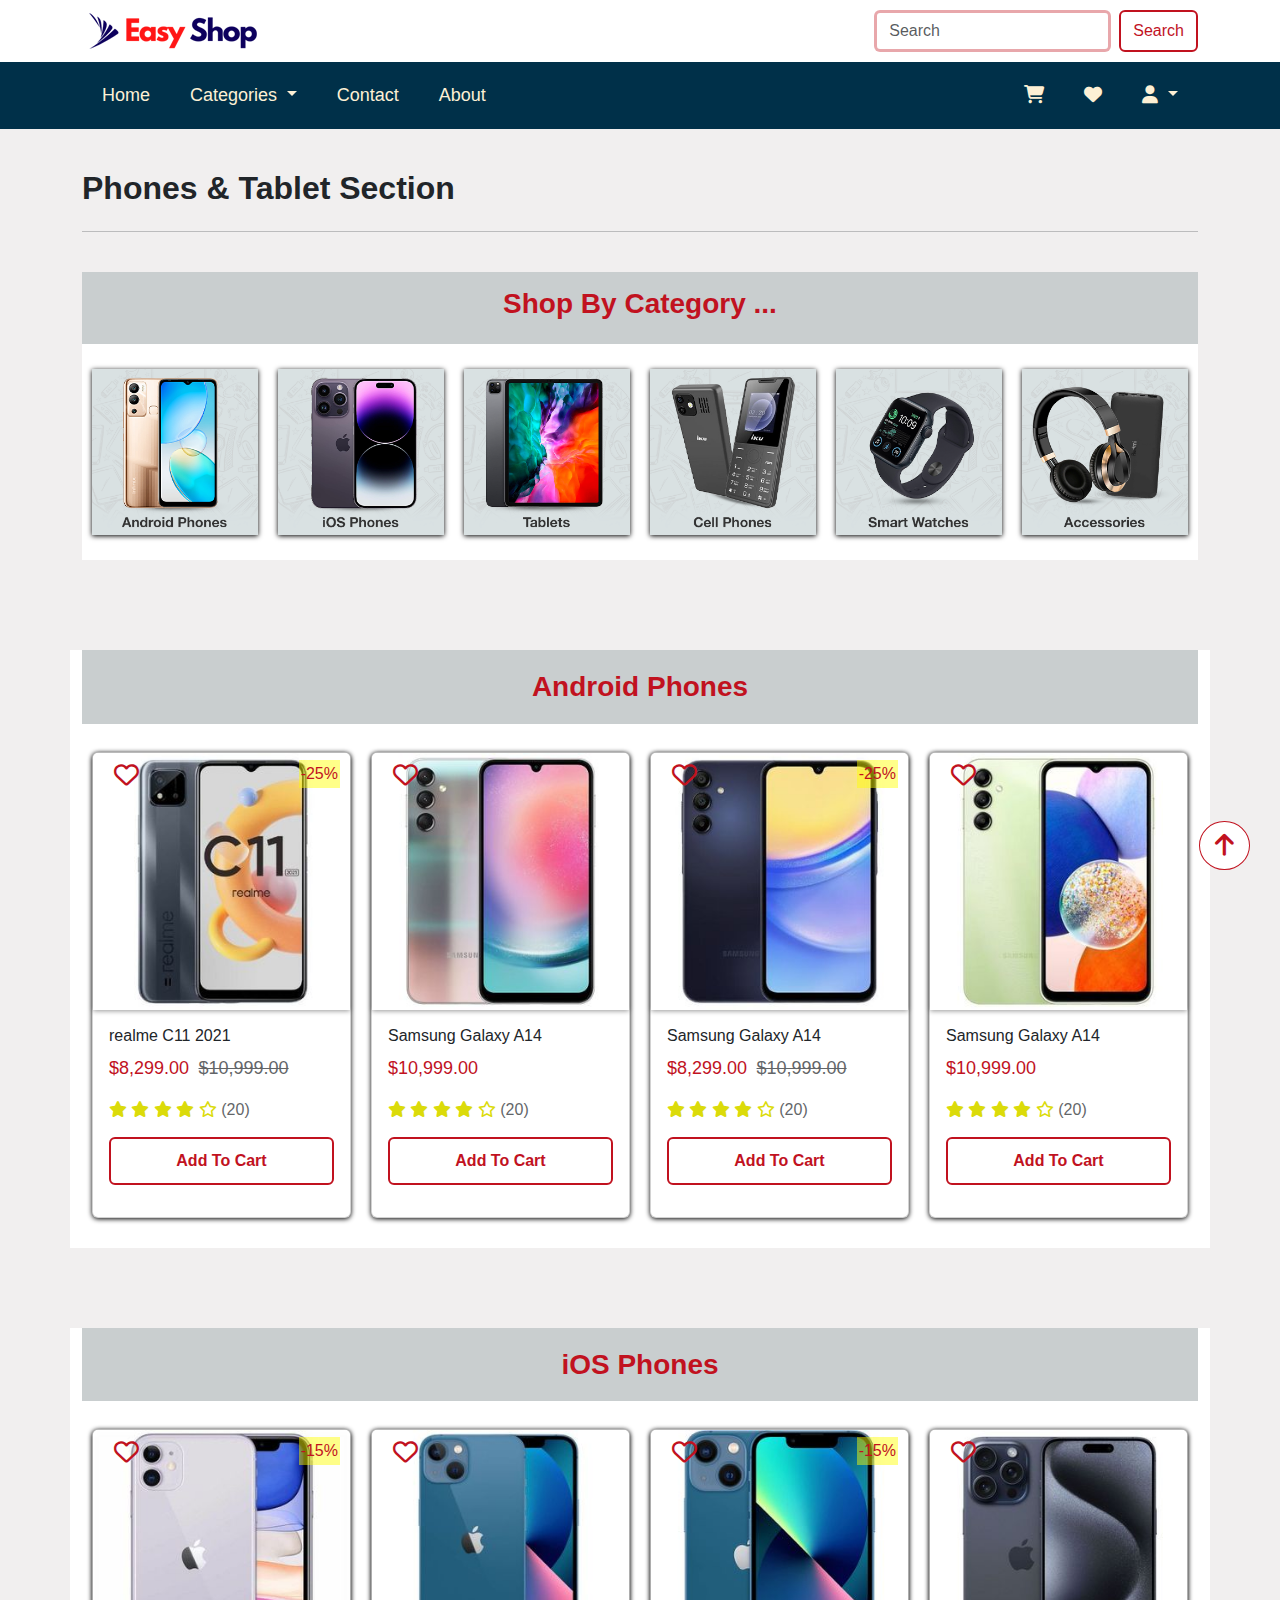
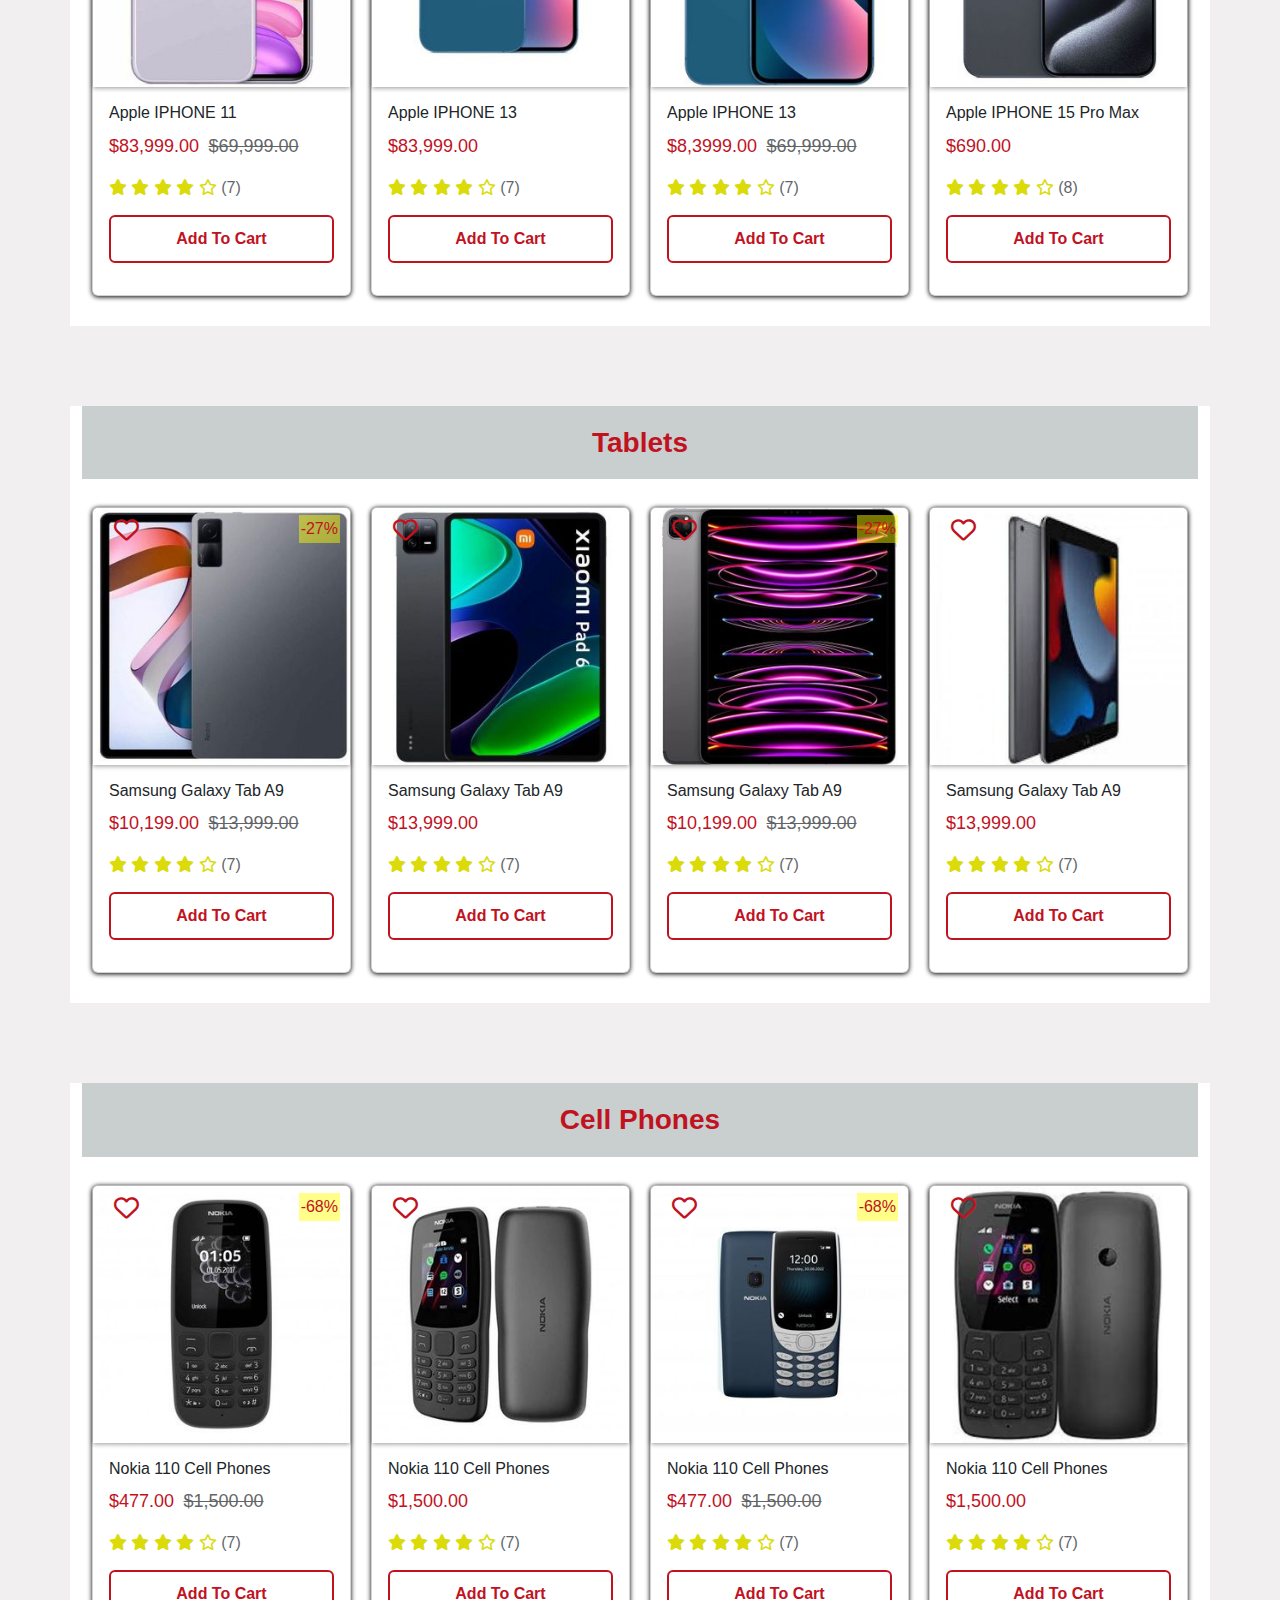
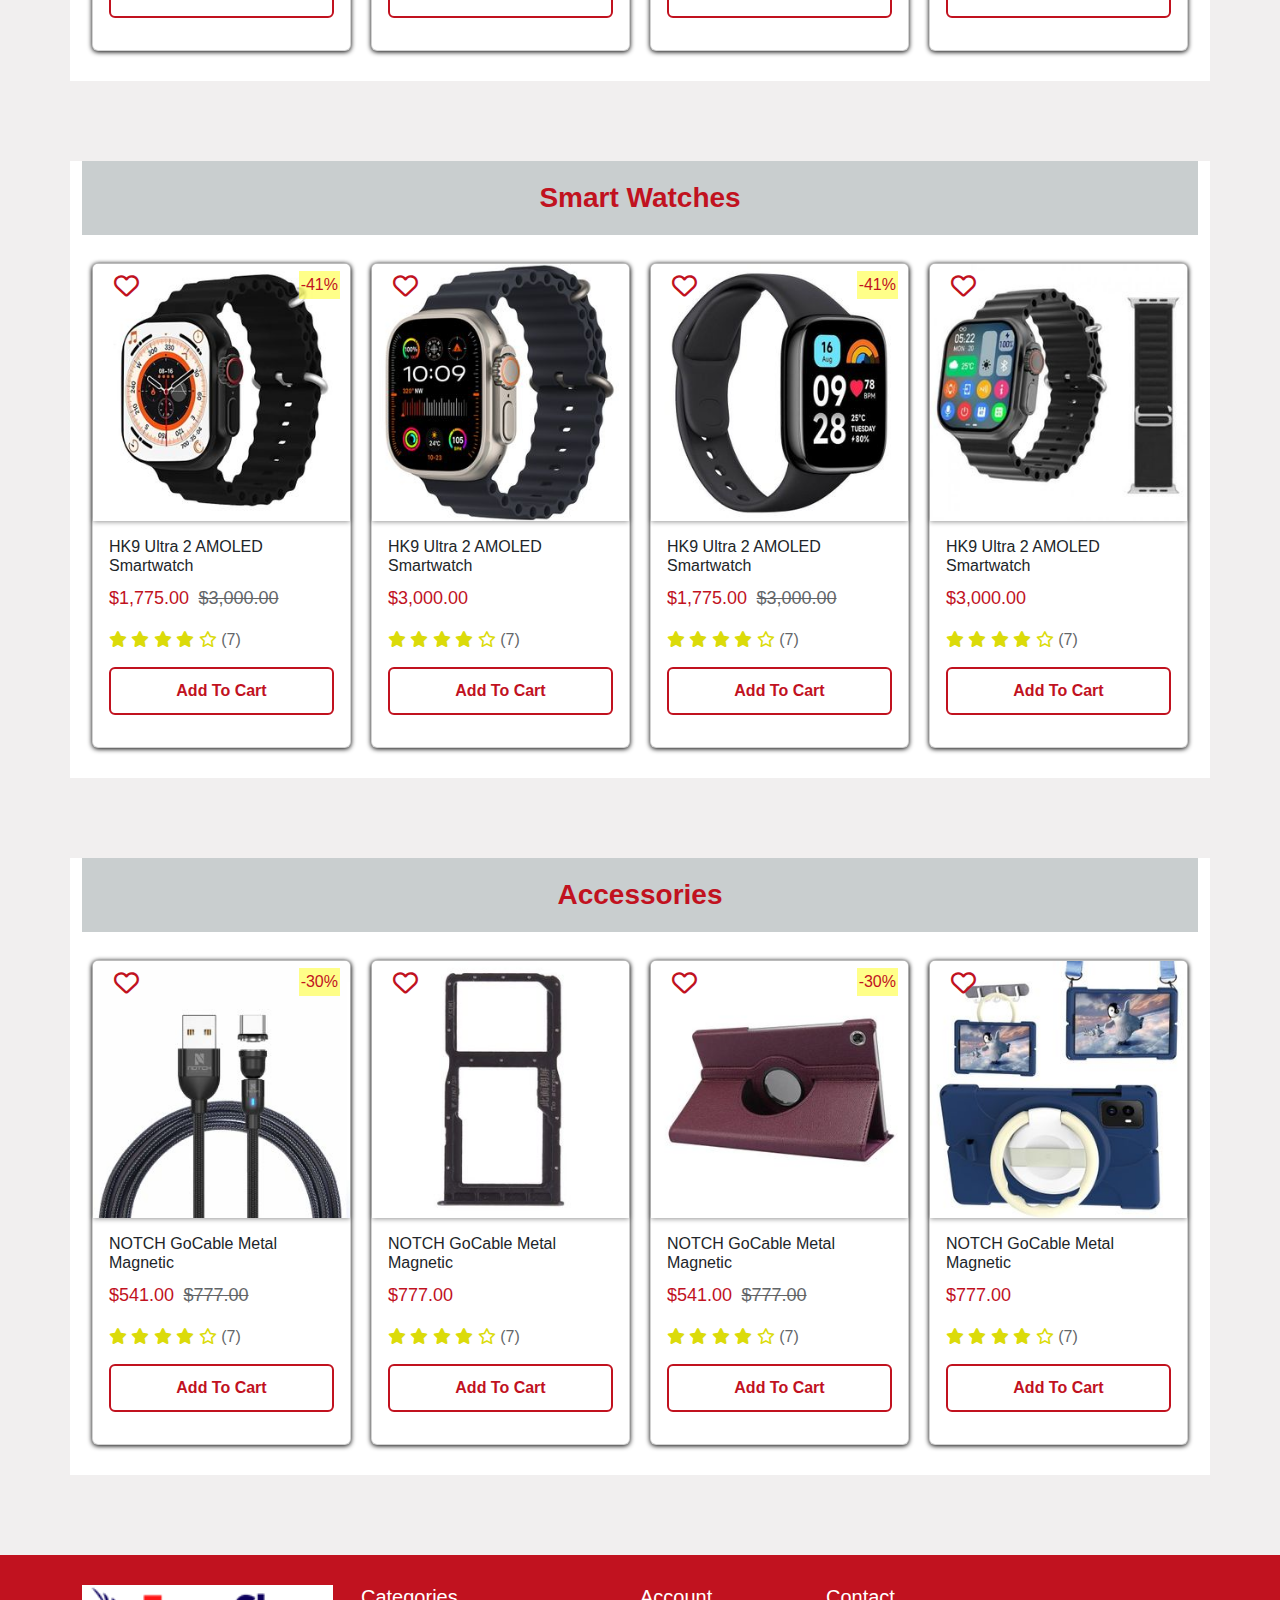
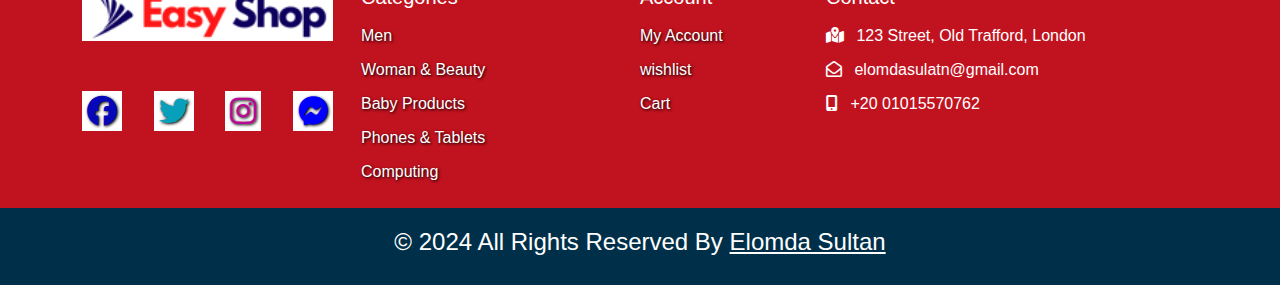
<file: Pages/phoneCategory.html>
<!DOCTYPE html>
<html lang="en">

    <head>
        <meta charset="UTF-8">
        <meta name="viewport" content="width=device-width, initial-scale=1.0">
        <title>Phones & Tablet Category</title>
        <link rel="stylesheet" href="../CSS/all.css">
        <link rel="stylesheet" href="../CSS/bootstrap.min.css">
        <link rel="stylesheet" href="../CSS/home.css">
        <link rel="stylesheet" href="../CSS/mainStyle.css">
        <link rel="stylesheet" href="../CSS/phoneCategory.css">
        <link rel="icon" href="../Images/Logos/Tap logo.png">
    </head>

    <body>
        <!-- Start Navbar -->
        <nav class="navbar bg-white">
            <div class="container d-flex justify-content-lg-between justify-content-md-between justify-content-center">
                <a class="navbar-brand">
                    <img src="../Images/Logos/easyshop.png" alt="Logo">
                </a>
                <form class="d-none d-lg-flex d-md-flex" role="search">
                    <input class="form-control me-2 border-3" type="search" placeholder="Search" aria-label="Search">
                    <button class="btn btn-outline-success" type="submit">Search</button>
                </form>
            </div>
        </nav>

        <nav class="navbar nav-two navbar-expand-lg bg-body-secondary position-sticky top-0">
            <div class="container">
                <button class="navbar-toggler" type="button" data-bs-toggle="collapse"
                    data-bs-target="#navbarSupportedContent" aria-controls="navbarSupportedContent" aria-expanded="false"
                    aria-label="Toggle navigation">
                    <span class="navbar-toggler-icon"></span>
                </button>
                <div class="collapse navbar-collapse" id="navbarSupportedContent">
                    <ul class="navbar-nav me-auto mb-2 mb-lg-0">
                        <li class="nav-item">
                            <a class="nav-link" aria-current="page" href="../index.html">Home</a>
                        </li>
                        <li class="nav-item dropdown">
                            <a class="nav-link dropdown-toggle" href="#" role="button" data-bs-toggle="dropdown"
                                aria-expanded="false">
                                Categories
                            </a>
                            <ul class="dropdown-menu">
                                <li><a class="dropdown-item" href="menCategory.html">Men</a></li>
                                <li><a class="dropdown-item" href="womanCategory.html">Woman & Beauty</a></li>
                                <li><a class="dropdown-item" href="babyCategory.html">Baby Products</a></li>
                                <li><a class="dropdown-item" href="phoneCategory.html">Phones & Tablets</a></li>
                                <li><a class="dropdown-item" href="computingCategory.html">Computing</a></li>
                            </ul>
                        </li>
                        <li class="nav-item">
                            <a class="nav-link" href="contact.html">Contact</a>
                        </li>
                        <li class="nav-item">
                            <a class="nav-link" href="#about">About</a>
                        </li>
                    </ul>
                </div>
                <div class="nav-icons">
                    <ul class="nav justify-content-end">
                        <li class="nav-item">
                            <a class="nav-link" href="cart.html">
                                <i class="fa fa-shopping-cart"></i>
                            </a>
                        </li>
                        <li class="nav-item">
                            <a class="nav-link" href="wishlist.html">
                                <i class="fa fa-heart"></i>
                            </a>
                        </li>
                        <li class="nav-item dropdown">
                            <a class="nav-link dropdown-toggle" href="#" id="navbarDropdown" role="button"
                                data-bs-toggle="dropdown" aria-expanded="false">
                                <i class="fa fa-user"></i>
                            </a>
                            <ul class="dropdown-menu" aria-labelledby="navbarDropdown">
                                <li><a class="dropdown-item" href="login.html"><button
                                            class="btn pe-5 ps-5 pt-3 pb-3 fs-5 fw-bold">
                                            Sin In</button></a></li>
                                <li><a class="dropdown-item" href="profile.html"><i class="fa fa-user"></i> Profile</a></li>
                                <li><a class="dropdown-item" href="cart.html"><i class="fa fa-list"></i> My Orders</a></li>
                                <li><a class="dropdown-item" href="#"><i class="fa fa-sign-out"></i> Logout</a></li>
                            </ul>
                        </li>
                    </ul>
                </div>
            </div>
        </nav>
        <!-- End Navbar -->

        <!-- Start Phone Section Header -->
        <section class="phone-section">
            <div class="container">
                <h2 class="fw-bold mb-4">Phones & Tablet Section</h2>
                <hr><br>
                <div class="sections">
                    <div class="row sections-head">
                        <h3 class="fw-bold">Shop By Category ...</h3>
                    </div>
                    <div class="row sections-body justify-content-center">
                        <div class="col-6 col-lg-2 col-md-4">
                            <a href="#android">
                                <img src="../Images/phones & tablat section/Android_Phones.png" alt="T-Shirt Section">
                            </a>
                        </div>
                        <div class="col-6 col-lg-2 col-md-4">
                            <a href="#ios">
                                <img src="../Images/phones & tablat section/iOS_Phones.png" alt="T-Shirt Section">
                            </a>
                        </div>
                        <div class="col-6 col-lg-2 col-md-4">
                            <a href="#tablets">
                                <img src="../Images/phones & tablat section/Tablets.png" alt="T-Shirt Section">
                            </a>
                        </div>
                        <div class="col-6 col-lg-2 col-md-4">
                            <a href="#call">
                                <img src="../Images/phones & tablat section/Cell_Phones.png" alt="T-Shirt Section">
                            </a>
                        </div>
                        <div class="col-6 col-lg-2 col-md-4">
                            <a href="#smart-watches">
                                <img src="../Images/phones & tablat section/Smart_Watches.png" alt="T-Shirt Section">
                            </a>
                        </div>
                        <div class="col-6 col-lg-2 col-md-4">
                            <a href="#accessories">
                                <img src="../Images/phones & tablat section/Accessories.png" alt="T-Shirt Section">
                            </a>
                        </div>
                    </div>
                </div>
            </div>
        </section>
        <!-- End Phone Section Header -->
        
        <!-- Page Top -->
        <span class="to-top"><a href="#"><i class="fa-solid fa-arrow-up"></i></a></span>
        <!-- Page Top -->

        <!-- StarPhone Android Phones Section -->
        <section class="android-section" id="android">
            <div class="container">
                <div class="row section-titel">
                    <h3 class="fw-bold">Android Phones</h3>
                </div>
                <div class="row section-products justify-content-center">
                    <div class="col-10 col-lg-3 col-md-4">
                        <div class="card">
                            <img src="../Images/phones & tablat section/Android_Phones/1.jpg" class="card-img-top" alt="...">
                            <div class="card-body">
                                <a href="#"><i class="fa-regular fa-heart favrout"></i></a>
                                <span class="descount">-25%</span>
                                <h6 class="card-title">realme C11 2021</h6>
                                <p class="card-text">
                                    <span class="cost">$8,299.00</span>
                                    <span class="old-cost"><del>$10,999.00</del></span>
                                </p>
                                <p>
                                    <span class="rate">
                                        <i class="fa-solid fa-star"></i>
                                        <i class="fa-solid fa-star"></i>
                                        <i class="fa-solid fa-star"></i>
                                        <i class="fa-solid fa-star"></i>
                                        <i class="fa-regular fa-star"></i>
                                    </span>
                                    <span class="number">(20)</span>
                                    <a href="#" class="btn btn-primary">Add To Cart</a>
                            </div>
                        </div>
                    </div>
                    <div class="col-10 col-lg-3 col-md-4">
                        <div class="card">
                            <img src="../Images/phones & tablat section/Android_Phones/2.jpg" class="card-img-top" alt="...">
                            <div class="card-body">
                                <a href="#"><i class="fa-regular fa-heart favrout"></i></a>
                                <h6 class="card-title">Samsung Galaxy A14</h6>
                                <p class="card-text">
                                    <span class="cost">$10,999.00</span>
                                </p>
                                <p>
                                    <span class="rate">
                                        <i class="fa-solid fa-star"></i>
                                        <i class="fa-solid fa-star"></i>
                                        <i class="fa-solid fa-star"></i>
                                        <i class="fa-solid fa-star"></i>
                                        <i class="fa-regular fa-star"></i>
                                    </span>
                                    <span class="number">(20)</span>
                                    <a href="#" class="btn btn-primary">Add To Cart</a>
                            </div>
                        </div>
                    </div>
                    <div class="col-10 col-lg-3 col-md-4">
                        <div class="card">
                            <img src="../Images/phones & tablat section/Android_Phones/3.jpg" class="card-img-top" alt="...">
                            <div class="card-body">
                                <a href="#"><i class="fa-regular fa-heart favrout"></i></a>
                                <span class="descount">-25%</span>
                                <h6 class="card-title">Samsung Galaxy A14</h6>
                                <p class="card-text">
                                    <span class="cost">$8,299.00</span>
                                    <span class="old-cost"><del>$10,999.00</del></span>
                                </p>
                                <p>
                                    <span class="rate">
                                        <i class="fa-solid fa-star"></i>
                                        <i class="fa-solid fa-star"></i>
                                        <i class="fa-solid fa-star"></i>
                                        <i class="fa-solid fa-star"></i>
                                        <i class="fa-regular fa-star"></i>
                                    </span>
                                    <span class="number">(20)</span>
                                    <a href="#" class="btn btn-primary">Add To Cart</a>
                            </div>
                        </div>
                    </div>
                    <div class="col-10 col-lg-3 col-md-4">
                        <div class="card">
                            <img src="../Images/phones & tablat section/Android_Phones/4.jpg" class="card-img-top" alt="...">
                            <div class="card-body">
                                <a href="#"><i class="fa-regular fa-heart favrout"></i></a>
                                <h6 class="card-title">Samsung Galaxy A14</h6>
                                <p class="card-text">
                                    <span class="cost">$10,999.00</span>
                                </p>
                                <p>
                                    <span class="rate">
                                        <i class="fa-solid fa-star"></i>
                                        <i class="fa-solid fa-star"></i>
                                        <i class="fa-solid fa-star"></i>
                                        <i class="fa-solid fa-star"></i>
                                        <i class="fa-regular fa-star"></i>
                                    </span>
                                    <span class="number">(20)</span>
                                    <a href="#" class="btn btn-primary">Add To Cart</a>
                            </div>
                        </div>
                    </div>
                </div>
            </div>
        </section>
        <!-- End Phone Android Phones Section -->

        <!-- Start Phone iOS Phones Section -->
        <section class="ios-section" id="ios">
            <div class="container">
                <div class="row section-titel">
                    <h3 class="fw-bold">iOS Phones</h3>
                </div>
                <div class="row section-products justify-content-center">
                    <div class="col-10 col-lg-3 col-md-4">
                        <div class="card">
                            <img src="../Images/phones & tablat section/iOS_Phones/1.jpg" class="card-img-top" alt="...">
                            <div class="card-body">
                                <a href="#"><i class="fa-regular fa-heart favrout"></i></a>
                                <span class="descount">-15%</span>
                                <h6 class="card-title">Apple IPHONE 11</h6>
                                <p class="card-text">
                                    <span class="cost">$83,999.00</span>
                                    <span class="old-cost"><del>$69,999.00</del></span>
                                </p>
                                <p>
                                    <span class="rate">
                                        <i class="fa-solid fa-star"></i>
                                        <i class="fa-solid fa-star"></i>
                                        <i class="fa-solid fa-star"></i>
                                        <i class="fa-solid fa-star"></i>
                                        <i class="fa-regular fa-star"></i>
                                    </span>
                                    <span class="number">(7)</span>
                                    <a href="#" class="btn btn-primary">Add To Cart</a>
                            </div>
                        </div>
                    </div>
                    <div class="col-10 col-lg-3 col-md-4">
                        <div class="card">
                            <img src="../Images/phones & tablat section/iOS_Phones/2.jpg" class="card-img-top" alt="...">
                            <div class="card-body">
                                <a href="#"><i class="fa-regular fa-heart favrout"></i></a>
                                <h6 class="card-title">Apple IPHONE 13</h6>
                                <p class="card-text">
                                    <span class="cost">$83,999.00</span>
                                </p>
                                <p>
                                    <span class="rate">
                                        <i class="fa-solid fa-star"></i>
                                        <i class="fa-solid fa-star"></i>
                                        <i class="fa-solid fa-star"></i>
                                        <i class="fa-solid fa-star"></i>
                                        <i class="fa-regular fa-star"></i>
                                    </span>
                                    <span class="number">(7)</span>
                                    <a href="#" class="btn btn-primary">Add To Cart</a>
                            </div>
                        </div>
                    </div>
                    <div class="col-10 col-lg-3 col-md-4">
                        <div class="card">
                            <img src="../Images/phones & tablat section/iOS_Phones/3.jpg" class="card-img-top" alt="...">
                            <div class="card-body">
                                <a href="#"><i class="fa-regular fa-heart favrout"></i></a>
                                <span class="descount">-15%</span>
                                <h6 class="card-title">Apple IPHONE 13</h6>
                                <p class="card-text">
                                    <span class="cost">$8,3999.00</span>
                                    <span class="old-cost"><del>$69,999.00</del></span>
                                </p>
                                <p>
                                    <span class="rate">
                                        <i class="fa-solid fa-star"></i>
                                        <i class="fa-solid fa-star"></i>
                                        <i class="fa-solid fa-star"></i>
                                        <i class="fa-solid fa-star"></i>
                                        <i class="fa-regular fa-star"></i>
                                    </span>
                                    <span class="number">(7)</span>
                                    <a href="#" class="btn btn-primary">Add To Cart</a>
                            </div>
                        </div>
                    </div>
                    <div class="col-10 col-lg-3 col-md-4">
                        <div class="card">
                            <img src="../Images/phones & tablat section/iOS_Phones/4.jpg" class="card-img-top" alt="...">
                            <div class="card-body">
                                <a href="#"><i class="fa-regular fa-heart favrout"></i></a>
                                <h6 class="card-title">Apple IPHONE 15 Pro Max</h6>
                                <p class="card-text">
                                    <span class="cost">$690.00</span>
                                </p>
                                <p>
                                    <span class="rate">
                                        <i class="fa-solid fa-star"></i>
                                        <i class="fa-solid fa-star"></i>
                                        <i class="fa-solid fa-star"></i>
                                        <i class="fa-solid fa-star"></i>
                                        <i class="fa-regular fa-star"></i>
                                    </span>
                                    <span class="number">(8)</span>
                                    <a href="#" class="btn btn-primary">Add To Cart</a>
                            </div>
                        </div>
                    </div>
                </div>
            </div>
        </section>
        <!-- End Phone iOS Phones Section -->

        <!-- Start Phone Tablets Section -->
        <section class="tablets-section" id="tablets">
            <div class="container">
                <div class="row section-titel">
                    <h3 class="fw-bold">Tablets</h3>
                </div>
                <div class="row section-products justify-content-center">
                    <div class="col-10 col-lg-3 col-md-4">
                        <div class="card">
                            <img src="../Images/phones & tablat section/Tablets/1.jpg" class="card-img-top" alt="...">
                            <div class="card-body">
                                <a href="#"><i class="fa-regular fa-heart favrout"></i></a>
                                <span class="descount">-27%</span>
                                <h6 class="card-title">Samsung Galaxy Tab A9</h6>
                                <p class="card-text">
                                    <span class="cost">$10,199.00</span>
                                    <span class="old-cost"><del>$13,999.00</del></span>
                                </p>
                                <p>
                                    <span class="rate">
                                        <i class="fa-solid fa-star"></i>
                                        <i class="fa-solid fa-star"></i>
                                        <i class="fa-solid fa-star"></i>
                                        <i class="fa-solid fa-star"></i>
                                        <i class="fa-regular fa-star"></i>
                                    </span>
                                    <span class="number">(7)</span>
                                    <a href="#" class="btn btn-primary">Add To Cart</a>
                            </div>
                        </div>
                    </div>
                    <div class="col-10 col-lg-3 col-md-4">
                        <div class="card">
                            <img src="../Images/phones & tablat section/Tablets/2.jpg" class="card-img-top" alt="...">
                            <div class="card-body">
                                <a href="#"><i class="fa-regular fa-heart favrout"></i></a>
                                <h6 class="card-title">Samsung Galaxy Tab A9</h6>
                                <p class="card-text">
                                    <span class="cost">$13,999.00</span>
                                </p>
                                <p>
                                    <span class="rate">
                                        <i class="fa-solid fa-star"></i>
                                        <i class="fa-solid fa-star"></i>
                                        <i class="fa-solid fa-star"></i>
                                        <i class="fa-solid fa-star"></i>
                                        <i class="fa-regular fa-star"></i>
                                    </span>
                                    <span class="number">(7)</span>
                                    <a href="#" class="btn btn-primary">Add To Cart</a>
                            </div>
                        </div>
                    </div>
                    <div class="col-10 col-lg-3 col-md-4">
                        <div class="card">
                            <img src="../Images/phones & tablat section/Tablets/3.jpg" class="card-img-top" alt="...">
                            <div class="card-body">
                                <a href="#"><i class="fa-regular fa-heart favrout"></i></a>
                                <span class="descount">-27%</span>
                                <h6 class="card-title">Samsung Galaxy Tab A9</h6>
                                <p class="card-text">
                                    <span class="cost">$10,199.00</span>
                                    <span class="old-cost"><del>$13,999.00</del></span>
                                </p>
                                <p>
                                    <span class="rate">
                                        <i class="fa-solid fa-star"></i>
                                        <i class="fa-solid fa-star"></i>
                                        <i class="fa-solid fa-star"></i>
                                        <i class="fa-solid fa-star"></i>
                                        <i class="fa-regular fa-star"></i>
                                    </span>
                                    <span class="number">(7)</span>
                                    <a href="#" class="btn btn-primary">Add To Cart</a>
                            </div>
                        </div>
                    </div>
                    <div class="col-10 col-lg-3 col-md-4">
                        <div class="card">
                            <img src="../Images/phones & tablat section/Tablets/4.jpg" class="card-img-top" alt="...">
                            <div class="card-body">
                                <a href="#"><i class="fa-regular fa-heart favrout"></i></a>
                                <h6 class="card-title">Samsung Galaxy Tab A9</h6>
                                <p class="card-text">
                                    <span class="cost">$13,999.00</span>
                                </p>
                                <p>
                                    <span class="rate">
                                        <i class="fa-solid fa-star"></i>
                                        <i class="fa-solid fa-star"></i>
                                        <i class="fa-solid fa-star"></i>
                                        <i class="fa-solid fa-star"></i>
                                        <i class="fa-regular fa-star"></i>
                                    </span>
                                    <span class="number">(7)</span>
                                    <a href="#" class="btn btn-primary">Add To Cart</a>
                            </div>
                        </div>
                    </div>
                </div>
            </div>
        </section>
        <!-- End Phone Tablets Section -->

        <!-- Start Phone Cell Phones Section -->
        <section class="call-section" id="call">
            <div class="container">
                <div class="row section-titel">
                    <h3 class="fw-bold">Cell Phones</h3>
                </div>
                <div class="row section-products justify-content-center">
                    <div class="col-10 col-lg-3 col-md-4">
                        <div class="card">
                            <img src="../Images/phones & tablat section/Cell_Phones/1.jpg" class="card-img-top" alt="...">
                            <div class="card-body">
                                <a href="#"><i class="fa-regular fa-heart favrout"></i></a>
                                <span class="descount">-68%</span>
                                <h6 class="card-title">Nokia 110 Cell Phones</h6>
                                <p class="card-text">
                                    <span class="cost">$477.00</span>
                                    <span class="old-cost"><del>$1,500.00</del></span>
                                </p>
                                <p>
                                    <span class="rate">
                                        <i class="fa-solid fa-star"></i>
                                        <i class="fa-solid fa-star"></i>
                                        <i class="fa-solid fa-star"></i>
                                        <i class="fa-solid fa-star"></i>
                                        <i class="fa-regular fa-star"></i>
                                    </span>
                                    <span class="number">(7)</span>
                                    <a href="#" class="btn btn-primary">Add To Cart</a>
                            </div>
                        </div>
                    </div>
                    <div class="col-10 col-lg-3 col-md-4">
                        <div class="card">
                            <img src="../Images/phones & tablat section/Cell_Phones/2.jpg" class="card-img-top" alt="...">
                            <div class="card-body">
                                <a href="#"><i class="fa-regular fa-heart favrout"></i></a>
                                <h6 class="card-title">Nokia 110 Cell Phones</h6>
                                <p class="card-text">
                                    <span class="cost">$1,500.00</span>
                                </p>
                                <p>
                                    <span class="rate">
                                        <i class="fa-solid fa-star"></i>
                                        <i class="fa-solid fa-star"></i>
                                        <i class="fa-solid fa-star"></i>
                                        <i class="fa-solid fa-star"></i>
                                        <i class="fa-regular fa-star"></i>
                                    </span>
                                    <span class="number">(7)</span>
                                    <a href="#" class="btn btn-primary">Add To Cart</a>
                            </div>
                        </div>
                    </div>
                    <div class="col-10 col-lg-3 col-md-4">
                        <div class="card">
                            <img src="../Images/phones & tablat section/Cell_Phones/3.jpg" class="card-img-top" alt="...">
                            <div class="card-body">
                                <a href="#"><i class="fa-regular fa-heart favrout"></i></a>
                                <span class="descount">-68%</span>
                                <h6 class="card-title">Nokia 110 Cell Phones</h6>
                                <p class="card-text">
                                    <span class="cost">$477.00</span>
                                    <span class="old-cost"><del>$1,500.00</del></span>
                                </p>
                                <p>
                                    <span class="rate">
                                        <i class="fa-solid fa-star"></i>
                                        <i class="fa-solid fa-star"></i>
                                        <i class="fa-solid fa-star"></i>
                                        <i class="fa-solid fa-star"></i>
                                        <i class="fa-regular fa-star"></i>
                                    </span>
                                    <span class="number">(7)</span>
                                    <a href="#" class="btn btn-primary">Add To Cart</a>
                            </div>
                        </div>
                    </div>
                    <div class="col-10 col-lg-3 col-md-4">
                        <div class="card">
                            <img src="../Images/phones & tablat section/Cell_Phones/4.jpg" class="card-img-top" alt="...">
                            <div class="card-body">
                                <a href="#"><i class="fa-regular fa-heart favrout"></i></a>
                                <h6 class="card-title">Nokia 110 Cell Phones</h6>
                                <p class="card-text">
                                    <span class="cost">$1,500.00</span>
                                </p>
                                <p>
                                    <span class="rate">
                                        <i class="fa-solid fa-star"></i>
                                        <i class="fa-solid fa-star"></i>
                                        <i class="fa-solid fa-star"></i>
                                        <i class="fa-solid fa-star"></i>
                                        <i class="fa-regular fa-star"></i>
                                    </span>
                                    <span class="number">(7)</span>
                                    <a href="#" class="btn btn-primary">Add To Cart</a>
                            </div>
                        </div>
                    </div>
                </div>
            </div>
        </section>
        <!-- End Phone Cell Phones Section -->

        <!-- Start Phone Smart Watches Section -->
        <section class="smart-watches-section" id="smart-watches">
            <div class="container">
                <div class="row section-titel">
                    <h3 class="fw-bold">Smart Watches</h3>
                </div>
                <div class="row section-products justify-content-center">
                    <div class="col-10 col-lg-3 col-md-4">
                        <div class="card">
                            <img src="../Images/phones & tablat section/Smart_Watches/1.jpg" class="card-img-top" alt="...">
                            <div class="card-body">
                                <a href="#"><i class="fa-regular fa-heart favrout"></i></a>
                                <span class="descount">-41%</span>
                                <h6 class="card-title">HK9 Ultra 2 AMOLED Smartwatch</h6>
                                <p class="card-text">
                                    <span class="cost">$1,775.00</span>
                                    <span class="old-cost"><del>$3,000.00</del></span>
                                </p>
                                <p>
                                    <span class="rate">
                                        <i class="fa-solid fa-star"></i>
                                        <i class="fa-solid fa-star"></i>
                                        <i class="fa-solid fa-star"></i>
                                        <i class="fa-solid fa-star"></i>
                                        <i class="fa-regular fa-star"></i>
                                    </span>
                                    <span class="number">(7)</span>
                                    <a href="#" class="btn btn-primary">Add To Cart</a>
                            </div>
                        </div>
                    </div>
                    <div class="col-10 col-lg-3 col-md-4">
                        <div class="card">
                            <img src="../Images/phones & tablat section/Smart_Watches/2.jpg" class="card-img-top" alt="...">
                            <div class="card-body">
                                <a href="#"><i class="fa-regular fa-heart favrout"></i></a>
                                <h6 class="card-title">HK9 Ultra 2 AMOLED Smartwatch</h6>
                                <p class="card-text">
                                    <span class="cost">$3,000.00</span>
                                </p>
                                <p>
                                    <span class="rate">
                                        <i class="fa-solid fa-star"></i>
                                        <i class="fa-solid fa-star"></i>
                                        <i class="fa-solid fa-star"></i>
                                        <i class="fa-solid fa-star"></i>
                                        <i class="fa-regular fa-star"></i>
                                    </span>
                                    <span class="number">(7)</span>
                                    <a href="#" class="btn btn-primary">Add To Cart</a>
                            </div>
                        </div>
                    </div>
                    <div class="col-10 col-lg-3 col-md-4">
                        <div class="card">
                            <img src="../Images/phones & tablat section/Smart_Watches/3.jpg" class="card-img-top" alt="...">
                            <div class="card-body">
                                <a href="#"><i class="fa-regular fa-heart favrout"></i></a>
                                <span class="descount">-41%</span>
                                <h6 class="card-title">HK9 Ultra 2 AMOLED Smartwatch</h6>
                                <p class="card-text">
                                    <span class="cost">$1,775.00</span>
                                    <span class="old-cost"><del>$3,000.00</del></span>
                                </p>
                                <p>
                                    <span class="rate">
                                        <i class="fa-solid fa-star"></i>
                                        <i class="fa-solid fa-star"></i>
                                        <i class="fa-solid fa-star"></i>
                                        <i class="fa-solid fa-star"></i>
                                        <i class="fa-regular fa-star"></i>
                                    </span>
                                    <span class="number">(7)</span>
                                    <a href="#" class="btn btn-primary">Add To Cart</a>
                            </div>
                        </div>
                    </div>
                    <div class="col-10 col-lg-3 col-md-4">
                        <div class="card">
                            <img src="../Images/phones & tablat section/Smart_Watches/4.jpg" class="card-img-top" alt="...">
                            <div class="card-body">
                                <a href="#"><i class="fa-regular fa-heart favrout"></i></a>
                                <h6 class="card-title">HK9 Ultra 2 AMOLED Smartwatch</h6>
                                <p class="card-text">
                                    <span class="cost">$3,000.00</span>
                                </p>
                                <p>
                                    <span class="rate">
                                        <i class="fa-solid fa-star"></i>
                                        <i class="fa-solid fa-star"></i>
                                        <i class="fa-solid fa-star"></i>
                                        <i class="fa-solid fa-star"></i>
                                        <i class="fa-regular fa-star"></i>
                                    </span>
                                    <span class="number">(7)</span>
                                    <a href="#" class="btn btn-primary">Add To Cart</a>
                            </div>
                        </div>
                    </div>
                </div>
            </div>
        </section>
        <!-- End Phone Smart Watches Section -->

        <!-- Start Phone Accessories Section -->
        <section class="accessories-section" id="accessories">
            <div class="container">
                <div class="row section-titel">
                    <h3 class="fw-bold">Accessories</h3>
                </div>
                <div class="row section-products justify-content-center">
                    <div class="col-10 col-lg-3 col-md-4">
                        <div class="card">
                            <img src="../Images/phones & tablat section/Accessories/1.jpg" class="card-img-top" alt="...">
                            <div class="card-body">
                                <a href="#"><i class="fa-regular fa-heart favrout"></i></a>
                                <span class="descount">-30%</span>
                                <h6 class="card-title">NOTCH GoCable Metal Magnetic</h6>
                                <p class="card-text">
                                    <span class="cost">$541.00</span>
                                    <span class="old-cost"><del>$777.00</del></span>
                                </p>
                                <p>
                                    <span class="rate">
                                        <i class="fa-solid fa-star"></i>
                                        <i class="fa-solid fa-star"></i>
                                        <i class="fa-solid fa-star"></i>
                                        <i class="fa-solid fa-star"></i>
                                        <i class="fa-regular fa-star"></i>
                                    </span>
                                    <span class="number">(7)</span>
                                    <a href="#" class="btn btn-primary">Add To Cart</a>
                            </div>
                        </div>
                    </div>
                    <div class="col-10 col-lg-3 col-md-4">
                        <div class="card">
                            <img src="../Images/phones & tablat section/Accessories/2.jpg" class="card-img-top" alt="...">
                            <div class="card-body">
                                <a href="#"><i class="fa-regular fa-heart favrout"></i></a>
                                <h6 class="card-title">NOTCH GoCable Metal Magnetic</h6>
                                <p class="card-text">
                                    <span class="cost">$777.00</span>
                                </p>
                                <p>
                                    <span class="rate">
                                        <i class="fa-solid fa-star"></i>
                                        <i class="fa-solid fa-star"></i>
                                        <i class="fa-solid fa-star"></i>
                                        <i class="fa-solid fa-star"></i>
                                        <i class="fa-regular fa-star"></i>
                                    </span>
                                    <span class="number">(7)</span>
                                    <a href="#" class="btn btn-primary">Add To Cart</a>
                            </div>
                        </div>
                    </div>
                    <div class="col-10 col-lg-3 col-md-4">
                        <div class="card">
                            <img src="../Images/phones & tablat section/Accessories/3.jpg" class="card-img-top" alt="...">
                            <div class="card-body">
                                <a href="#"><i class="fa-regular fa-heart favrout"></i></a>
                                <span class="descount">-30%</span>
                                <h6 class="card-title">NOTCH GoCable Metal Magnetic</h6>
                                <p class="card-text">
                                    <span class="cost">$541.00</span>
                                    <span class="old-cost"><del>$777.00</del></span>
                                </p>
                                <p>
                                    <span class="rate">
                                        <i class="fa-solid fa-star"></i>
                                        <i class="fa-solid fa-star"></i>
                                        <i class="fa-solid fa-star"></i>
                                        <i class="fa-solid fa-star"></i>
                                        <i class="fa-regular fa-star"></i>
                                    </span>
                                    <span class="number">(7)</span>
                                    <a href="#" class="btn btn-primary">Add To Cart</a>
                            </div>
                        </div>
                    </div>
                    <div class="col-10 col-lg-3 col-md-4">
                        <div class="card">
                            <img src="../Images/phones & tablat section/Accessories/4.jpg" class="card-img-top" alt="...">
                            <div class="card-body">
                                <a href="#"><i class="fa-regular fa-heart favrout"></i></a>
                                <h6 class="card-title">NOTCH GoCable Metal Magnetic</h6>
                                <p class="card-text">
                                    <span class="cost">$777.00</span>
                                </p>
                                <p>
                                    <span class="rate">
                                        <i class="fa-solid fa-star"></i>
                                        <i class="fa-solid fa-star"></i>
                                        <i class="fa-solid fa-star"></i>
                                        <i class="fa-solid fa-star"></i>
                                        <i class="fa-regular fa-star"></i>
                                    </span>
                                    <span class="number">(7)</span>
                                    <a href="#" class="btn btn-primary">Add To Cart</a>
                            </div>
                        </div>
                    </div>
                </div>
            </div>
        </section>
        <!-- End Phone Accessories Section -->

        <!-- Start Footer Section -->
        <footer id="about">
            <div class="container">
                <div class="row">
                    <div class="col-6 col-sm-6 col-md-4 col-lg-3 mb-2">
                        <div class="foot-logo">
                            <img src="../Images/Logos/easyshop.png" alt="Footer Image" class="bg-white">
                        </div>
                        <div class="social">
                            <a href="#"><i class="fa-brands fa-facebook"></i></a>
                            <a href="#"><i class="fa-brands fa-twitter"></i></a>
                            <a href="#"><i class="fa-brands fa-instagram"></i></a>
                            <a href="#"><i class="fa-brands fa-facebook-messenger"></i></a>
                        </div>
                    </div>
                    <div class="col-5 col-sm-6 col-md-3 col-lg-3 mb-2">
                        <h5>Categories</h5>
                        <ul>
                            <li><a href="menCategory.html">Men</a></li>
                            <li><a href="womanCategory.html">Woman & Beauty</a></li>
                            <li><a href="babyCategory.html">Baby Products</a></li>
                            <li><a href="phoneCategory.html">Phones & Tablets</a></li>
                            <li><a href="computingCategory.html">Computing</a></li>
                        </ul>
                    </div>
                    <div class="col-4 col-sm-6 col-md-2 col-lg-2">
                        <h5>Account</h5>
                        <ul>
                            <li><a href="profile.html">My Account</a></li>
                            <li><a href="wishlist.html">wishlist</a></li>
                            <li><a href="cart.html">Cart</a></li>
                        </ul>
                    </div>
                    <div class="col-8 col-sm-6 col-md-3 col-lg-3">
                        <h5>Contact</h5>
                        <ul>
                            <li>
                                <i class="fa-solid fa-map-location-dot me-2"></i>
                                123 Street, Old Trafford, London
                            </li>
                            <li>
                                <i class="fa-regular fa-envelope-open me-2"></i>
                                elomdasulatn@gmail.com
                            </li>
                            <li>
                                <i class="fa-solid fa-mobile-screen-button me-2"></i>
                                +20 01015570762
                            </li>
                        </ul>
                    </div>
                </div>
            </div>
            <div class="row right">
                <h4>© 2024 All Rights Reserved By <u>Elomda Sultan</u></h4>
            </div>
        </footer>
        <!-- End Footer Section -->

        <script src="../JS/bootstrap.bundle.min.js"></script>
    </body>

</html>
</file>
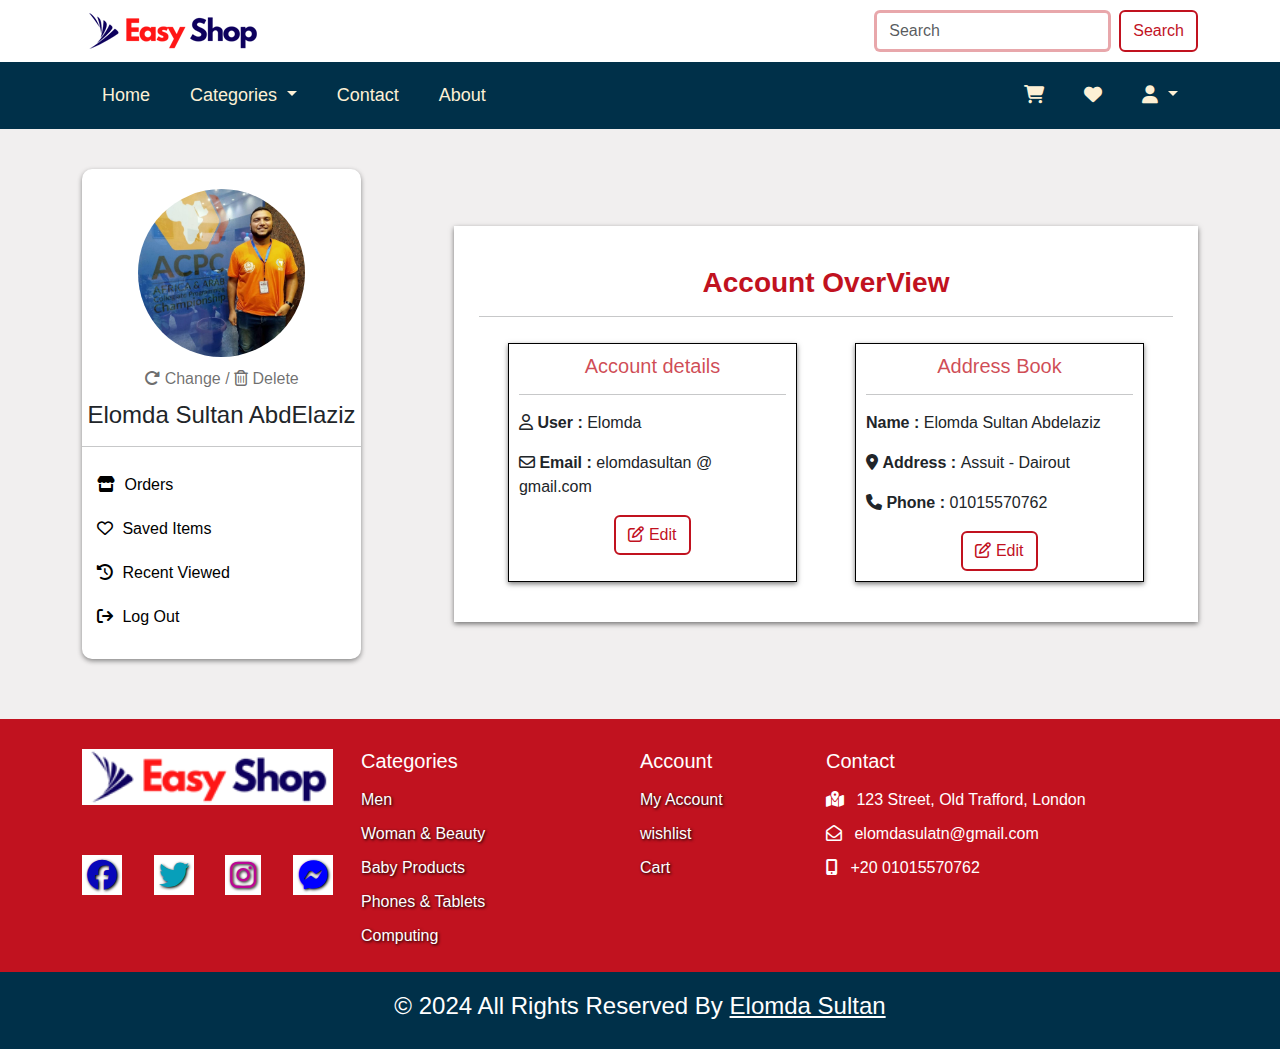
<file: Pages/profile.html>
<!DOCTYPE html>
<html lang="en">

    <head>
        <meta charset="UTF-8">
        <meta name="viewport" content="width=device-width, initial-scale=1.0">
        <title>My Profile</title>
        <link rel="stylesheet" href="../CSS/all.css">
        <link rel="stylesheet" href="../CSS/bootstrap.min.css">
        <link rel="stylesheet" href="../CSS/home.css">
        <link rel="stylesheet" href="../CSS/profile.css">
        <link rel="icon" href="../Images/Logos/Tap logo.png">
    </head>

    <body>
        <!-- Start Navbar -->
        <nav class="navbar bg-white">
            <div class="container d-flex justify-content-lg-between justify-content-md-between justify-content-center">
                <a class="navbar-brand">
                    <img src="../Images/Logos/easyshop.png" alt="Logo">
                </a>
                <form class="d-none d-lg-flex d-md-flex" role="search">
                    <input class="form-control me-2 border-3" type="search" placeholder="Search" aria-label="Search">
                    <button class="btn btn-outline-success" type="submit">Search</button>
                </form>
            </div>
        </nav>

        <nav class="navbar nav-two navbar-expand-lg bg-body-secondary position-sticky top-0">
            <div class="container">
                <button class="navbar-toggler" type="button" data-bs-toggle="collapse"
                    data-bs-target="#navbarSupportedContent" aria-controls="navbarSupportedContent" aria-expanded="false"
                    aria-label="Toggle navigation">
                    <span class="navbar-toggler-icon"></span>
                </button>
                <div class="collapse navbar-collapse" id="navbarSupportedContent">
                    <ul class="navbar-nav me-auto mb-2 mb-lg-0">
                        <li class="nav-item">
                            <a class="nav-link" aria-current="page" href="../index.html">Home</a>
                        </li>
                        <li class="nav-item dropdown">
                            <a class="nav-link dropdown-toggle" href="#" role="button" data-bs-toggle="dropdown"
                                aria-expanded="false">
                                Categories
                            </a>
                            <ul class="dropdown-menu">
                                <li><a class="dropdown-item" href="menCategory.html">Men</a></li>
                                <li><a class="dropdown-item" href="womanCategory.html">Woman & Beauty</a></li>
                                <li><a class="dropdown-item" href="babyCategory.html">Baby Products</a></li>
                                <li><a class="dropdown-item" href="phoneCategory.html">Phones & Tablets</a></li>
                                <li><a class="dropdown-item" href="computingCategory.html">Computing</a></li>
                            </ul>
                        </li>
                        <li class="nav-item">
                            <a class="nav-link" href="contact.html">Contact</a>
                        </li>
                        <li class="nav-item">
                            <a class="nav-link" href="#about">About</a>
                        </li>
                    </ul>
                </div>
                <div class="nav-icons">
                    <ul class="nav justify-content-end">
                        <li class="nav-item">
                            <a class="nav-link" href="cart.html">
                                <i class="fa fa-shopping-cart"></i>
                            </a>
                        </li>
                        <li class="nav-item">
                            <a class="nav-link" href="wishlist.html">
                                <i class="fa fa-heart"></i>
                            </a>
                        </li>
                        <li class="nav-item dropdown">
                            <a class="nav-link dropdown-toggle" href="#" id="navbarDropdown" role="button"
                                data-bs-toggle="dropdown" aria-expanded="false">
                                <i class="fa fa-user"></i>
                            </a>
                            <ul class="dropdown-menu" aria-labelledby="navbarDropdown">
                                <li><a class="dropdown-item" href="login.html"><button
                                            class="btn pe-5 ps-5 pt-3 pb-3 fs-5 fw-bold">
                                            Sin In</button></a></li>
                                <li><a class="dropdown-item" href="#"><i class="fa fa-user"></i> Profile</a></li>
                                <li><a class="dropdown-item" href="cart.html"><i class="fa fa-list"></i> My Orders</a></li>
                                <li><a class="dropdown-item" href="#"><i class="fa fa-sign-out"></i> Logout</a></li>
                            </ul>
                        </li>
                    </ul>
                </div>
            </div>
        </nav>
        <!-- End Navbar -->

        <!-- Start Profile Section -->
        <section class="profile">
            <div class="container">
                <div class="row justify-content-center justify-content-lg-between justify-content-sm-between justify-content-md-between align-items-center">
                    <div class="col-8 col-lg-3 col-md-4 col-sm-5 profile-info">
                        <div class="profile-img">
                            <img src="../Images/Profile/profile.jpg" alt="Profile Image">
                            <a href="#" class="change"><i class="fa-solid fa-rotate-right"></i> Change / </a>
                            <a href="#" class="delete"><i class="fa-regular fa-trash-can"></i> Delete</a>
                            <h4>Elomda Sultan AbdElaziz</h4>
                        </div>
                        <hr>
                        <div class="profile-options">
                            <a href="cart.html"><i class="fa-solid fa-store"></i> Orders</a>
                            <a href="wishlist.html"><i class="fa-regular fa-heart"></i> Saved Items</a>
                            <a href="#"><i class="fa-solid fa-clock-rotate-left"></i> Recent Viewed</a>
                            <a href="#"><i class="fa-solid fa-arrow-right-from-bracket"></i> Log Out</a>
                        </div>
                        
                    </div>
                    <div class="col-10 col-lg-8 col-md-7 col-sm-6 profile-detils">
                        <h3>Account OverView</h3>
                        <hr>
                        <div class="row justify-content-around">
                            <div class="col-10 col-lg-5 prfile-detils-info">
                                <h5>Account details</h5>
                                <hr>
                                <p><i class="fa-regular fa-user"></i> <b>User  : </b>Elomda</p>
                                <p><i class="fa-regular fa-envelope"></i> <b>Email : </b> elomdasultan @ gmail.com</p>
                                <button class="btn"><i class="fa-regular fa-pen-to-square"></i> Edit</button>
                            </div>
                            <div class="col-10 col-lg-5 prfile-detils-info">
                                <h5>Address Book</h5>
                                <hr>
                                <p><b>Name : </b>Elomda Sultan Abdelaziz</p>
                                <p><i class="fa-solid fa-location-dot"></i> <b>Address : </b> Assuit - Dairout</p>
                                <p><i class="fa-solid fa-phone"></i> <b>Phone : </b> 01015570762</p>
                                <button class="btn"><i class="fa-regular fa-pen-to-square"></i> Edit</button>
                            </div>
                        </div>
                    </div>
                </div>
            </div>
        </section>
        <!-- End Profile Section -->

        <!-- Start Footer Section -->
        <footer id="about">
            <div class="container">
                <div class="row">
                    <div class="col-6 col-sm-6 col-md-4 col-lg-3 mb-2">
                        <div class="foot-logo">
                            <img src="../Images/Logos/easyshop.png" alt="Footer Image" class="bg-white">
                        </div>
                        <div class="social">
                            <a href="#"><i class="fa-brands fa-facebook"></i></a>
                            <a href="#"><i class="fa-brands fa-twitter"></i></a>
                            <a href="#"><i class="fa-brands fa-instagram"></i></a>
                            <a href="#"><i class="fa-brands fa-facebook-messenger"></i></a>
                        </div>
                    </div>
                    <div class="col-5 col-sm-6 col-md-3 col-lg-3 mb-2">
                        <h5>Categories</h5>
                        <ul>
                            <li><a href="menCategory.html">Men</a></li>
                            <li><a href="womanCategory.html">Woman & Beauty</a></li>
                            <li><a href="babyCategory.html">Baby Products</a></li>
                            <li><a href="phoneCategory.html">Phones & Tablets</a></li>
                            <li><a href="computingCategory.html">Computing</a></li>
                        </ul>
                    </div>
                    <div class="col-4 col-sm-6 col-md-2 col-lg-2">
                        <h5>Account</h5>
                        <ul>
                            <li><a href="profile.html">My Account</a></li>
                            <li><a href="wishlist.html">wishlist</a></li>
                            <li><a href="cart.html">Cart</a></li>
                        </ul>
                    </div>
                    <div class="col-8 col-sm-6 col-md-3 col-lg-3">
                        <h5>Contact</h5>
                        <ul>
                            <li>
                                <i class="fa-solid fa-map-location-dot me-2"></i>
                                123 Street, Old Trafford, London
                            </li>
                            <li>
                                <i class="fa-regular fa-envelope-open me-2"></i>
                                elomdasulatn@gmail.com
                            </li>
                            <li>
                                <i class="fa-solid fa-mobile-screen-button me-2"></i>
                                +20 01015570762
                            </li>
                        </ul>
                    </div>
                </div>
            </div>
            <div class="row right">
                <h4>© 2024 All Rights Reserved By <u>Elomda Sultan</u></h4>
            </div>
        </footer>
        <!-- End Footer Section -->

        <script src="../JS/bootstrap.bundle.min.js"></script>
    </body>

</html>
</file>
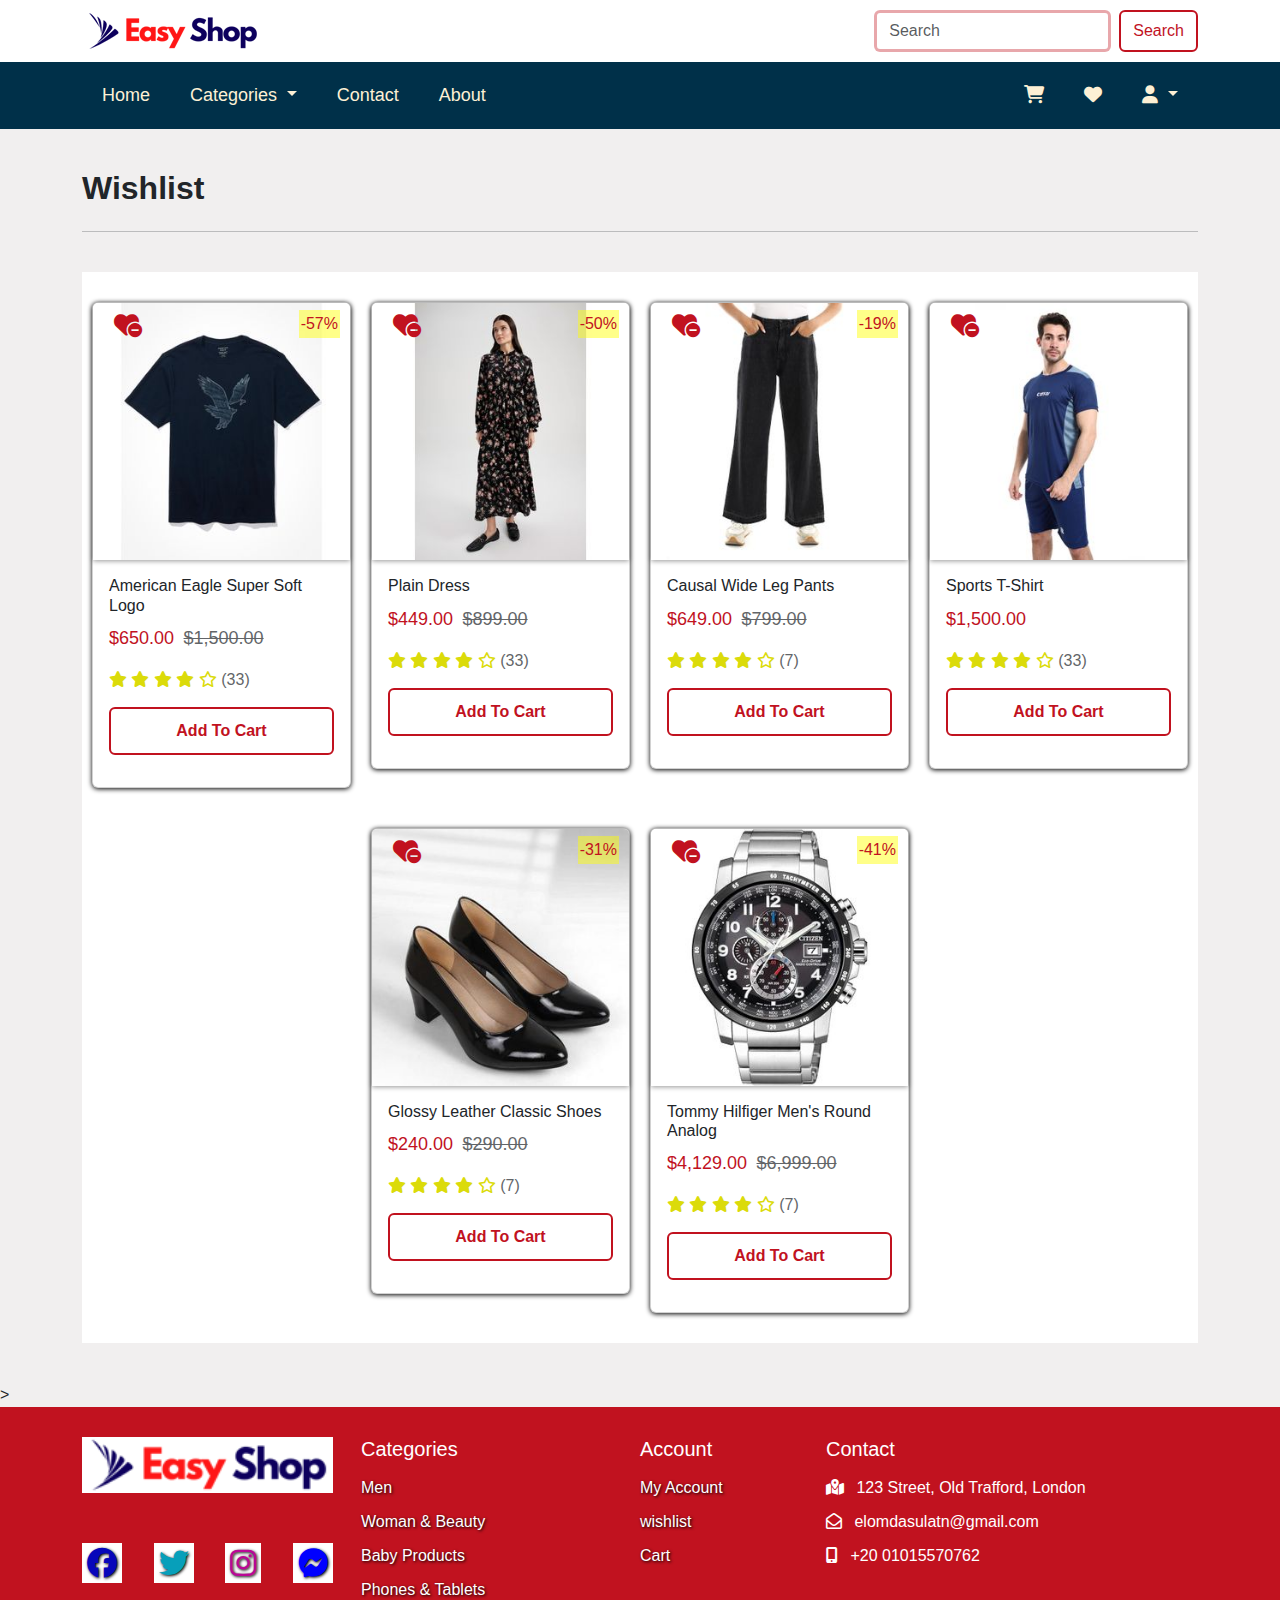
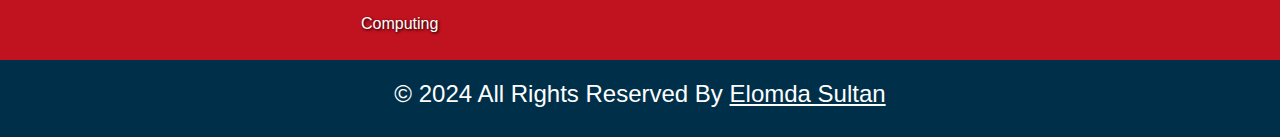
<file: Pages/wishlist.html>
<!DOCTYPE html>
<html lang="en">

    <head>
        <meta charset="UTF-8">
        <meta name="viewport" content="width=device-width, initial-scale=1.0">
        <title>Wishlist Page</title>
        <link rel="stylesheet" href="../CSS/all.css">
        <link rel="stylesheet" href="../CSS/bootstrap.min.css">
        <link rel="stylesheet" href="../CSS/home.css">
        <link rel="stylesheet" href="../CSS/mainStyle.css">
        <link rel="stylesheet" href="../CSS/wishlist.css">
        <link rel="icon" href="../Images/Logos/Tap logo.png">
    </head>

    <body>
        <!-- Start Navbar -->
        <nav class="navbar bg-white">
            <div class="container d-flex justify-content-lg-between justify-content-md-between justify-content-center">
                <a class="navbar-brand">
                    <img src="../Images/Logos/easyshop.png" alt="Logo">
                </a>
                <form class="d-none d-lg-flex d-md-flex" role="search">
                    <input class="form-control me-2 border-3" type="search" placeholder="Search" aria-label="Search">
                    <button class="btn btn-outline-success" type="submit">Search</button>
                </form>
            </div>
        </nav>

        <nav class="navbar nav-two navbar-expand-lg bg-body-secondary position-sticky top-0">
            <div class="container">
                <button class="navbar-toggler" type="button" data-bs-toggle="collapse"
                    data-bs-target="#navbarSupportedContent" aria-controls="navbarSupportedContent" aria-expanded="false"
                    aria-label="Toggle navigation">
                    <span class="navbar-toggler-icon"></span>
                </button>
                <div class="collapse navbar-collapse" id="navbarSupportedContent">
                    <ul class="navbar-nav me-auto mb-2 mb-lg-0">
                        <li class="nav-item">
                            <a class="nav-link" aria-current="page" href="../index.html">Home</a>
                        </li>
                        <li class="nav-item dropdown">
                            <a class="nav-link dropdown-toggle" href="#" role="button" data-bs-toggle="dropdown"
                                aria-expanded="false">
                                Categories
                            </a>
                            <ul class="dropdown-menu">
                                <li><a class="dropdown-item" href="menCategory.html">Men</a></li>
                                <li><a class="dropdown-item" href="womanCategory.html">Woman & Beauty</a></li>
                                <li><a class="dropdown-item" href="babyCategory.html">Baby Products</a></li>
                                <li><a class="dropdown-item" href="phoneCategory.html">Phones & Tablets</a></li>
                                <li><a class="dropdown-item" href="computingCategory.html">Computing</a></li>
                            </ul>
                        </li>
                        <li class="nav-item">
                            <a class="nav-link" href="contact.html">Contact</a>
                        </li>
                        <li class="nav-item">
                            <a class="nav-link" href="#about">About</a>
                        </li>
                    </ul>
                </div>
                <div class="nav-icons">
                    <ul class="nav justify-content-end">
                        <li class="nav-item">
                            <a class="nav-link" href="cart.html">
                                <i class="fa fa-shopping-cart"></i>
                            </a>
                        </li>
                        <li class="nav-item">
                            <a class="nav-link" href="wishlist.html">
                                <i class="fa fa-heart"></i>
                            </a>
                        </li>
                        <li class="nav-item dropdown">
                            <a class="nav-link dropdown-toggle" href="#" id="navbarDropdown" role="button"
                                data-bs-toggle="dropdown" aria-expanded="false">
                                <i class="fa fa-user"></i>
                            </a>
                            <ul class="dropdown-menu" aria-labelledby="navbarDropdown">
                                <li><a class="dropdown-item" href="login.html"><button
                                            class="btn pe-5 ps-5 pt-3 pb-3 fs-5 fw-bold">
                                            Sin In</button></a></li>
                                <li><a class="dropdown-item" href="profile.html"><i class="fa fa-user"></i> Profile</a></li>
                                <li><a class="dropdown-item" href="cart.html"><i class="fa fa-list"></i> My Orders</a></li>
                                <li><a class="dropdown-item" href="#"><i class="fa fa-sign-out"></i> Logout</a></li>
                            </ul>
                        </li>
                    </ul>
                </div>
            </div>
        </nav>
        <!-- End Navbar -->

        <!-- Start Men Section Header -->

        <section class="wishlist-section">
            <div class="container">
                <h2 class="fw-bold mb-4">Wishlist</h2>
                <hr><br>
                <div class="row section-products justify-content-center">
                    <div class="col-10 col-lg-3 col-md-4">
                        <div class="card">
                            <img src="../Images/Men Section/T-shirt Section/1.jpg" class="card-img-top" alt="...">
                            <div class="card-body">
                                <a href="#"><i class="fa-solid fa-heart-circle-minus favrout"></i></a>
                                <span class="descount">-57%</span>
                                <h6 class="card-title">American Eagle Super Soft Logo</h6>
                                <p class="card-text">
                                    <span class="cost">$650.00</span>
                                    <span class="old-cost"><del>$1,500.00</del></span>
                                </p>
                                <p>
                                    <span class="rate">
                                        <i class="fa-solid fa-star"></i>
                                        <i class="fa-solid fa-star"></i>
                                        <i class="fa-solid fa-star"></i>
                                        <i class="fa-solid fa-star"></i>
                                        <i class="fa-regular fa-star"></i>
                                    </span>
                                    <span class="number">(33)</span>
                                    <a href="#" class="btn btn-primary">Add To Cart</a>
                            </div>
                        </div>
                    </div>
                    <div class="col-10 col-lg-3 col-md-4">
                        <div class="card">
                            <img src="../Images/Woman Section/Dresees Section/1.jpg" class="card-img-top" alt="...">
                            <div class="card-body">
                                <a href="#"><i class="fa-solid fa-heart-circle-minus favrout"></i></a>
                                <span class="descount">-50%</span>
                                <h6 class="card-title">Plain Dress</h6>
                                <p class="card-text">
                                    <span class="cost">$449.00</span>
                                    <span class="old-cost"><del>$899.00</del></span>
                                </p>
                                <p>
                                    <span class="rate">
                                        <i class="fa-solid fa-star"></i>
                                        <i class="fa-solid fa-star"></i>
                                        <i class="fa-solid fa-star"></i>
                                        <i class="fa-solid fa-star"></i>
                                        <i class="fa-regular fa-star"></i>
                                    </span>
                                    <span class="number">(33)</span>
                                    <a href="#" class="btn btn-primary">Add To Cart</a>
                                </p>
                            </div>
                        </div>
                    </div>
                    <div class="col-10 col-lg-3 col-md-4">
                        <div class="card">
                            <img src="../Images/Woman Section/Jeans & Pants/1.jpg" class="card-img-top" alt="...">
                            <div class="card-body">
                                <a href="#"><i class="fa-solid fa-heart-circle-minus favrout"></i></a>
                                <span class="descount">-19%</span>
                                <h6 class="card-title">Causal Wide Leg Pants</h6>
                                <p class="card-text">
                                    <span class="cost">$649.00</span>
                                    <span class="old-cost"><del>$799.00</del></span>
                                </p>
                                <p>
                                    <span class="rate">
                                        <i class="fa-solid fa-star"></i>
                                        <i class="fa-solid fa-star"></i>
                                        <i class="fa-solid fa-star"></i>
                                        <i class="fa-solid fa-star"></i>
                                        <i class="fa-regular fa-star"></i>
                                    </span>
                                    <span class="number">(7)</span>
                                    <a href="#" class="btn btn-primary">Add To Cart</a>
                            </div>
                        </div>
                    </div>
                    <div class="col-10 col-lg-3 col-md-4">
                        <div class="card">
                            <img src="../Images/Men Section/Sports Section/1.jpg" class="card-img-top" alt="...">
                            <div class="card-body">
                                <a href="#"><i class="fa-solid fa-heart-circle-minus favrout"></i></a>
                                <h6 class="card-title">Sports T-Shirt</h6>
                                <p class="card-text">
                                    <span class="cost">$1,500.00</span>
                                </p>
                                <p>
                                    <span class="rate">
                                        <i class="fa-solid fa-star"></i>
                                        <i class="fa-solid fa-star"></i>
                                        <i class="fa-solid fa-star"></i>
                                        <i class="fa-solid fa-star"></i>
                                        <i class="fa-regular fa-star"></i>
                                    </span>
                                    <span class="number">(33)</span>
                                    <a href="#" class="btn btn-primary">Add To Cart</a>
                            </div>
                        </div>
                    </div>
                    <div class="col-10 col-lg-3 col-md-4">
                        <div class="card">
                            <img src="../Images/Woman Section/Shoes Section/1.jpg" class="card-img-top" alt="...">
                            <div class="card-body">
                                <a href="#"><i class="fa-solid fa-heart-circle-minus favrout"></i></a>
                                <span class="descount">-31%</span>
                                <h6 class="card-title">Glossy Leather Classic Shoes</h6>
                                <p class="card-text">
                                    <span class="cost">$240.00</span>
                                    <span class="old-cost"><del>$290.00</del></span>
                                </p>
                                <p>
                                    <span class="rate">
                                        <i class="fa-solid fa-star"></i>
                                        <i class="fa-solid fa-star"></i>
                                        <i class="fa-solid fa-star"></i>
                                        <i class="fa-solid fa-star"></i>
                                        <i class="fa-regular fa-star"></i>
                                    </span>
                                    <span class="number">(7)</span>
                                    <a href="#" class="btn btn-primary">Add To Cart</a>
                            </div>
                        </div>
                    </div>
                    <div class="col-10 col-lg-3 col-md-4">
                        <div class="card">
                            <img src="../Images/Men Section/Watches Section/1.jpg" class="card-img-top" alt="...">
                            <div class="card-body">
                                <a href="#"><i class="fa-solid fa-heart-circle-minus favrout"></i></a>
                                <span class="descount">-41%</span>
                                <h6 class="card-title">Tommy Hilfiger Men's Round Analog</h6>
                                <p class="card-text">
                                    <span class="cost">$4,129.00</span>
                                    <span class="old-cost"><del>$6,999.00</del></span>
                                </p>
                                <p>
                                    <span class="rate">
                                        <i class="fa-solid fa-star"></i>
                                        <i class="fa-solid fa-star"></i>
                                        <i class="fa-solid fa-star"></i>
                                        <i class="fa-solid fa-star"></i>
                                        <i class="fa-regular fa-star"></i>
                                    </span>
                                    <span class="number">(7)</span>
                                    <a href="#" class="btn btn-primary">Add To Cart</a>
                            </div>
                        </div>
                    </div>
                </div>
            </div>
        </section>
        <!-- End Men Section Header -->
        >
        <!-- Start Footer Section -->
        <footer id="about">
            <div class="container">
                <div class="row">
                    <div class="col-6 col-sm-6 col-md-4 col-lg-3 mb-2">
                        <div class="foot-logo">
                            <img src="../Images/Logos/easyshop.png" alt="Footer Image" class="bg-white">
                        </div>
                        <div class="social">
                            <a href="#"><i class="fa-brands fa-facebook"></i></a>
                            <a href="#"><i class="fa-brands fa-twitter"></i></a>
                            <a href="#"><i class="fa-brands fa-instagram"></i></a>
                            <a href="#"><i class="fa-brands fa-facebook-messenger"></i></a>
                        </div>
                    </div>
                    <div class="col-5 col-sm-6 col-md-3 col-lg-3 mb-2">
                        <h5>Categories</h5>
                        <ul>
                            <li><a href="menCategory.html">Men</a></li>
                            <li><a href="womanCategory.html">Woman & Beauty</a></li>
                            <li><a href="babyCategory.html">Baby Products</a></li>
                            <li><a href="phoneCategory.html">Phones & Tablets</a></li>
                            <li><a href="computingCategory.html">Computing</a></li>
                        </ul>
                    </div>
                    <div class="col-4 col-sm-6 col-md-2 col-lg-2">
                        <h5>Account</h5>
                        <ul>
                            <li><a href="profile.html">My Account</a></li>
                            <li><a href="wishlist.html">wishlist</a></li>
                            <li><a href="cart.html">Cart</a></li>
                        </ul>
                    </div>
                    <div class="col-8 col-sm-6 col-md-3 col-lg-3">
                        <h5>Contact</h5>
                        <ul>
                            <li>
                                <i class="fa-solid fa-map-location-dot me-2"></i>
                                123 Street, Old Trafford, London
                            </li>
                            <li>
                                <i class="fa-regular fa-envelope-open me-2"></i>
                                elomdasulatn@gmail.com
                            </li>
                            <li>
                                <i class="fa-solid fa-mobile-screen-button me-2"></i>
                                +20 01015570762
                            </li>
                        </ul>
                    </div>
                </div>
            </div>
            <div class="row right">
                <h4>© 2024 All Rights Reserved By <u>Elomda Sultan</u></h4>
            </div>
        </footer>
        <!-- End Footer Section -->
        <script src="../JS/bootstrap.bundle.min.js"></script>
    </body>

</html>
</file>
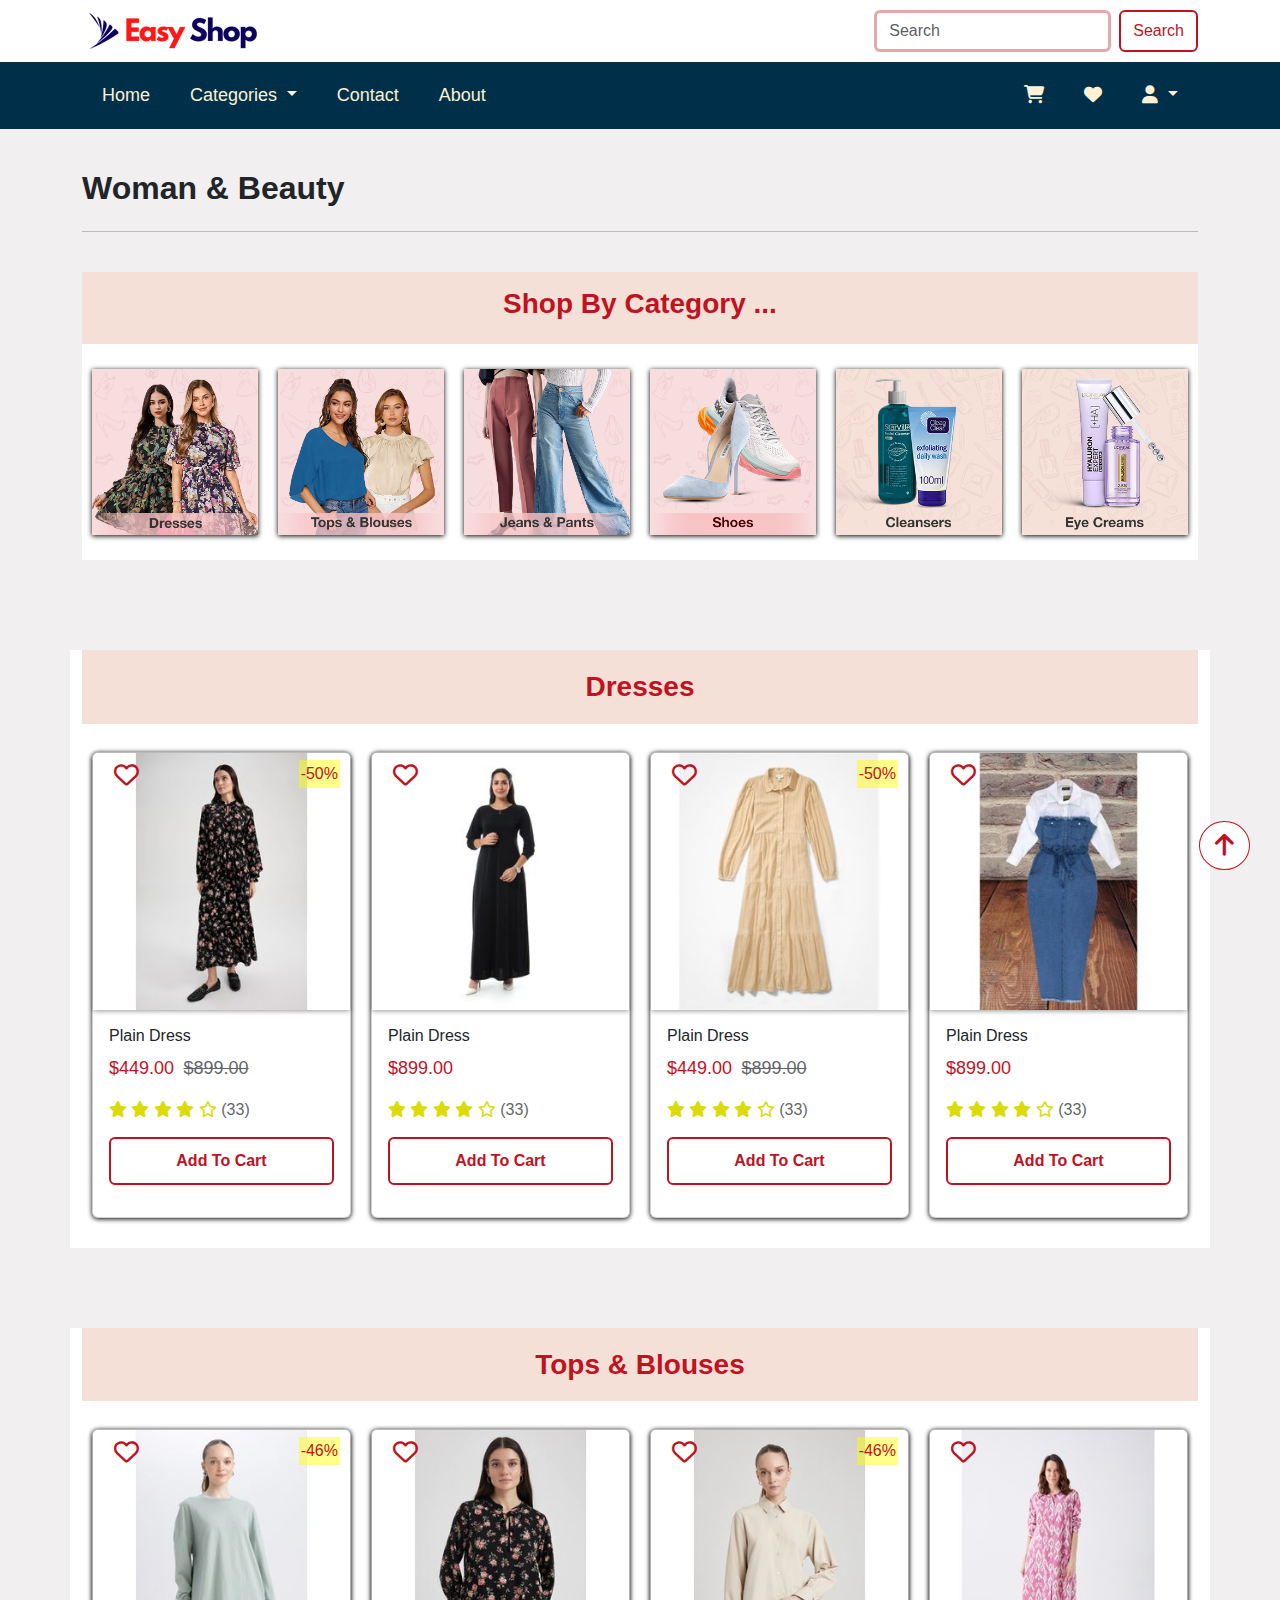
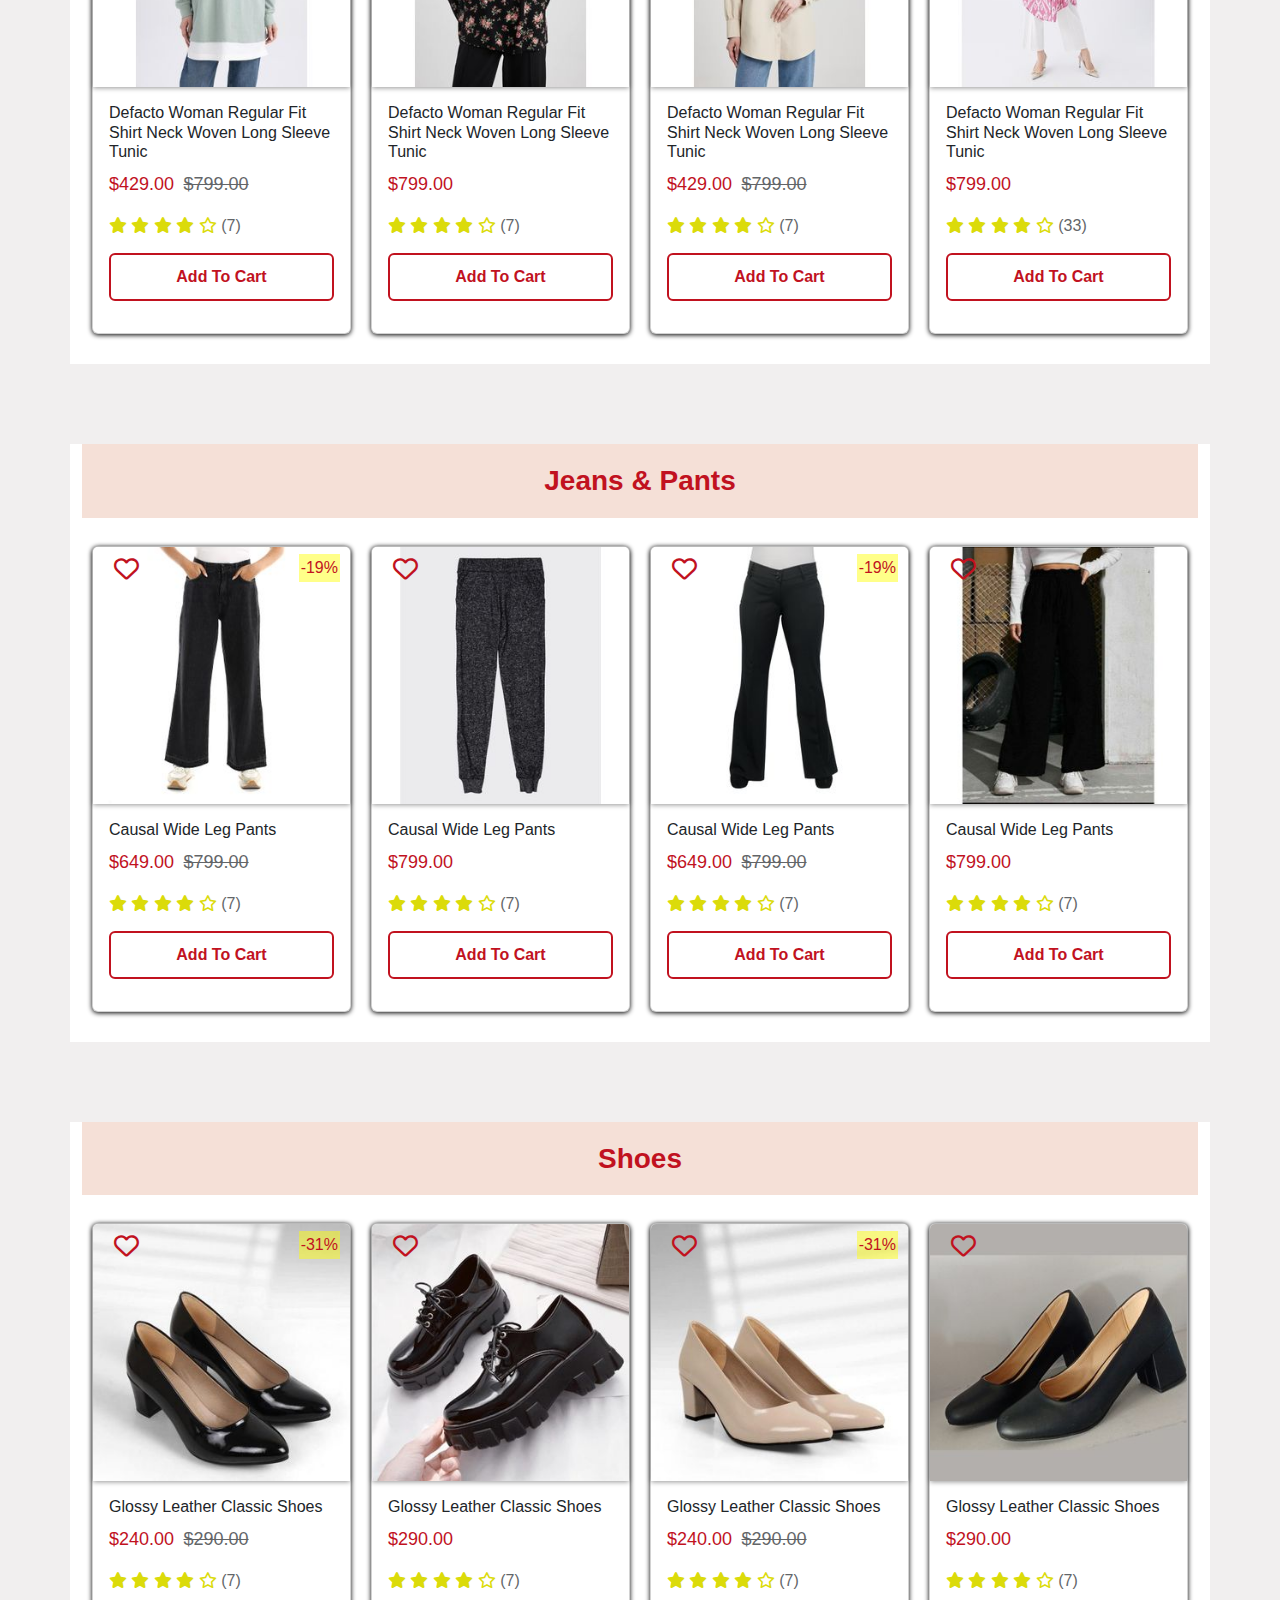
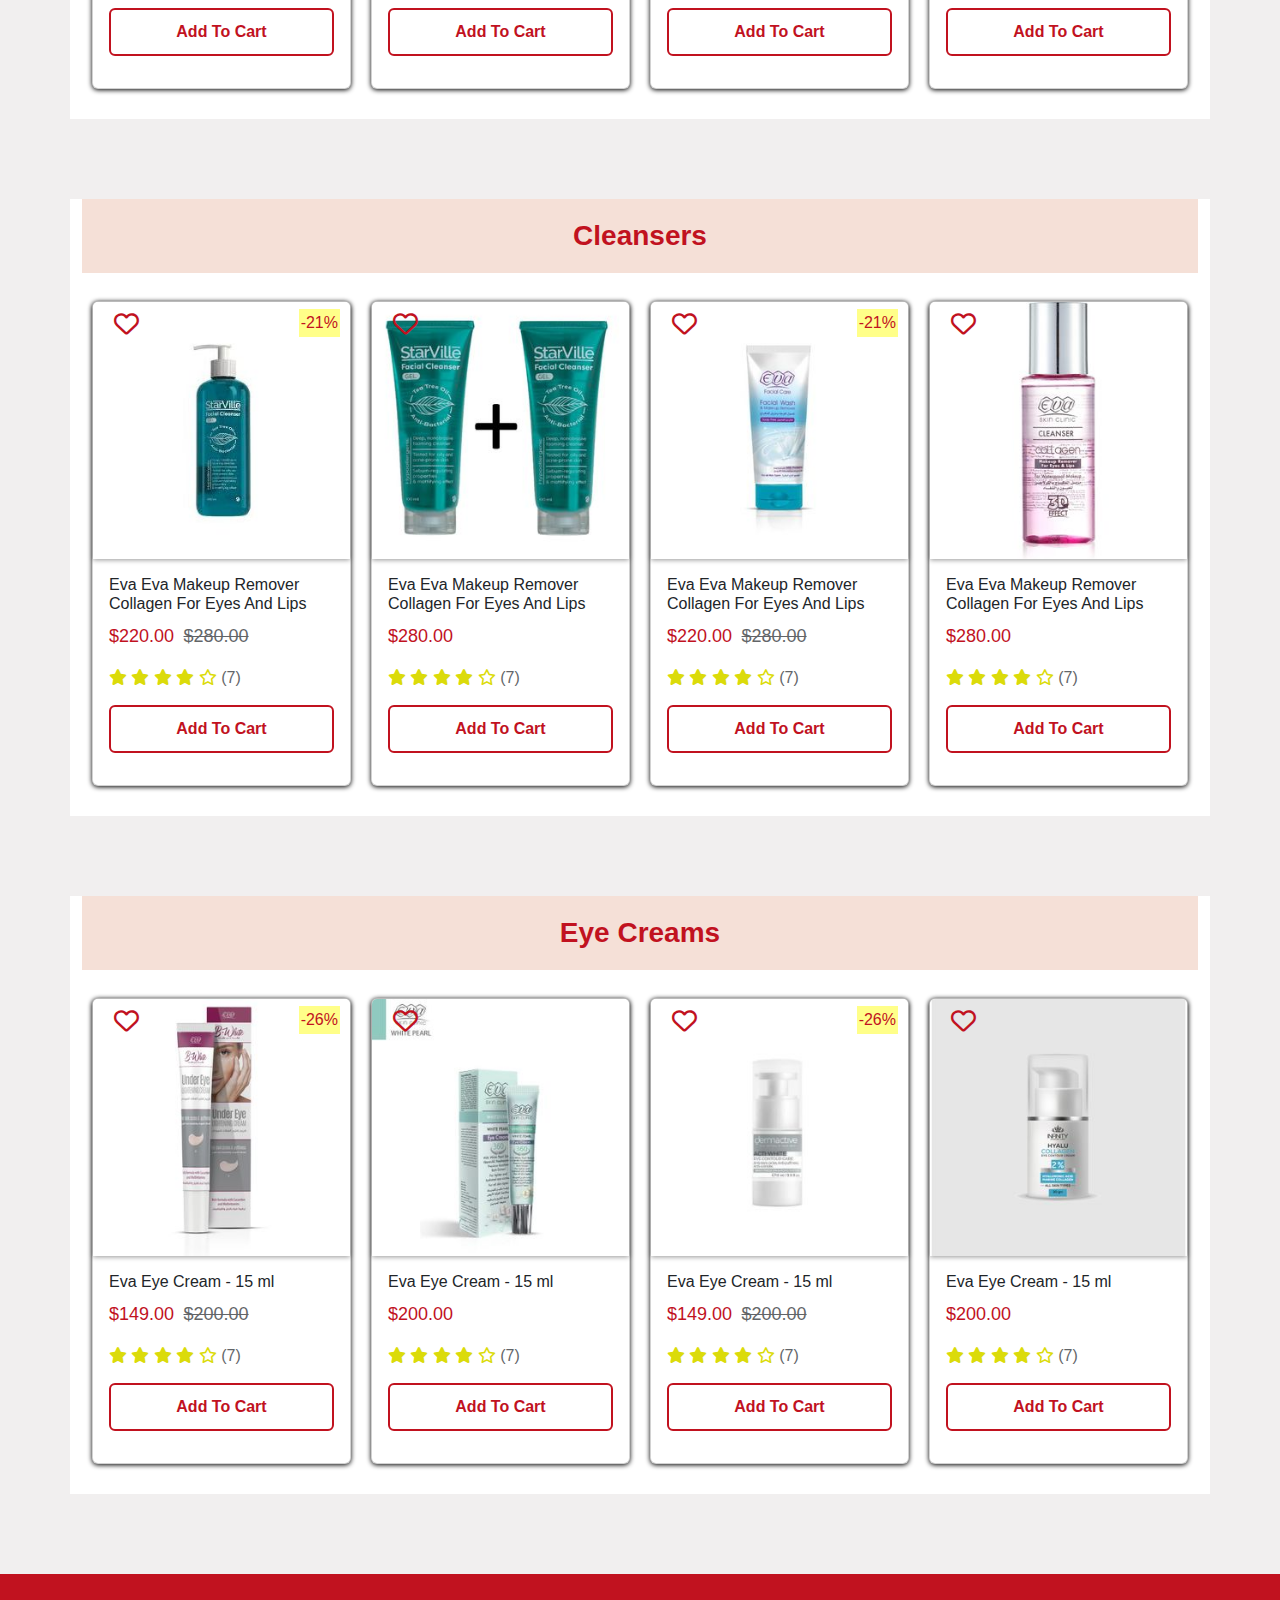
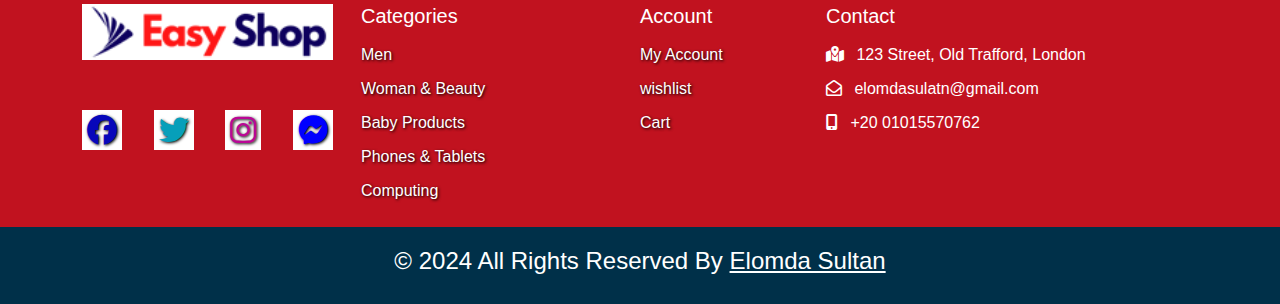
<file: Pages/womanCategory.html>
<!DOCTYPE html>
<html lang="en">

    <head>
        <meta charset="UTF-8">
        <meta name="viewport" content="width=device-width, initial-scale=1.0">
        <title>Woman Category</title>
        <link rel="stylesheet" href="../CSS/all.css">
        <link rel="stylesheet" href="../CSS/bootstrap.min.css">
        <link rel="stylesheet" href="../CSS/home.css">
        <link rel="stylesheet" href="../CSS/mainStyle.css">
        <link rel="stylesheet" href="../CSS/womanCategory.css">
        <link rel="icon" href="../Images/Logos/Tap logo.png">
    </head>

    <body>
        <!-- Start Navbar -->
        <nav class="navbar bg-white">
            <div class="container d-flex justify-content-lg-between justify-content-md-between justify-content-center">
                <a class="navbar-brand">
                    <img src="../Images/Logos/easyshop.png" alt="Logo">
                </a>
                <form class="d-none d-lg-flex d-md-flex" role="search">
                    <input class="form-control me-2 border-3" type="search" placeholder="Search" aria-label="Search">
                    <button class="btn btn-outline-success" type="submit">Search</button>
                </form>
            </div>
        </nav>

        <nav class="navbar nav-two navbar-expand-lg bg-body-secondary position-sticky top-0">
            <div class="container">
                <button class="navbar-toggler" type="button" data-bs-toggle="collapse"
                    data-bs-target="#navbarSupportedContent" aria-controls="navbarSupportedContent" aria-expanded="false"
                    aria-label="Toggle navigation">
                    <span class="navbar-toggler-icon"></span>
                </button>
                <div class="collapse navbar-collapse" id="navbarSupportedContent">
                    <ul class="navbar-nav me-auto mb-2 mb-lg-0">
                        <li class="nav-item">
                            <a class="nav-link" aria-current="page" href="../index.html">Home</a>
                        </li>
                        <li class="nav-item dropdown">
                            <a class="nav-link dropdown-toggle" href="#" role="button" data-bs-toggle="dropdown"
                                aria-expanded="false">
                                Categories
                            </a>
                            <ul class="dropdown-menu">
                                <li><a class="dropdown-item" href="menCategory.html">Men</a></li>
                                <li><a class="dropdown-item" href="womanCategory.html">Woman & Beauty</a></li>
                                <li><a class="dropdown-item" href="babyCategory.html">Baby Products</a></li>
                                <li><a class="dropdown-item" href="phoneCategory.html">Phones & Tablets</a></li>
                                <li><a class="dropdown-item" href="computingCategory.html">Computing</a></li>
                            </ul>
                        </li>
                        <li class="nav-item">
                            <a class="nav-link" href="contact.html">Contact</a>
                        </li>
                        <li class="nav-item">
                            <a class="nav-link" href="#about">About</a>
                        </li>
                    </ul>
                </div>
                <div class="nav-icons">
                    <ul class="nav justify-content-end">
                        <li class="nav-item">
                            <a class="nav-link" href="cart.html">
                                <i class="fa fa-shopping-cart"></i>
                            </a>
                        </li>
                        <li class="nav-item">
                            <a class="nav-link" href="wishlist.html">
                                <i class="fa fa-heart"></i>
                            </a>
                        </li>
                        <li class="nav-item dropdown">
                            <a class="nav-link dropdown-toggle" href="#" id="navbarDropdown" role="button"
                                data-bs-toggle="dropdown" aria-expanded="false">
                                <i class="fa fa-user"></i>
                            </a>
                            <ul class="dropdown-menu" aria-labelledby="navbarDropdown">
                                <li><a class="dropdown-item" href="login.html"><button
                                            class="btn pe-5 ps-5 pt-3 pb-3 fs-5 fw-bold">
                                            Sin In</button></a></li>
                                <li><a class="dropdown-item" href="profile.html"><i class="fa fa-user"></i> Profile</a></li>
                                <li><a class="dropdown-item" href="cart.html"><i class="fa fa-list"></i> My Orders</a></li>
                                <li><a class="dropdown-item" href="#"><i class="fa fa-sign-out"></i> Logout</a></li>
                            </ul>
                        </li>
                    </ul>
                </div>
            </div>
        </nav>
        <!-- End Navbar -->

        <!-- Start Woman Section Header -->

        <section class="woman-section">
            <div class="container">
                <h2 class="fw-bold mb-4">Woman & Beauty</h2>
                <hr><br>
                <div class="sections">
                    <div class="row sections-head">
                        <h3 class="fw-bold">Shop By Category ...</h3>
                    </div>
                    <div class="row sections-body justify-content-center">
                        <div class="col-6 col-lg-2 col-md-4">
                            <a href="#dresses">
                                <img src="../Images/Woman Section/Dresees Section.png" alt="T-Shirt Section">
                            </a>
                        </div>
                        <div class="col-6 col-lg-2 col-md-4">
                            <a href="#tops">
                                <img src="../Images/Woman Section/Tops & Blouses Section.png" alt="T-Shirt Section">
                            </a>
                        </div>
                        <div class="col-6 col-lg-2 col-md-4">
                            <a href="#jeans">
                                <img src="../Images/Woman Section/Jeans & Pants.png" alt="T-Shirt Section">
                            </a>
                        </div>
                        <div class="col-6 col-lg-2 col-md-4">
                            <a href="#shoes">
                                <img src="../Images/Woman Section/Shoes Section.png" alt="T-Shirt Section">
                            </a>
                        </div>
                        <div class="col-6 col-lg-2 col-md-4">
                            <a href="#cleansers">
                                <img src="../Images/Woman Section/Cleansers Section.png" alt="T-Shirt Section">
                            </a>
                        </div>
                        <div class="col-6 col-lg-2 col-md-4">
                            <a href="#eyecreams">
                                <img src="../Images/Woman Section/EyeCreams Section.png" alt="T-Shirt Section">
                            </a>
                        </div>
                    </div>
                </div>
            </div>
        </section>
        <!-- End Woman Section Header -->
        <!-- Page Top -->
        <span class="to-top"><a href="#"><i class="fa-solid fa-arrow-up"></i></a></span>
        <!-- Page Top -->
        <!-- Start Woman Dresses Section -->
        <section class="dresses-section" id="dresses">
            <div class="container">
                <div class="row section-titel">
                    <h3 class="fw-bold">Dresses</h3>
                </div>
                <div class="row section-products justify-content-center">
                    <div class="col-10 col-lg-3 col-md-4">
                        <div class="card">
                            <img src="../Images/Woman Section/Dresees Section/1.jpg" class="card-img-top" alt="...">
                            <div class="card-body">
                                <a href="#"><i class="fa-regular fa-heart favrout"></i></a>
                                <span class="descount">-50%</span>
                                <h6 class="card-title">Plain Dress</h6>
                                <p class="card-text">
                                    <span class="cost">$449.00</span>
                                    <span class="old-cost"><del>$899.00</del></span>
                                </p>
                                <p>
                                    <span class="rate">
                                        <i class="fa-solid fa-star"></i>
                                        <i class="fa-solid fa-star"></i>
                                        <i class="fa-solid fa-star"></i>
                                        <i class="fa-solid fa-star"></i>
                                        <i class="fa-regular fa-star"></i>
                                    </span>
                                    <span class="number">(33)</span>
                                    <a href="#" class="btn btn-primary">Add To Cart</a>
                                </p>
                            </div>
                        </div>
                    </div>
                    <div class="col-10 col-lg-3 col-md-4">
                        <div class="card">
                            <img src="../Images/Woman Section/Dresees Section/2.jpg" class="card-img-top" alt="...">
                            <div class="card-body">
                                <a href="#"><i class="fa-regular fa-heart favrout"></i></a>
                            <h6 class="card-title">Plain Dress</h6>
                            <p class="card-text">
                                <span class="cost">$899.00</span>
                            </p>
                            <p>
                                <span class="rate">
                                    <i class="fa-solid fa-star"></i>
                                    <i class="fa-solid fa-star"></i>
                                    <i class="fa-solid fa-star"></i>
                                    <i class="fa-solid fa-star"></i>
                                    <i class="fa-regular fa-star"></i>
                                </span>
                                <span class="number">(33)</span>
                                <a href="#" class="btn btn-primary">Add To Cart</a>
                            </p>
                            </div>
                        </div>
                    </div>
                    <div class="col-10 col-lg-3 col-md-4">
                        <div class="card">
                            <img src="../Images/Woman Section/Dresees Section/3.jpg" class="card-img-top" alt="...">
                            <div class="card-body">
                                <a href="#"><i class="fa-regular fa-heart favrout"></i></a>
                                <span class="descount">-50%</span>
                                <h6 class="card-title">Plain Dress</h6>
                                <p class="card-text">
                                    <span class="cost">$449.00</span>
                                    <span class="old-cost"><del>$899.00</del></span>
                                </p>
                                <p>
                                    <span class="rate">
                                        <i class="fa-solid fa-star"></i>
                                        <i class="fa-solid fa-star"></i>
                                        <i class="fa-solid fa-star"></i>
                                        <i class="fa-solid fa-star"></i>
                                        <i class="fa-regular fa-star"></i>
                                    </span>
                                    <span class="number">(33)</span>
                                    <a href="#" class="btn btn-primary">Add To Cart</a>
                            </div>
                        </div>
                    </div>
                    <div class="col-10 col-lg-3 col-md-4">
                        <div class="card">
                            <img src="../Images/Woman Section/Dresees Section/4.jpg" class="card-img-top" alt="...">
                            <div class="card-body">
                                <a href="#"><i class="fa-regular fa-heart favrout"></i></a>
                                <h6 class="card-title">Plain Dress</h6>
                                <p class="card-text">
                                    <span class="cost">$899.00</span>
                                </p>
                                <p>
                                    <span class="rate">
                                        <i class="fa-solid fa-star"></i>
                                        <i class="fa-solid fa-star"></i>
                                        <i class="fa-solid fa-star"></i>
                                        <i class="fa-solid fa-star"></i>
                                        <i class="fa-regular fa-star"></i>
                                    </span>
                                    <span class="number">(33)</span>
                                    <a href="#" class="btn btn-primary">Add To Cart</a>
                            </div>
                        </div>
                    </div>
                </div>
            </div>
        </section>
        <!-- End Woman Dresees Section -->

        <!-- Start Woman Tops & Blouses Section -->
        <section class="tops-section" id="tops">
            <div class="container">
                <div class="row section-titel">
                    <h3 class="fw-bold">Tops & Blouses</h3>
                </div>
                <div class="row section-products justify-content-center">
                    <div class="col-10 col-lg-3 col-md-4">
                        <div class="card">
                            <img src="../Images/Woman Section/Tops & Blouses Section/1.jpg" class="card-img-top" alt="...">
                            <div class="card-body">
                                <a href="#"><i class="fa-regular fa-heart favrout"></i></a>
                                <span class="descount">-46%</span>
                                <h6 class="card-title">Defacto Woman Regular Fit Shirt Neck Woven Long Sleeve Tunic</h6>
                                <p class="card-text">
                                    <span class="cost">$429.00</span>
                                    <span class="old-cost"><del>$799.00</del></span>
                                </p>
                                <p>
                                    <span class="rate">
                                        <i class="fa-solid fa-star"></i>
                                        <i class="fa-solid fa-star"></i>
                                        <i class="fa-solid fa-star"></i>
                                        <i class="fa-solid fa-star"></i>
                                        <i class="fa-regular fa-star"></i>
                                    </span>
                                    <span class="number">(7)</span>
                                    <a href="#" class="btn btn-primary">Add To Cart</a>
                            </div>
                        </div>
                    </div>
                    <div class="col-10 col-lg-3 col-md-4">
                        <div class="card">
                            <img src="../Images/Woman Section/Tops & Blouses Section/2.jpg" class="card-img-top" alt="...">
                            <div class="card-body">
                                <a href="#"><i class="fa-regular fa-heart favrout"></i></a>
                                <h6 class="card-title">Defacto Woman Regular Fit Shirt Neck Woven Long Sleeve Tunic</h6>
                                <p class="card-text">
                                    <span class="cost">$799.00</span>
                                </p>
                                <p>
                                    <span class="rate">
                                        <i class="fa-solid fa-star"></i>
                                        <i class="fa-solid fa-star"></i>
                                        <i class="fa-solid fa-star"></i>
                                        <i class="fa-solid fa-star"></i>
                                        <i class="fa-regular fa-star"></i>
                                    </span>
                                    <span class="number">(7)</span>
                                    <a href="#" class="btn btn-primary">Add To Cart</a>
                            </div>
                        </div>
                    </div>
                    <div class="col-10 col-lg-3 col-md-4">
                        <div class="card">
                            <img src="../Images/Woman Section/Tops & Blouses Section/3.jpg" class="card-img-top" alt="...">
                            <div class="card-body">
                                <a href="#"><i class="fa-regular fa-heart favrout"></i></a>
                                <span class="descount">-46%</span>
                                <h6 class="card-title">Defacto Woman Regular Fit Shirt Neck Woven Long Sleeve Tunic</h6>
                                <p class="card-text">
                                    <span class="cost">$429.00</span>
                                    <span class="old-cost"><del>$799.00</del></span>
                                </p>
                                <p>
                                    <span class="rate">
                                        <i class="fa-solid fa-star"></i>
                                        <i class="fa-solid fa-star"></i>
                                        <i class="fa-solid fa-star"></i>
                                        <i class="fa-solid fa-star"></i>
                                        <i class="fa-regular fa-star"></i>
                                    </span>
                                    <span class="number">(7)</span>
                                    <a href="#" class="btn btn-primary">Add To Cart</a>
                            </div>
                        </div>
                    </div>
                    <div class="col-10 col-lg-3 col-md-4">
                        <div class="card">
                            <img src="../Images/Woman Section/Tops & Blouses Section/4.jpg" class="card-img-top" alt="...">
                            <div class="card-body">
                                <a href="#"><i class="fa-regular fa-heart favrout"></i></a>
                                <h6 class="card-title">Defacto Woman Regular Fit Shirt Neck Woven Long Sleeve Tunic</h6>
                                <p class="card-text">
                                    <span class="cost">$799.00</span>
                                </p>
                                <p>
                                    <span class="rate">
                                        <i class="fa-solid fa-star"></i>
                                        <i class="fa-solid fa-star"></i>
                                        <i class="fa-solid fa-star"></i>
                                        <i class="fa-solid fa-star"></i>
                                        <i class="fa-regular fa-star"></i>
                                    </span>
                                    <span class="number">(33)</span>
                                    <a href="#" class="btn btn-primary">Add To Cart</a>
                            </div>
                        </div>
                    </div>
                </div>
            </div>
        </section>
        <!-- End Woman Tops & Blouses Section -->

        <!-- Start Women Jeans & Pants Section -->
        <section class="jeans-section" id="jeans">
            <div class="container">
                <div class="row section-titel">
                    <h3 class="fw-bold">Jeans & Pants</h3>
                </div>
                <div class="row section-products justify-content-center">
                    <div class="col-10 col-lg-3 col-md-4">
                        <div class="card">
                            <img src="../Images/Woman Section/Jeans & Pants/1.jpg" class="card-img-top" alt="...">
                            <div class="card-body">
                                <a href="#"><i class="fa-regular fa-heart favrout"></i></a>
                                <span class="descount">-19%</span>
                                <h6 class="card-title">Causal Wide Leg Pants</h6>
                                <p class="card-text">
                                    <span class="cost">$649.00</span>
                                    <span class="old-cost"><del>$799.00</del></span>
                                </p>
                                <p>
                                    <span class="rate">
                                        <i class="fa-solid fa-star"></i>
                                        <i class="fa-solid fa-star"></i>
                                        <i class="fa-solid fa-star"></i>
                                        <i class="fa-solid fa-star"></i>
                                        <i class="fa-regular fa-star"></i>
                                    </span>
                                    <span class="number">(7)</span>
                                    <a href="#" class="btn btn-primary">Add To Cart</a>
                            </div>
                        </div>
                    </div>
                    <div class="col-10 col-lg-3 col-md-4">
                        <div class="card">
                            <img src="../Images/Woman Section/Jeans & Pants/2.jpg" class="card-img-top" alt="...">
                            <div class="card-body">
                                <a href="#"><i class="fa-regular fa-heart favrout"></i></a>
                                <h6 class="card-title">Causal Wide Leg Pants</h6>
                                <p class="card-text">
                                    <span class="cost">$799.00</span>
                                </p>
                                <p>
                                    <span class="rate">
                                        <i class="fa-solid fa-star"></i>
                                        <i class="fa-solid fa-star"></i>
                                        <i class="fa-solid fa-star"></i>
                                        <i class="fa-solid fa-star"></i>
                                        <i class="fa-regular fa-star"></i>
                                    </span>
                                    <span class="number">(7)</span>
                                    <a href="#" class="btn btn-primary">Add To Cart</a>
                            </div>
                        </div>
                    </div>
                    <div class="col-10 col-lg-3 col-md-4">
                        <div class="card">
                            <img src="../Images/Woman Section/Jeans & Pants/3.jpg" class="card-img-top" alt="...">
                            <div class="card-body">
                                <a href="#"><i class="fa-regular fa-heart favrout"></i></a>
                                <span class="descount">-19%</span>
                                <h6 class="card-title">Causal Wide Leg Pants</h6>
                                <p class="card-text">
                                    <span class="cost">$649.00</span>
                                    <span class="old-cost"><del>$799.00</del></span>
                                </p>
                                <p>
                                    <span class="rate">
                                        <i class="fa-solid fa-star"></i>
                                        <i class="fa-solid fa-star"></i>
                                        <i class="fa-solid fa-star"></i>
                                        <i class="fa-solid fa-star"></i>
                                        <i class="fa-regular fa-star"></i>
                                    </span>
                                    <span class="number">(7)</span>
                                    <a href="#" class="btn btn-primary">Add To Cart</a>
                            </div>
                        </div>
                    </div>
                    <div class="col-10 col-lg-3 col-md-4">
                        <div class="card">
                            <img src="../Images/Woman Section/Jeans & Pants/4.jpg" class="card-img-top" alt="...">
                            <div class="card-body">
                                <a href="#"><i class="fa-regular fa-heart favrout"></i></a>
                                <h6 class="card-title">Causal Wide Leg Pants</h6>
                                <p class="card-text">
                                    <span class="cost">$799.00</span>
                                </p>
                                <p>
                                    <span class="rate">
                                        <i class="fa-solid fa-star"></i>
                                        <i class="fa-solid fa-star"></i>
                                        <i class="fa-solid fa-star"></i>
                                        <i class="fa-solid fa-star"></i>
                                        <i class="fa-regular fa-star"></i>
                                    </span>
                                    <span class="number">(7)</span>
                                    <a href="#" class="btn btn-primary">Add To Cart</a>
                            </div>
                        </div>
                    </div>
                </div>
            </div>
        </section>
        <!-- End Women Jeans & Pants Section -->

        <!-- Start Women Shoes Section Section -->
        <section class="shoes-section" id="shoes">
            <div class="container">
                <div class="row section-titel">
                    <h3 class="fw-bold">Shoes</h3>
                </div>
                <div class="row section-products justify-content-center">
                    <div class="col-10 col-lg-3 col-md-4">
                        <div class="card">
                            <img src="../Images/Woman Section/Shoes Section/1.jpg" class="card-img-top" alt="...">
                            <div class="card-body">
                                <a href="#"><i class="fa-regular fa-heart favrout"></i></a>
                                <span class="descount">-31%</span>
                                <h6 class="card-title">Glossy Leather Classic Shoes</h6>
                                <p class="card-text">
                                    <span class="cost">$240.00</span>
                                    <span class="old-cost"><del>$290.00</del></span>
                                </p>
                                <p>
                                    <span class="rate">
                                        <i class="fa-solid fa-star"></i>
                                        <i class="fa-solid fa-star"></i>
                                        <i class="fa-solid fa-star"></i>
                                        <i class="fa-solid fa-star"></i>
                                        <i class="fa-regular fa-star"></i>
                                    </span>
                                    <span class="number">(7)</span>
                                    <a href="#" class="btn btn-primary">Add To Cart</a>
                            </div>
                        </div>
                    </div>
                    <div class="col-10 col-lg-3 col-md-4">
                        <div class="card">
                            <img src="../Images/Woman Section/Shoes Section/2.jpg" class="card-img-top" alt="...">
                            <div class="card-body">
                                <a href="#"><i class="fa-regular fa-heart favrout"></i></a>
                                <h6 class="card-title">Glossy Leather Classic Shoes</h6>
                                <p class="card-text">
                                    <span class="cost">$290.00</span>
                                </p>
                                <p>
                                    <span class="rate">
                                        <i class="fa-solid fa-star"></i>
                                        <i class="fa-solid fa-star"></i>
                                        <i class="fa-solid fa-star"></i>
                                        <i class="fa-solid fa-star"></i>
                                        <i class="fa-regular fa-star"></i>
                                    </span>
                                    <span class="number">(7)</span>
                                    <a href="#" class="btn btn-primary">Add To Cart</a>
                            </div>
                        </div>
                    </div>
                    <div class="col-10 col-lg-3 col-md-4">
                        <div class="card">
                            <img src="../Images/Woman Section/Shoes Section/3.jpg" class="card-img-top" alt="...">
                            <div class="card-body">
                                <a href="#"><i class="fa-regular fa-heart favrout"></i></a>
                                <span class="descount">-31%</span>
                                <h6 class="card-title">Glossy Leather Classic Shoes</h6>
                                <p class="card-text">
                                    <span class="cost">$240.00</span>
                                    <span class="old-cost"><del>$290.00</del></span>
                                </p>
                                <p>
                                    <span class="rate">
                                        <i class="fa-solid fa-star"></i>
                                        <i class="fa-solid fa-star"></i>
                                        <i class="fa-solid fa-star"></i>
                                        <i class="fa-solid fa-star"></i>
                                        <i class="fa-regular fa-star"></i>
                                    </span>
                                    <span class="number">(7)</span>
                                    <a href="#" class="btn btn-primary">Add To Cart</a>
                            </div>
                        </div>
                    </div>
                    <div class="col-10 col-lg-3 col-md-4">
                        <div class="card">
                            <img src="../Images/Woman Section/Shoes Section/4.jpg" class="card-img-top" alt="...">
                            <div class="card-body">
                                <a href="#"><i class="fa-regular fa-heart favrout"></i></a>
                                <h6 class="card-title">Glossy Leather Classic Shoes</h6>
                                <p class="card-text">
                                    <span class="cost">$290.00</span>
                                </p>
                                <p>
                                    <span class="rate">
                                        <i class="fa-solid fa-star"></i>
                                        <i class="fa-solid fa-star"></i>
                                        <i class="fa-solid fa-star"></i>
                                        <i class="fa-solid fa-star"></i>
                                        <i class="fa-regular fa-star"></i>
                                    </span>
                                    <span class="number">(7)</span>
                                    <a href="#" class="btn btn-primary">Add To Cart</a>
                            </div>
                        </div>
                    </div>
                </div>
            </div>
        </section>
        <!-- End Women Shoes Section -->

        <!-- Start Woman Cleansers Section -->
        <section class="cleansers-section" id="cleansers">
            <div class="container">
                <div class="row section-titel">
                    <h3 class="fw-bold">Cleansers</h3>
                </div>
                <div class="row section-products justify-content-center">
                    <div class="col-10 col-lg-3 col-md-4">
                        <div class="card">
                            <img src="../Images/Woman Section/Cleansers Section/1.jpg" class="card-img-top" alt="...">
                            <div class="card-body">
                                <a href="#"><i class="fa-regular fa-heart favrout"></i></a>
                                <span class="descount">-21%</span>
                                <h6 class="card-title">Eva Eva Makeup Remover Collagen For Eyes And Lips</h6>
                                <p class="card-text">
                                    <span class="cost">$220.00</span>
                                    <span class="old-cost"><del>$280.00</del></span>
                                </p>
                                <p>
                                    <span class="rate">
                                        <i class="fa-solid fa-star"></i>
                                        <i class="fa-solid fa-star"></i>
                                        <i class="fa-solid fa-star"></i>
                                        <i class="fa-solid fa-star"></i>
                                        <i class="fa-regular fa-star"></i>
                                    </span>
                                    <span class="number">(7)</span>
                                    <a href="#" class="btn btn-primary">Add To Cart</a>
                            </div>
                        </div>
                    </div>
                    <div class="col-10 col-lg-3 col-md-4">
                        <div class="card">
                            <img src="../Images/Woman Section/Cleansers Section/2.jpg" class="card-img-top" alt="...">
                            <div class="card-body">
                                <a href="#"><i class="fa-regular fa-heart favrout"></i></a>
                                <h6 class="card-title">Eva Eva Makeup Remover Collagen For Eyes And Lips</h6>
                                <p class="card-text">
                                    <span class="cost">$280.00</span>
                                </p>
                                <p>
                                    <span class="rate">
                                        <i class="fa-solid fa-star"></i>
                                        <i class="fa-solid fa-star"></i>
                                        <i class="fa-solid fa-star"></i>
                                        <i class="fa-solid fa-star"></i>
                                        <i class="fa-regular fa-star"></i>
                                    </span>
                                    <span class="number">(7)</span>
                                    <a href="#" class="btn btn-primary">Add To Cart</a>
                            </div>
                        </div>
                    </div>
                    <div class="col-10 col-lg-3 col-md-4">
                        <div class="card">
                            <img src="../Images/Woman Section/Cleansers Section/3.jpg" class="card-img-top" alt="...">
                            <div class="card-body">
                                <a href="#"><i class="fa-regular fa-heart favrout"></i></a>
                                <span class="descount">-21%</span>
                                <h6 class="card-title">Eva Eva Makeup Remover Collagen For Eyes And Lips</h6>
                                <p class="card-text">
                                    <span class="cost">$220.00</span>
                                    <span class="old-cost"><del>$280.00</del></span>
                                </p>
                                <p>
                                    <span class="rate">
                                        <i class="fa-solid fa-star"></i>
                                        <i class="fa-solid fa-star"></i>
                                        <i class="fa-solid fa-star"></i>
                                        <i class="fa-solid fa-star"></i>
                                        <i class="fa-regular fa-star"></i>
                                    </span>
                                    <span class="number">(7)</span>
                                    <a href="#" class="btn btn-primary">Add To Cart</a>
                            </div>
                        </div>
                    </div>
                    <div class="col-10 col-lg-3 col-md-4">
                        <div class="card">
                            <img src="../Images/Woman Section/Cleansers Section/4.jpg" class="card-img-top" alt="...">
                            <div class="card-body">
                                <a href="#"><i class="fa-regular fa-heart favrout"></i></a>
                                <h6 class="card-title">Eva Eva Makeup Remover Collagen For Eyes And Lips</h6>
                                <p class="card-text">
                                    <span class="cost">$280.00</span>
                                </p>
                                <p>
                                    <span class="rate">
                                        <i class="fa-solid fa-star"></i>
                                        <i class="fa-solid fa-star"></i>
                                        <i class="fa-solid fa-star"></i>
                                        <i class="fa-solid fa-star"></i>
                                        <i class="fa-regular fa-star"></i>
                                    </span>
                                    <span class="number">(7)</span>
                                    <a href="#" class="btn btn-primary">Add To Cart</a>
                            </div>
                        </div>
                    </div>
                </div>
            </div>
        </section>
        <!-- End Men Sneakers Section -->

        <!-- Start Woman EyeCreams Section Section -->
        <section class="eyecreams-section" id="eyecreams">
            <div class="container">
                <div class="row section-titel">
                    <h3 class="fw-bold">Eye Creams</h3>
                </div>
                <div class="row section-products justify-content-center">
                    <div class="col-10 col-lg-3 col-md-4">
                        <div class="card">
                            <img src="../Images/Woman Section/EyeCreams Section/1.jpg" class="card-img-top" alt="...">
                            <div class="card-body">
                                <a href="#"><i class="fa-regular fa-heart favrout"></i></a>
                                <span class="descount">-26%</span>
                                <h6 class="card-title">Eva Eye Cream - 15 ml</h6>
                                <p class="card-text">
                                    <span class="cost">$149.00</span>
                                    <span class="old-cost"><del>$200.00</del></span>
                                </p>
                                <p>
                                    <span class="rate">
                                        <i class="fa-solid fa-star"></i>
                                        <i class="fa-solid fa-star"></i>
                                        <i class="fa-solid fa-star"></i>
                                        <i class="fa-solid fa-star"></i>
                                        <i class="fa-regular fa-star"></i>
                                    </span>
                                    <span class="number">(7)</span>
                                    <a href="#" class="btn btn-primary">Add To Cart</a>
                            </div>
                        </div>
                    </div>
                    <div class="col-10 col-lg-3 col-md-4">
                        <div class="card">
                            <img src="../Images/Woman Section/EyeCreams Section/2.jpg" class="card-img-top" alt="...">
                            <div class="card-body">
                                <a href="#"><i class="fa-regular fa-heart favrout"></i></a>
                                <h6 class="card-title">Eva Eye Cream - 15 ml</h6>
                                <p class="card-text">
                                    <span class="cost">$200.00</span>
                                </p>
                                <p>
                                    <span class="rate">
                                        <i class="fa-solid fa-star"></i>
                                        <i class="fa-solid fa-star"></i>
                                        <i class="fa-solid fa-star"></i>
                                        <i class="fa-solid fa-star"></i>
                                        <i class="fa-regular fa-star"></i>
                                    </span>
                                    <span class="number">(7)</span>
                                    <a href="#" class="btn btn-primary">Add To Cart</a>
                            </div>
                        </div>
                    </div>
                    <div class="col-10 col-lg-3 col-md-4">
                        <div class="card">
                            <img src="../Images/Woman Section/EyeCreams Section/3.jpg" class="card-img-top" alt="...">
                            <div class="card-body">
                                <a href="#"><i class="fa-regular fa-heart favrout"></i></a>
                                <span class="descount">-26%</span>
                                <h6 class="card-title">Eva Eye Cream - 15 ml</h6>
                                <p class="card-text">
                                    <span class="cost">$149.00</span>
                                    <span class="old-cost"><del>$200.00</del></span>
                                </p>
                                <p>
                                    <span class="rate">
                                        <i class="fa-solid fa-star"></i>
                                        <i class="fa-solid fa-star"></i>
                                        <i class="fa-solid fa-star"></i>
                                        <i class="fa-solid fa-star"></i>
                                        <i class="fa-regular fa-star"></i>
                                    </span>
                                    <span class="number">(7)</span>
                                    <a href="#" class="btn btn-primary">Add To Cart</a>
                            </div>
                        </div>
                    </div>
                    <div class="col-10 col-lg-3 col-md-4">
                        <div class="card">
                            <img src="../Images/Woman Section/EyeCreams Section/4.jpg" class="card-img-top" alt="...">
                            <div class="card-body">
                                <a href="#"><i class="fa-regular fa-heart favrout"></i></a>
                                <h6 class="card-title">Eva Eye Cream - 15 ml</h6>
                                <p class="card-text">
                                    <span class="cost">$200.00</span>
                                </p>
                                <p>
                                    <span class="rate">
                                        <i class="fa-solid fa-star"></i>
                                        <i class="fa-solid fa-star"></i>
                                        <i class="fa-solid fa-star"></i>
                                        <i class="fa-solid fa-star"></i>
                                        <i class="fa-regular fa-star"></i>
                                    </span>
                                    <span class="number">(7)</span>
                                    <a href="#" class="btn btn-primary">Add To Cart</a>
                            </div>
                        </div>
                    </div>
                </div>
            </div>
        </section>
        <!-- End Woman EyeCreams Section Section -->

        <!-- Start Footer Section -->
        <footer id="about">
            <div class="container">
                <div class="row">
                    <div class="col-6 col-sm-6 col-md-4 col-lg-3 mb-2">
                        <div class="foot-logo">
                            <img src="../Images/Logos/easyshop.png" alt="Footer Image" class="bg-white">
                        </div>
                        <div class="social">
                            <a href="#"><i class="fa-brands fa-facebook"></i></a>
                            <a href="#"><i class="fa-brands fa-twitter"></i></a>
                            <a href="#"><i class="fa-brands fa-instagram"></i></a>
                            <a href="#"><i class="fa-brands fa-facebook-messenger"></i></a>
                        </div>
                    </div>
                    <div class="col-5 col-sm-6 col-md-3 col-lg-3 mb-2">
                        <h5>Categories</h5>
                        <ul>
                            <li><a href="menCategory.html">Men</a></li>
                            <li><a href="womanCategory.html">Woman & Beauty</a></li>
                            <li><a href="babyCategory.html">Baby Products</a></li>
                            <li><a href="phoneCategory.html">Phones & Tablets</a></li>
                            <li><a href="computingCategory.html">Computing</a></li>
                        </ul>
                    </div>
                    <div class="col-4 col-sm-6 col-md-2 col-lg-2">
                        <h5>Account</h5>
                        <ul>
                            <li><a href="profile.html">My Account</a></li>
                            <li><a href="wishlist.html">wishlist</a></li>
                            <li><a href="cart.html">Cart</a></li>
                        </ul>
                    </div>
                    <div class="col-8 col-sm-6 col-md-3 col-lg-3">
                        <h5>Contact</h5>
                        <ul>
                            <li>
                                <i class="fa-solid fa-map-location-dot me-2"></i>
                                123 Street, Old Trafford, London
                            </li>
                            <li>
                                <i class="fa-regular fa-envelope-open me-2"></i>
                                elomdasulatn@gmail.com
                            </li>
                            <li>
                                <i class="fa-solid fa-mobile-screen-button me-2"></i>
                                +20 01015570762
                            </li>
                        </ul>
                    </div>
                </div>
            </div>
            <div class="row right">
                <h4>© 2024 All Rights Reserved By <u>Elomda Sultan</u></h4>
            </div>
        </footer>
        <!-- End Footer Section -->

        <script src="../JS/bootstrap.bundle.min.js"></script>
    </body>

</html>
</file>
<file: CSS/home.css>
body{
    font-family: Roboto,-apple-system,BlinkMacSystemFont,Segoe UI,Helvetica Neue,Arial,sans-serif;
    background-color: rgb(241, 239, 239);
}

.row{
    --bs-gutter-x:0;
}
:root{
    --main-color:#c1121f;
}

/* Start Navbar Style */ 
.navbar{
    padding:0;
    z-index: 999;
}

.navbar:nth-child(1){
    padding: 10px 0px;
}

.navbar .navbar-brand{
    padding: 0;
}

.navbar .btn{
    color: var(--main-color);
    border: 2px solid var(--main-color);
}

.navbar .btn:hover{
    color: white;
    background-color:var(--main-color) ;
}

.navbar form input{
    border: 1px solid #c1121e5f;
    
}

.navbar form input:focus{
    box-shadow: none;
    border-color: var(--main-color);
}

.navbar .navbar-nav .nav-item a{
    padding: 20px !important;
}

.nav-two{
    background-color: #003049 !important;
    font-size: 18px;
}

.nav-two a{
    color: #fdf0d5;
    padding: 20px;
}

.navbar .dropdown-menu{
    background-color: #003049 !important;
}

.navbar a:hover{
    color: var(--main-color);
    background-color: white;
}

.navbar a:focus{
    color: var(--main-color) !important;
    background-color: white;
    border-bottom: 2px solid #003049;
    border-top: 2px solid #003049;
}

.navbar .navbar-toggler{
    padding: 5px 10px;
    background-color: white !important;
}

.navbar .navbar-toggler:hover{
    background-color: var(--main-color) !important;
}

.navbar .navbar-toggler:focus{
    box-shadow: none;
    border: 3px solid var(--main-color);
}

.nav-icons .dropdown-menu{
    left: -100px;
}

.navbar form input:focus{
    outline-color: var(--main-color);
}
/* End Navbar Style */

/* Start Header Style */
.header{
    background-color: rgb(241, 239, 239);
    padding-top: 50px;
}

.header .left-header-section{
    padding: 0;
    height: 330px;
    background-color: white;
    box-shadow: 5px 5px 5px rgb(180, 180, 180) , -5px -5px 5px rgb(180, 180, 180);
}

.header .left-header-section h4{
    color: white;
    background-color: #003049;text-align: center;
    padding: 10px 0px;
}

.header .left-header-section ul{
    padding: 0 !important;
}

.header .left-header-section ul li{
    list-style: none;
    padding: 10px;
}

.header .left-header-section ul li a{
    text-decoration: none;
    color: black;
}

.header .left-header-section ul li a i{
    margin-right: 5px;
}

.header .left-header-section ul li a:hover{
    color: var(--main-color);
}

.header .carousel-inner{
    height: 330px;
    box-shadow: 5px 5px 5px rgb(180, 180, 180) , -5px -5px 5px rgb(180, 180, 180);
}

.header .carousel-inner div{
    height: 100%;
}

.header .carousel-inner div img{
    height: 100%;
}

.header .carousel-control-prev .carousel-control-prev-icon ,
.header .carousel-control-next .carousel-control-next-icon {
    background-color: var(--main-color);
}

.header .card{
    box-shadow: 0 1px 5px rgba(0, 0, 0, 0.523);
    margin: 5px ;
}
.header .card:hover{
    box-shadow: 2px 2px 4px rgb(125, 124, 124) , -2px -2px 4px rgb(125, 124, 124);
    transform: scale(1.02);
}
/* End Header Style */

/* To To Style */
.to-top a{
    z-index: 999;
    position: fixed;
    bottom: 30px;
    right: 30px;
    padding: 5px 15px;
    border: 1px solid var(--main-color);
    border-radius: 50%;
    color: var(--main-color);
    background-color: white;
    font-size: 25px;
}

.to-top a:hover{
    background-color: var(--main-color);
    color: white;
}
/* To To Style */
/* Start Products & Deal Style */
.products {
    padding-top: 50px;
}

.products .card ,
.deal .card{
    overflow: hidden;
    position: relative;
    box-shadow: 2px 2px 4px rgba(38, 38, 38, 0.218) ,-2px -2px 4px rgba(61, 61, 61, 0.218);
    margin-right: 15px;
    margin-bottom: 10px;
}

.products .card .card-option ,
.deal .card .card-option {
    opacity: 0;
    text-align: center;
    position: absolute;
    width: 100%;
    height: 100%;
    background-color: #c1121e4d;
    transition: all 0.5s ease-in-out;
}


.products .card .card-option i ,
.deal .card .card-option i{
    padding: 10px;
    background-color: white;
    margin-top: 60%;
    margin-right: 10px;
}

.products .card .card-option i:hover,
.deal .card .card-option i:hover {
    background-color: var(--main-color);
    color: white;
    cursor: pointer;
}

.products .card:hover .card-option ,
.deal .card:hover .card-option{
    opacity: 1;
}

.products .card .new,
.deal .card .new{
    background-color: #F6BC3E;
    color: white;
    position: absolute;
    top: 10px;
    left: 10px;
    padding: 5px;
}

.products .card .cost,
.deal .card .cost{
    color: var(--main-color);
    font-weight: bold;
    margin-right: 5px;
}

.products .card .old-cost ,
.products .number,
.deal .card .old-cost ,
.deal .number{
    color: rgba(10, 10, 10, 0.601);
    margin-right: 5px;
}

.products .card .sall,
.deal .card .sall{
    color: rgb(2, 172, 2);
}

.products .card .rate,
.deal .card .rate{
    color: #F6BC3E;
}

.products .shop{
    position: relative;
    overflow: hidden;
    margin-bottom: 20px;
    margin-right: 20px;
}

.products .shop img{
    width: 100%;
    transition: all 0.5s ease-in-out;
}

.products .shop img:hover{
    transform: scale(1.1);
}

.products .shop-content{
    position: absolute;
    top: 50%;
    right:0;
    transform: translateY(-50%);
    width: 50%;
}

.products .shop .shop-content a{
    color: black;
    text-decoration: none;
    border-bottom: 3px solid var(--main-color);
}

.products .shop .shop-content a:hover{
    color: var(--main-color);
}
/* End Products & Deal Style */

/* Start Deal Style */
.deal{
    margin-top: 70px;
    margin-bottom: 40px;
}

.deal .col{
    margin-bottom: 20px;
}
.deal .container-fluid img{
    transition: all 0.5s ease-in-out;
    padding: 5px;
}

.deal .container-fluid img:hover{
    filter: grayscale(1);
}
/* End Deal Style */

/* Start Footer Style */
footer{
    padding-top: 30px;
    background-color: var(--main-color);
    color: white;
}

footer ul{
    list-style: none;
    padding: 0;
}

footer a{
    text-decoration: none;
    color:white;
    display: inline-block;
    transition: all 0.3s ease-in-out;
    text-shadow: 1px 1px 3px black;
}

footer a:hover{
    text-shadow:none;
    font-weight: bold;
    color: black;
    transform: translateX(5px) scale(1.02);
}

footer .foot-logo img{
    width: 90%;
}

footer .social{
    margin-top: 50px;
    width: 90%;
    display: flex;
    justify-content: space-between;
}
footer .social a i{
    font-size: 30px;
    padding: 5px;
}

footer .social a:nth-child(1){
    color: rgb(7, 7, 186);
    background-color: white;
}

footer .social a:nth-child(2){
    color: rgb(7, 159, 186);
    background-color: white;
}

footer .social a:nth-child(3){
    color: rgb(186, 7, 150);
    background-color: white;
}

footer .social a:nth-child(4){
    color: blue;
    background-color: white;
}

footer h5{
    margin-bottom: 15px;
}

footer li {
    font-weight: 300;
    margin-bottom: 10px;
}

footer .col{
    margin-bottom: 15px;
    margin-right: 10px;
}

footer .right{
    padding: 20px 0;
    text-align: center;
    background-color: #003049;
}
/* End Footer Style */
</file>
<file: CSS/mainStyle.css>
.sections .sections-head{
    text-align: center;
    padding: 15px 0px;
    background-color: #d5ecf0;
    color: var(--main-color);
}

.sections .sections-body{
    padding: 15px 0 0 0;
    background-color: white;
}

.sections-body a img{
    box-shadow: 0 1px 5px black;
}

.sections .sections-body a img:hover{
    box-shadow: 5px 5px 5px rgba(0, 0, 0, 0.24),-5px -5px 5px rgba(0, 0, 0, 0.24);
    transform: scale(1.03);
}
/* Start Card For All Categories Page Style */
.card{
    position: relative;
    margin: 20px 10px;
    box-shadow: 0 1px 5px black;
} 

.card:hover{
    transform: scale(1.01);
    box-shadow: 5px 5px 5px rgba(0, 0, 0, 0.24),-5px -5px 5px rgba(0, 0, 0, 0.24);
}

.card img{
    box-shadow: 0 1px 5px rgba(0, 0, 0, 0.411);
}
.card .favrout{
    padding: 5px;
    position: absolute;
    color: var(--main-color);
    top: 5px;
    font-size: 25px;
    border-radius: 50%;
} 

.card .favrout:hover {
    font-weight: bold;
}

.card .descount {
    position: absolute;
    top: 7px;
    right: 10px;
    color: var(--main-color);
    background-color: rgba(255, 255, 0, 0.464);
    padding: 2px;
    font-weight: 500;
}

.card .card-text {
    margin-top: 10px;
}

.card .card-text .cost {
    font-size: 18px;
    font-weight: 500;
    color: var(--main-color);
    margin-right: 5px;
}

.card-text .old-cost {

    font-size: 18px;
    opacity: 0.7;
}

.card .rate {
    color: rgb(219, 219, 10);
}

.card .number {
    opacity: 0.7;
}

.card .btn{
    display: block;
    margin-top: 15px;
    background-color: white;
    color: var(--main-color);
    font-weight: bold;
    border: 2px solid var(--main-color);
    padding: 10px 0px;
}

.card .btn:hover{
    background-color: var(--main-color);
    color: white;
}
/* End Card For All Categories Page Style */
</file>
<file: CSS/babyCategory.css>
.baby-section{
    padding: 40px 0px;
    margin-bottom: 50px;
}

.baby-section img{
    width: 100%;
    margin-bottom: 15px;
}

.baby-section .row div{
    padding: 10px;
}

.toys-section,
.Diapers-section,
.wipes-section,
.skin-care-section,
.health-section,
.bag-section{
    margin-bottom: 80px;
}

.toys-section .container,
.Diapers-section .container,
.wipes-section .container,
.skin-care-section .container,
.health-section .container,
.bag-section .container{
    background-color: white;
    padding-bottom: 10px;
}

.toys-section .section-titel h3,
.Diapers-section .section-titel h3,
.wipes-section .section-titel h3,
.skin-care-section .section-titel h3,
.health-section .section-titel h3,
.bag-section .section-titel h3{
    background-color: #d5ecf0;
    padding: 20px;
    color: var(--main-color);
    font-weight: bold;
    text-align: center;
}
</file>
<file: CSS/cart.css>
.cart{
    padding: 40px 0px;
}

.cart .table-responsive .table{
    text-align: center;
}

.cart .table-responsive .table tbody td:nth-child(3),
.cart .table-responsive .table tbody td:nth-child(5){
    font-size: 17px;
    font-weight: bold;
}

.cart .table-responsive .table tbody td:nth-child(4) i{
    padding: 10px;
    background-color: rgba(128, 128, 128, 0.279);
    border-radius: 50%;
    cursor: pointer;
}

.cart .table-responsive .table tbody td:nth-child(4) span{
    padding: 10px 20px;
    margin: 0px 8px;
    border: 1px solid gray;
}

.cart .table-responsive .table tbody td:nth-child(6) i{
    padding: 10px;
    cursor: pointer;
}

.cart .table-responsive .table tbody td:nth-child(6) i:hover{
    border-radius: 50%;
    background-color: var(--main-color);
    color: white;
}

.cart .total{
    position: relative;
}

.cart .total h3{  
    margin-bottom: 30px;
    text-align: center;
    font-weight:bold ;
    color: var(--main-color);
    text-shadow: 1px 1px 4px rgba(0, 0, 0, 0.341),-1px -1px 4px rgba(0, 0, 0, 0.374);
}

.cart .total table{
    font-size: 18px;
    height: 150px;
}

.table{
    --bs-table-bg:white;
}

.cart .total table tr{
    border-bottom: 2px solid var(--main-color);
}

.cart .total .total-cart ,.cart .total .total-info{
    margin-top: 40px;
    padding: 15px;
    background-color: white;
    border-radius: 10px;
    box-shadow: 5px 5px 5px rgba(0, 0, 0, 0.505),-5px -5px 5px rgba(0, 0, 0, 0.347);
}

.cart .total .total-info form{
    padding: 20px;
    font-weight:bold ;
}

.cart .total .total-info form input{
    border: 2px solid #c1121e6d;
}

.cart .total .total-info form input:focus{
    box-shadow: none;
    border-color: var(--main-color);
    box-shadow:1px 1px 3px #c1121e7a ,-1px -1px 3px #c1121e7a;
}

.cart .total .total-info form .btn{
    letter-spacing: 2px;
    font-weight: bold;
    cursor: pointer;
    padding: 10px 30px;
    display: block;
    border: 2px solid var(--main-color);
    color: var(--main-color);
    background-color: white;
    margin: auto;
}

.cart .total .total-info form .btn:hover{
    background-color: var(--main-color);
    color: white;
}

.cart .total i{
    position: absolute;
    font-size: 30px;
    color: rgba(0, 0, 0, 0.438);
    top: -20px;
    left: 50%;
    background-color: white;
    padding: 10px;
    border-radius: 50%;
}
</file>
<file: CSS/computingCategory.css>
.computing-section{
    padding: 40px 0px;
    margin-bottom: 50px;
}

.computing-section img{
    width: 100%;
    margin-bottom: 15px;
}

.computing-section .row div{
    padding: 10px;
}

.computing-section .sections-head{
    background-color: #d4d8c0 ;
}

.laptops-section,
.accessories-section,
.bags-section,
.storage-section,
.printers-section,
.stands-section{
    margin-bottom: 80px;
}

.laptops-section .container,
.accessories-section .container,
.bags-section .container,
.storage-section .container,
.printers-section .container,
.stands-section .container{
    background-color: white;
    padding-bottom: 10px;
}

.laptops-section .section-titel h3,
.accessories-section .section-titel h3,
.bags-section .section-titel h3,
.storage-section .section-titel h3,
.printers-section .section-titel h3,
.stands-section .section-titel h3{
    background-color: #d4d8c0;
    padding: 20px;
    color: var(--main-color);
    font-weight: bold;
    text-align: center;
}
</file>
<file: CSS/contact.css>
/* Start Contact Style */
.contact{
    background-color: rgb(241, 239, 239);
    padding: 50px 0px;
}

.contact h2 ,
.contact hr{
    color: black !important;
}

.contact .contact-cart{
    background-color: white;
    text-align: center;
    padding: 20px 0px;
    border-radius: 10px;
    margin-bottom: 20px;
    box-shadow: 0 1px 5px rgba(0, 0, 0, 0.678) ,0 -1px 5px rgba(0, 0, 0, 0.678);
}

.contact .contact-cart i{
    padding-top: 30px;
    height: 100px ;
    width: 100px;
    font-size: 30px;
    border: 2px solid var(--main-color);
    border-radius: 50%;
    margin-bottom: 20px;
    color: var(--main-color);
    transition: all 0.5s ease-in-out;
}

.contact .contact-cart i:hover{
    color: white;
    background-color: var(--main-color);
    cursor: pointer;
}

.contact .contact-cart p{
    opacity: 0.8;
}

.contact form{
    background-color: white;
    padding: 50px 20px;
    border-radius: 10px;
    font-weight: 500;
    box-shadow: 0 1px 5px rgba(0, 0, 0, 0.678) ,0 -1px 5px rgba(0, 0, 0, 0.678);
}

.contact form input ,
.contact form textarea{
    border: 2px solid #c1121e6d;
}

.contact form input:focus,
.contact form textarea:focus{
    box-shadow: none;
    border-color: var(--main-color);
    box-shadow:1px 1px 3px #c1121e7a ,-1px -1px 3px #c1121e7a;
}

.contact form .btn{
    letter-spacing: 2px;
    font-weight: bold;
    cursor: pointer;
    padding: 10px 30px;
    display: block;
    border: 2px solid var(--main-color);
    color: var(--main-color);
    background-color: white;
    margin: auto;
}

.contact form .btn:hover{
    background-color: var(--main-color);
    color: white;
}
/* End Contact Style */
</file>
<file: CSS/login.css>
.login-form{
    padding: 30px 0px;
}
.login-form form{
    font-weight: 500;
    background-color: white;
    padding: 30px;
    box-shadow: 5px 5px 5px rgba(0, 0, 0, 0.349) ,-5px -5px 5px rgba(0, 0, 0, 0.349);
}

.login-form form input{
    border: 2px solid #c1121e6d;
}

.login-form form input:focus{
    box-shadow: none;
    border-color: var(--main-color);
    box-shadow:1px 1px 3px #c1121e7a ,-1px -1px 3px #c1121e7a;
}

.login-form form input:checked{
    background-color: var(--main-color);
    border-color: var(--main-color);
}

.login-form form button[type="submit"]{
    width: 100%;
    padding: 8px 0px;
    border: 2px solid var(--main-color);
    background-color: white;
    color: var(--main-color);
    font-weight: 500;
    letter-spacing: 3px;
    transition: all 0.3s ease-in-out;
}

.login-form form button[type="submit"]:hover{
    color: white;
    background-color: var(--main-color);
}

.login-form form .form-check a{
    float: right;
    color: #687188;
    text-decoration: none;
}

.login-form form .form-check a:hover{
    color: var(--main-color);
}

.login-form form .icon-btn{
    text-align: center;
}

.login-form form .icon-btn .btn{
    margin-right: 10px;
    padding: 10px 20px;
}

.login-form form p{
    text-align: center;
    color: #687188;
}

.login-form form p a{
    color: black;
    text-decoration: none;
}

.login-form form p a:hover{
    color: var(--main-color);
}

.login-form form .hr{
    position: relative;
}

.login-form form .hr span{
    position: absolute;
    padding: 10px;
    background-color: white;
    border-radius: 50%;
    left: 45%;
    top:-20px;
    color: #687188;
}
</file>
<file: CSS/menCategory.css>
.men-section{
    padding: 40px 0px;
    margin-bottom: 50px;
}

.men-section img{
    width: 100%;
    margin-bottom: 15px;
}

.men-section .row div{
    padding: 10px;
}

.t-shirt-section,
.shirts-section,
.sports-section,
.watches-section,
.sneakers-section,
.socks-section{
    margin-bottom: 80px;
}

.t-shirt-section .container,
.shirts-section .container,
.sports-section .container,
.watches-section .container,
.sneakers-section .container,
.socks-section .container{
    background-color: white;
    padding-bottom: 10px;
}

.t-shirt-section .section-titel h3,
.shirts-section .section-titel h3,
.sports-section .section-titel h3,
.watches-section .section-titel h3,
.sneakers-section .section-titel h3,
.socks-section .section-titel h3{
    background-color: #d5ecf0;
    padding: 20px;
    color: var(--main-color);
    font-weight: bold;
    text-align: center;
}
</file>
<file: CSS/phoneCategory.css>
.phone-section{
    padding: 40px 0px;
    margin-bottom: 50px;
}

.phone-section .sections-head{
    background-color: #c9cecf ;
}

.phone-section img{
    width: 100%;
    margin-bottom: 15px;
}

.phone-section .row div{
    padding: 10px;
}

.android-section,
.ios-section,
.tablets-section,
.call-section,
.smart-watches-section,
.accessories-section{
    margin-bottom: 80px;
}

.android-section .container,
.ios-section .container,
.tablets-section .container,
.call-section .container,
.smart-watches-section .container,
.accessories-section .container{
    background-color: white;
    padding-bottom: 10px;
}

.android-section .section-titel h3,
.ios-section .section-titel h3,
.tablets-section .section-titel h3,
.call-section .section-titel h3,
.smart-watches-section .section-titel h3,
.accessories-section .section-titel h3{
    background-color: #c9cecf;
    padding: 20px;
    color: var(--main-color);
    font-weight: bold;
    text-align: center;
}
</file>
<file: CSS/profile.css>
.profile{
    padding: 40px 0;
}

.profile .profile-info{
    background-color: white;
    padding: 20px 0;
    border-radius: 10px;
    box-shadow: 0 2px 5px rgba(0, 0, 0, 0.445);
    margin-bottom: 20px;
}

.profile .profile-img{
    text-align: center;
}

.profile .profile-img img{
    width: 60%;
    border-radius: 50%;
    display: block;
    margin: auto;
}

.profile .profile-img a{
    display: inline-block;
    text-decoration: none;
    margin-top: 10px;
    color: rgba(0, 0, 0, 0.577);
}

.profile .profile-img .change:hover{
    color: blue;
}

.profile .profile-img .delete:hover{
    color: red;
}

.profile .profile-img h4{
    margin-top: 10px;
}

.profile .profile-options a{
    display: block;
    padding:  10px 5px;
    color: black;
    text-decoration: none;
    margin-left: 10px;
}

.profile .profile-options a i{
    padding-right: 5px;
}

.profile .profile-options a:hover{
    color: var(--main-color);
}

.profile .profile-detils{
    text-wrap:  wrap;
    background-color: white;
    padding: 40px 25px;
    box-shadow: 0 2px 5px rgba(0, 0, 0, 0.527);
}

.profile .profile-detils h3{
    text-align: center;
    color: var(--main-color);
    font-weight: bold;
}

.profile .profile-detils .prfile-detils-info{
    background-color: white;
    padding: 10px;
    box-shadow: 0 2px 5px rgba(0, 0, 0, 0.527);
    margin-top: 10px;
    border: 1px solid black;
}

.profile .profile-detils .prfile-detils-info h5{
    text-align: center;
    color: #c1121ec4;
    
}

.profile .profile-detils .prfile-detils-info button{
    color: var(--main-color);
    display: block;
    margin: auto;
    border: 2px solid var(--main-color);
}

.profile .profile-detils .prfile-detils-info button:hover{
    color: white;
    background-color: var(--main-color);
}
</file>
<file: CSS/wishlist.css>
.wishlist-section{
    padding: 40px 0;
}

.wishlist-section .container .row{
    padding: 10px 0;
    background-color: white;
}

.card .favrout:hover{
    color: #c1121ea7;
}
</file>
<file: CSS/womanCategory.css>
.woman-section{
    padding: 40px 0px;
    margin-bottom: 50px;
}

.woman-section img{
    width: 100%;
    margin-bottom: 15px;
}

.woman-section .sections .sections-head{
    background-color: #f5e0d7;
}

.woman-section .row div{
    padding: 10px;
}

.dresses-section,
.tops-section,
.jeans-section,
.shoes-section,
.cleansers-section,
.eyecreams-section{
    margin-bottom: 80px;
}

.dresses-section .container,
.tops-section .container,
.shoes-section .container,
.cleansers-section .container,
.eyecreams-section .container,
.jeans-section .container{
    background-color: white;
    padding-bottom: 10px;
}

.dresses-section .section-titel h3,
.tops-section .section-titel h3,
.shoes-section .section-titel h3,
.cleansers-section .section-titel h3,
.eyecreams-section .section-titel h3,
.jeans-section .section-titel h3{
    background-color: #f5e0d7;
    padding: 20px;
    color: var(--main-color);
    font-weight: bold;
    text-align: center;
}
</file>
